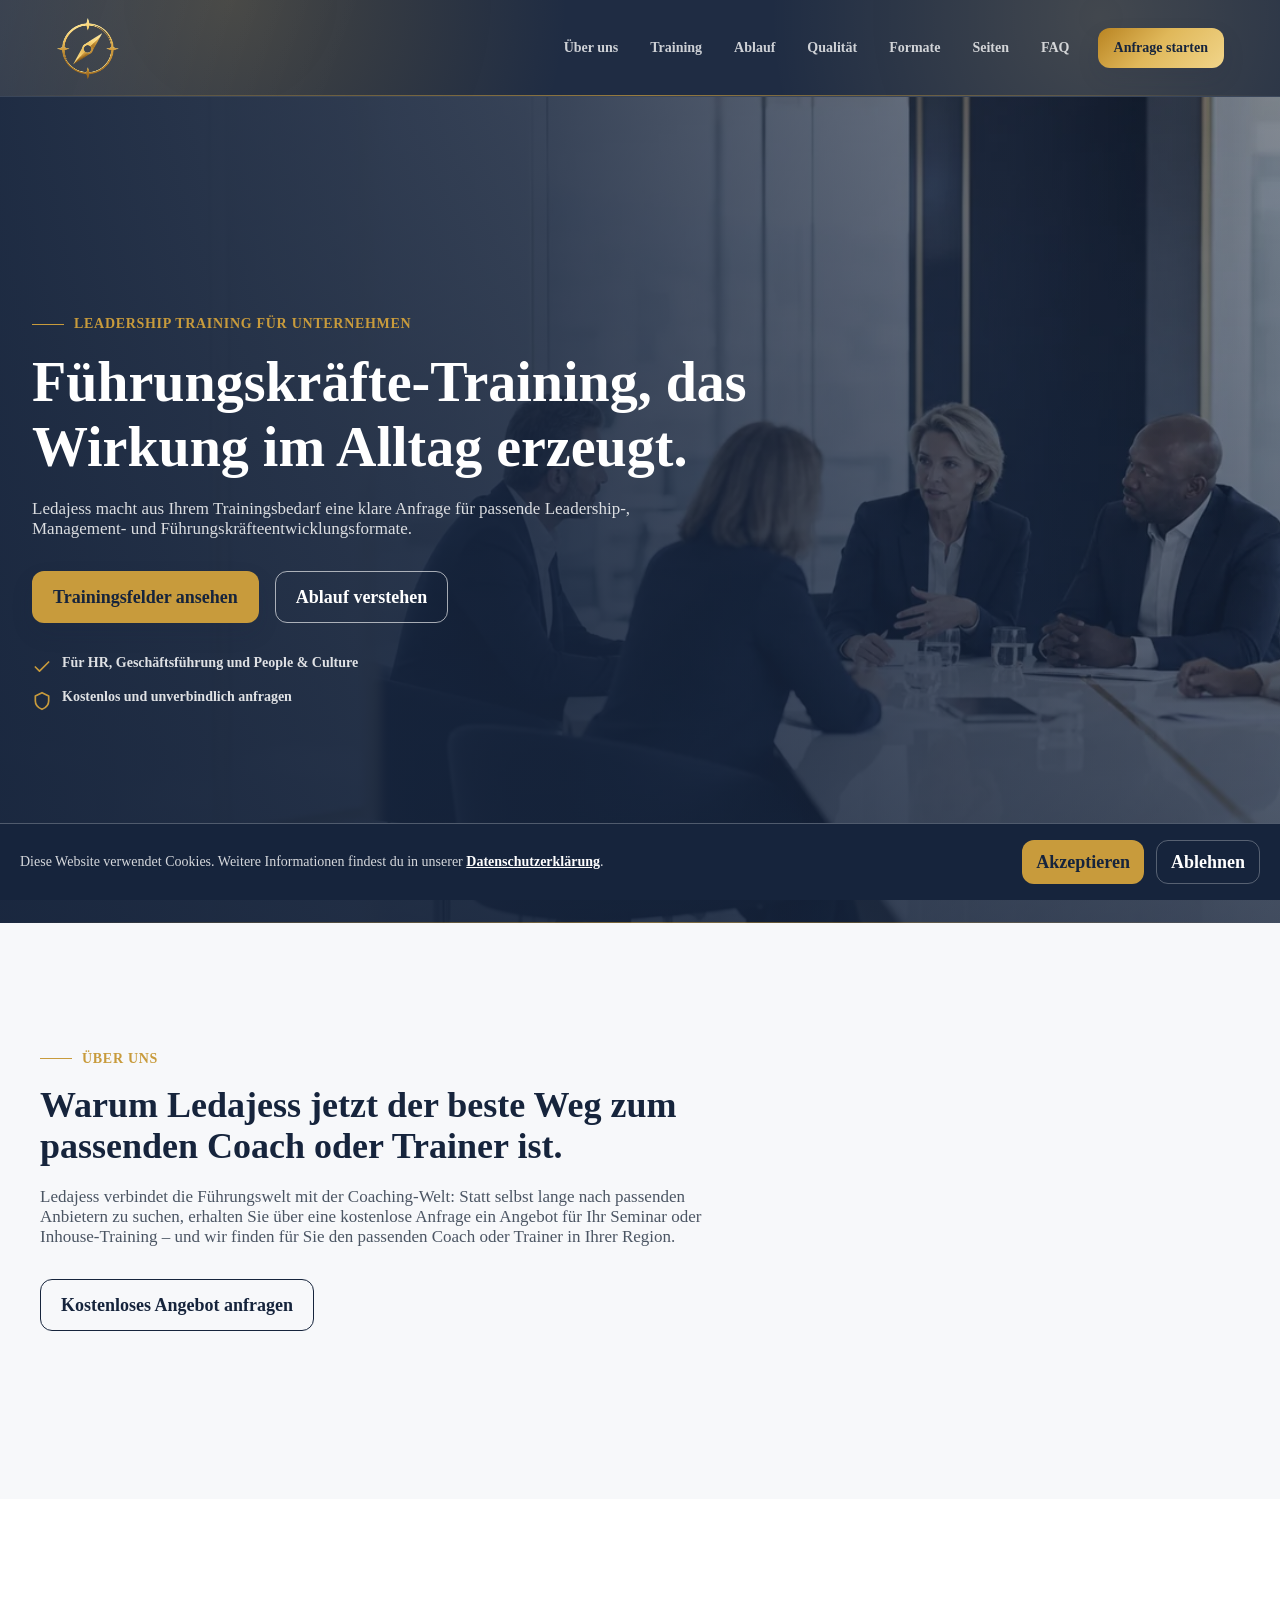
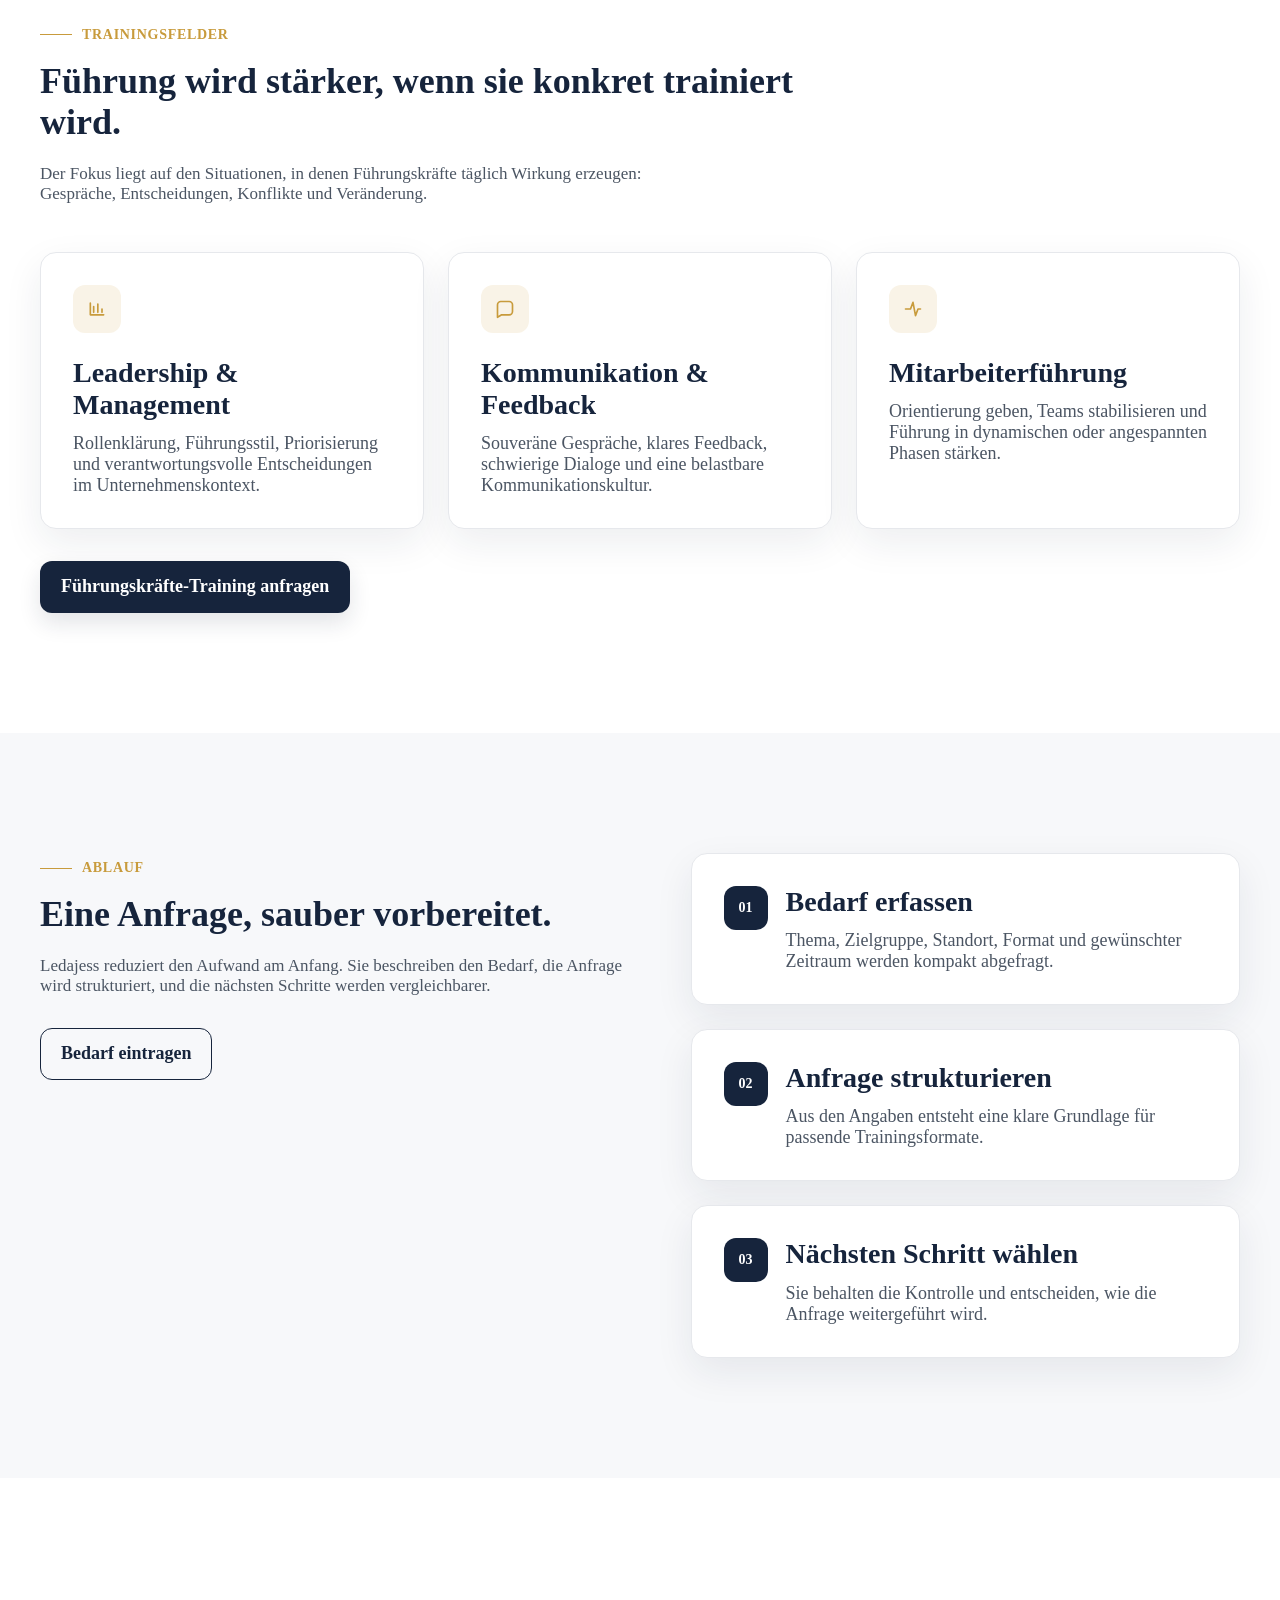
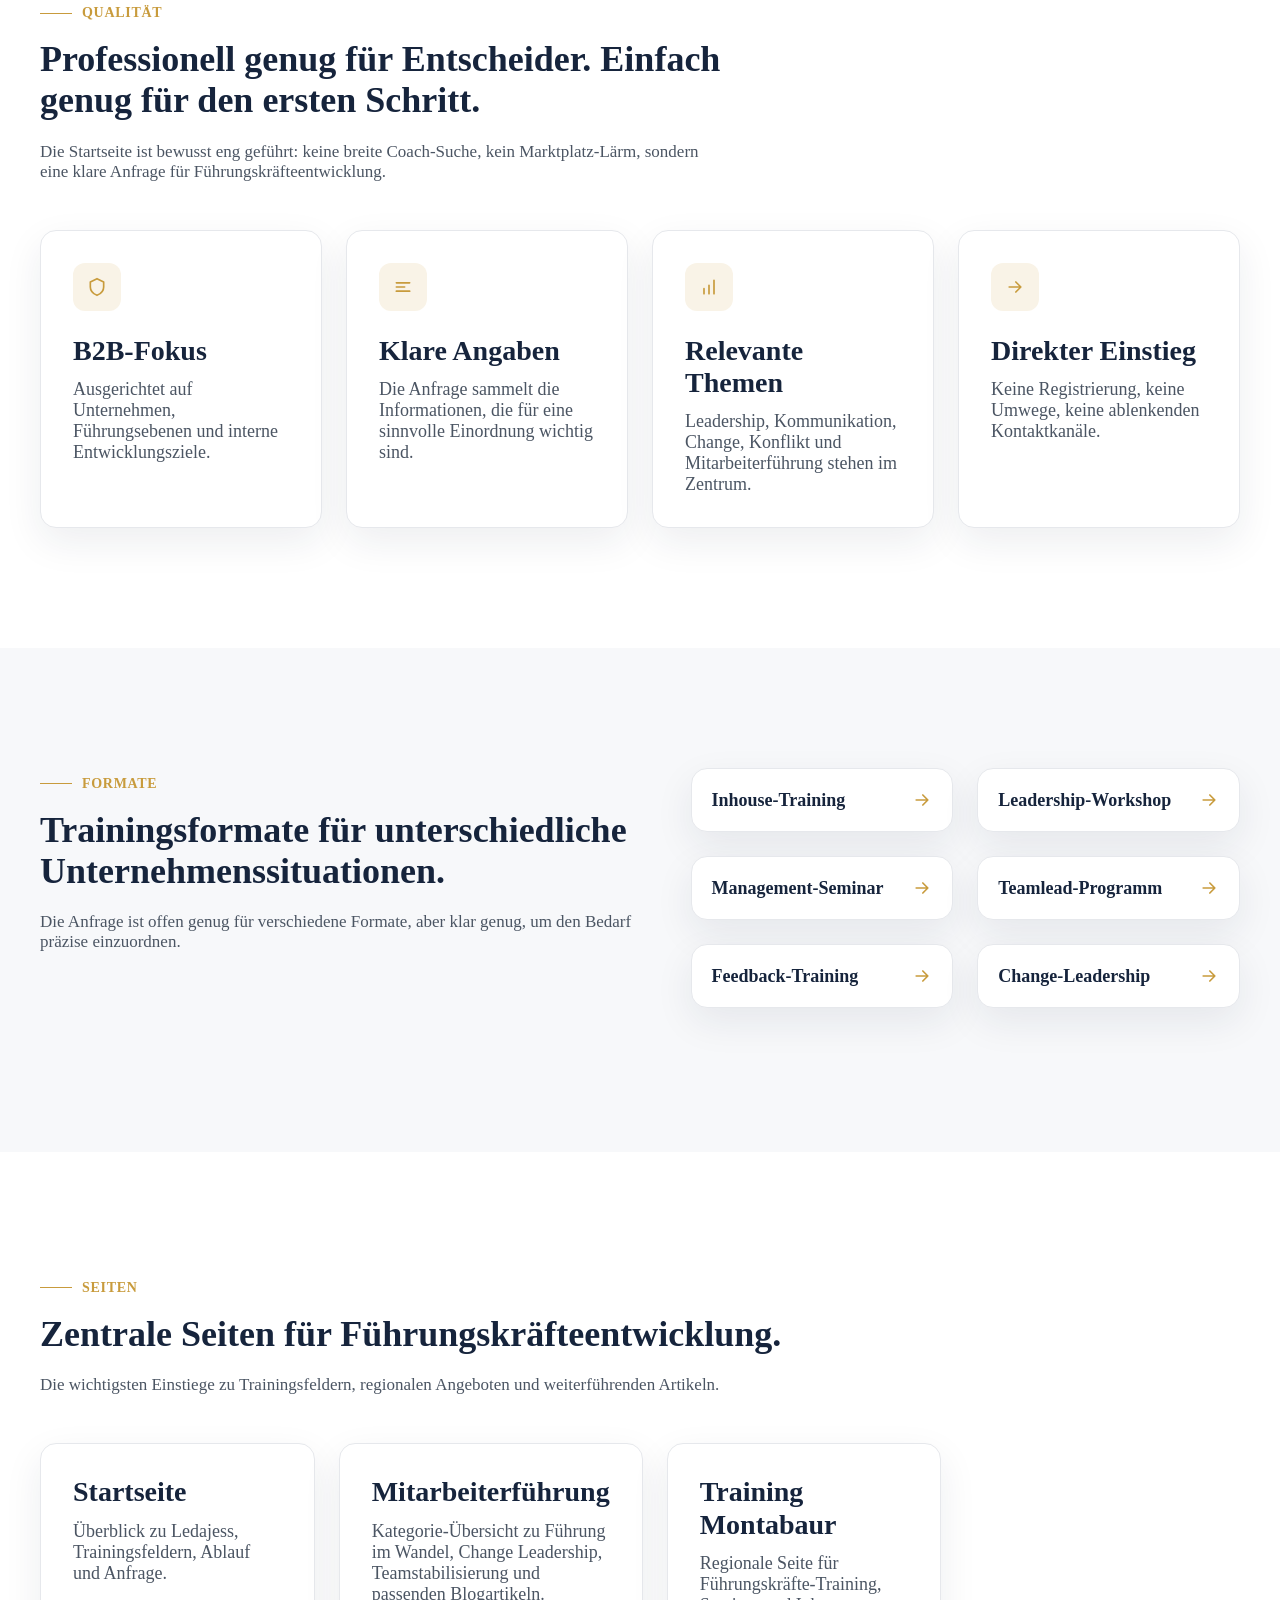
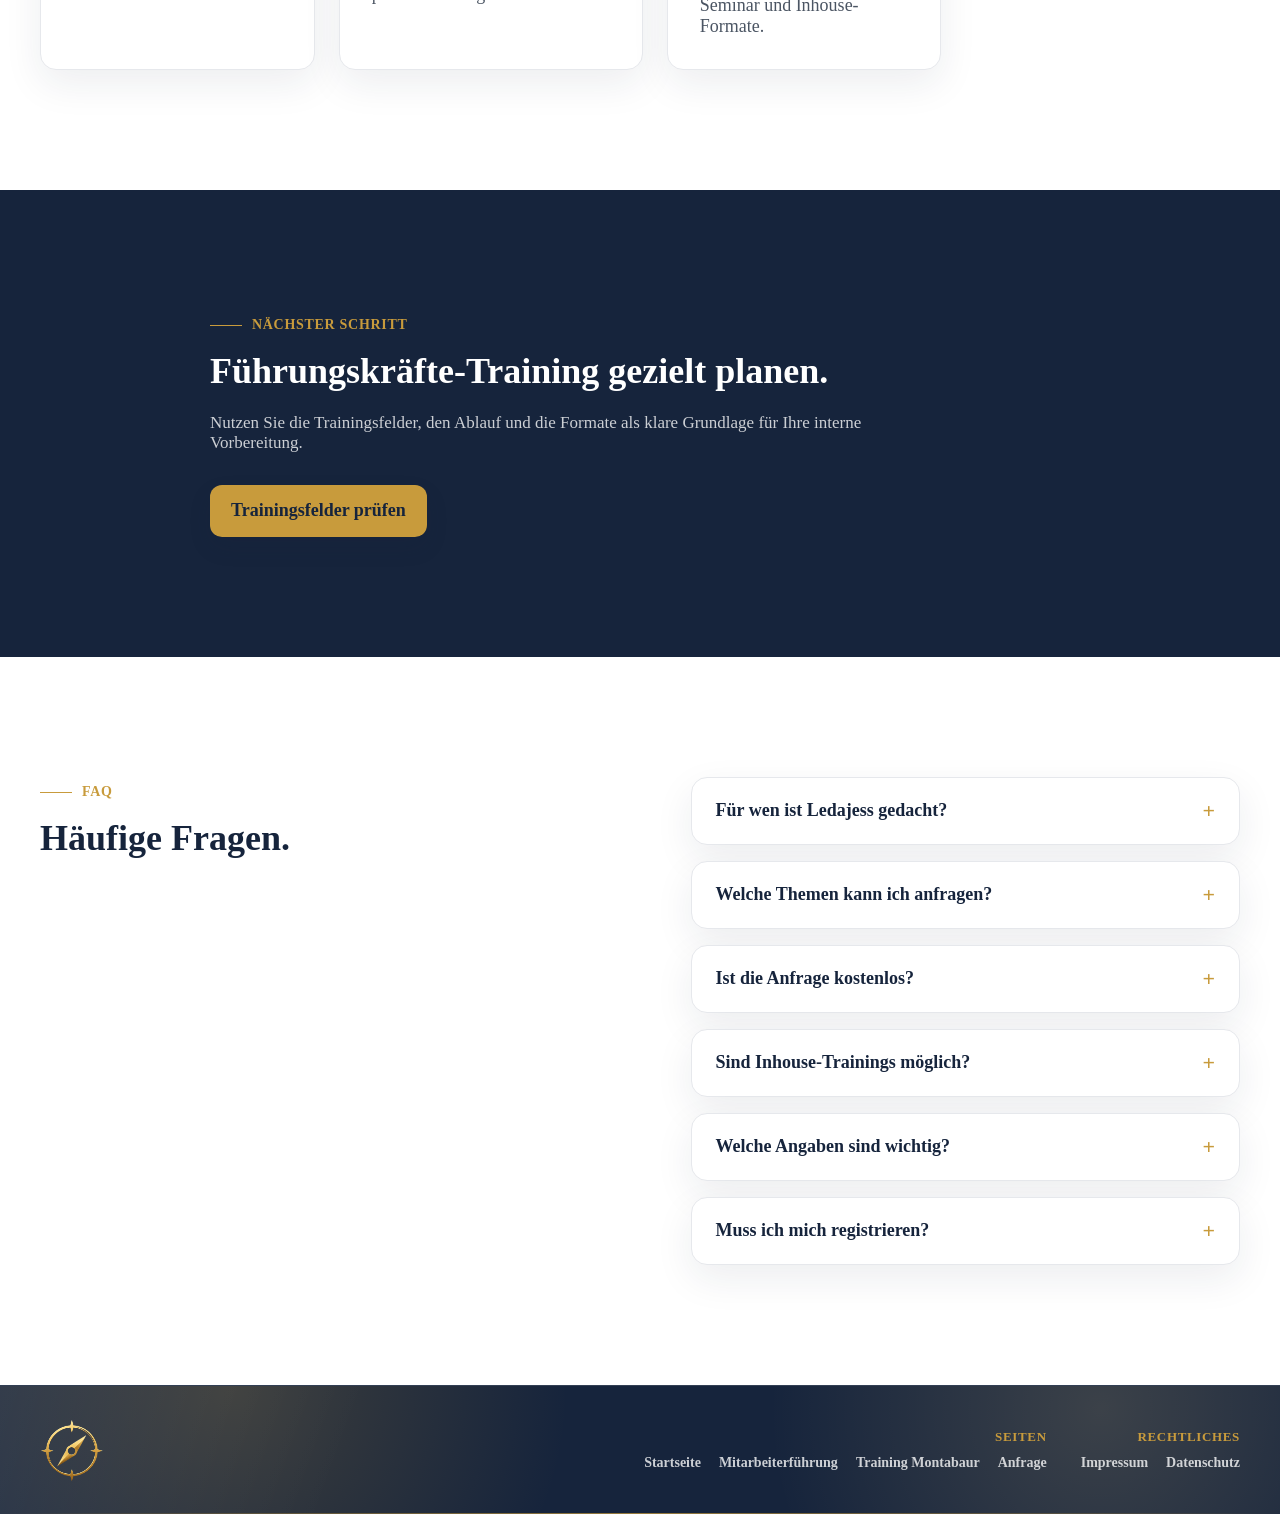
<file: index.html>
<!DOCTYPE html>
<html lang="de">
<head>
  <meta charset="UTF-8">
  <meta name="viewport" content="width=device-width, initial-scale=1.0">
  <title>Ledajess | Führungskräfte-Training für Unternehmen</title>
  <meta name="description" content="Ledajess unterstützt Unternehmen bei der Anfrage passender Führungskräfte-Trainings für Leadership, Kommunikation, Change und Mitarbeiterführung.">
  <meta name="robots" content="index, follow">
  <meta name="google-site-verification" content="sbU6QHQvKke9dRRfARuxrLYeu6GYmAJD_ws5FGTTsd8" />
  <link rel="canonical" href="https://ledajess.de/">
  <meta property="og:type" content="website">
  <meta property="og:locale" content="de_DE">
  <meta property="og:title" content="Ledajess | Führungskräfte-Training für Unternehmen">
  <meta property="og:description" content="Strukturierte Anfrage für Leadership-Trainings, Management-Seminare und Führungskräfteentwicklung.">
  <meta property="og:url" content="https://ledajess.de/">
  <meta property="og:image" content="https://ledajess.de/medien/leadership-training-hero.png">
  <meta name="theme-color" content="#16243C">
  <link rel="preconnect" href="https://fonts.googleapis.com">
  <link rel="preconnect" href="https://fonts.gstatic.com" crossorigin>
  <link href="https://fonts.googleapis.com/css2?family=Inter:wght@400;500;600;700;800&display=swap" rel="stylesheet">
  <link rel="preload" href="medien/leadership-training-hero.webp" as="image">
  <link rel="stylesheet" href="assets/css/style.css">
  <script type="application/ld+json">
    {
      "@context": "https://schema.org",
      "@type": "ProfessionalService",
      "name": "Ledajess",
      "url": "https://ledajess.de/",
      "logo": "https://ledajess.de/medien/ledajess%20logo.png",
      "image": "https://ledajess.de/medien/leadership-training-hero.png",
      "description": "Ledajess unterstützt Unternehmen bei der Anfrage passender Trainingsformate für Führungskräfteentwicklung, Leadership und Management.",
      "areaServed": {
        "@type": "Country",
        "name": "Deutschland"
      },
      "serviceType": "Führungskräfte-Training"
    }
  </script>
  <script type="application/ld+json">
    {
      "@context": "https://schema.org",
      "@type": "FAQPage",
      "mainEntity": [
        {
          "@type": "Question",
          "name": "Für wen ist Ledajess gedacht?",
          "acceptedAnswer": {
            "@type": "Answer",
            "text": "Ledajess richtet sich an Unternehmen, HR-Verantwortliche, People-&-Culture-Teams und Geschäftsführungen, die Führungskräfte-Training anfragen möchten."
          }
        },
        {
          "@type": "Question",
          "name": "Welche Führungsthemen können angefragt werden?",
          "acceptedAnswer": {
            "@type": "Answer",
            "text": "Unternehmen können Trainings zu Leadership, Mitarbeiterführung, Kommunikation, Feedback, Konfliktmanagement, Change Management und Entscheidungsstärke anfragen."
          }
        },
        {
          "@type": "Question",
          "name": "Ist die Anfrage kostenlos?",
          "acceptedAnswer": {
            "@type": "Answer",
            "text": "Ja, die Anfrage über Ledajess ist kostenlos und unverbindlich."
          }
        },
        {
          "@type": "Question",
          "name": "Welche Angaben werden für die Anfrage benötigt?",
          "acceptedAnswer": {
            "@type": "Answer",
            "text": "Hilfreich sind Angaben zu Unternehmen, Standort, Zielgruppe, Führungsthema, gewünschtem Format und Zeitraum."
          }
        }
      ]
    }
  </script>
</head>
<body>
  <a class="skip-link" href="#main">Zum Inhalt springen</a>

  <header class="site-header" aria-label="Hauptnavigation">
    <a href="/" class="logo-box" aria-label="Ledajess Startseite">
      <img src="medien/ledajess logo compass.png" width="56" height="56" alt="Ledajess Logo">
    </a>
    <button class="menu-toggle" type="button" aria-label="Menü öffnen" aria-controls="main-navigation" aria-expanded="false">
      <span></span>
      <span></span>
      <span></span>
    </button>
    <nav id="main-navigation" class="main-nav" aria-label="Seitenbereiche">
      <a href="#ueber-uns">Über uns</a>
      <a href="#training">Training</a>
      <a href="#ablauf">Ablauf</a>
      <a href="#qualitaet">Qualität</a>
      <a href="#formate">Formate</a>
      <a href="#seiten">Seiten</a>
      <a href="#faq">FAQ</a>
      <a class="nav-cta" href="#anfrage">Anfrage starten</a>
    </nav>
  </header>

  <main id="main">
    <section class="hero">
      <div class="section-inner hero-grid">
        <div class="hero-content reveal">
          <span class="eyebrow">Leadership Training für Unternehmen</span>
          <h1>Führungskräfte-Training, das Wirkung im Alltag erzeugt.</h1>
          <p>Ledajess macht aus Ihrem Trainingsbedarf eine klare Anfrage für passende Leadership-, Management- und Führungskräfteentwicklungsformate.</p>
          <div class="hero-actions">
            <a class="btn btn-secondary" href="#training">Trainingsfelder ansehen</a>
            <a class="btn btn-outline hero-outline" href="#ablauf">Ablauf verstehen</a>
          </div>
          <ul class="trust-list" aria-label="Vorteile">
            <li>
              <svg aria-hidden="true" viewBox="0 0 24 24"><path d="M20 6 9 17l-5-5"/></svg>
              Für HR, Geschäftsführung und People & Culture
            </li>
            <li>
              <svg aria-hidden="true" viewBox="0 0 24 24"><path d="M12 2 4 6v6c0 5 3.4 8.2 8 10 4.6-1.8 8-5 8-10V6l-8-4Z"/></svg>
              Kostenlos und unverbindlich anfragen
            </li>
          </ul>
        </div>
      </div>
    </section>

    <section id="ueber-uns" class="section-soft" aria-labelledby="ueber-uns-title">
      <div class="section-inner">
        <div class="section-heading reveal">
          <span class="eyebrow">Über uns</span>
          <h2 id="ueber-uns-title">Warum Ledajess jetzt der beste Weg zum passenden Coach oder Trainer ist.</h2>
          <p>Ledajess verbindet die Führungswelt mit der Coaching-Welt: Statt selbst lange nach passenden Anbietern zu suchen, erhalten Sie über eine kostenlose Anfrage ein Angebot für Ihr Seminar oder Inhouse-Training – und wir finden für Sie den passenden Coach oder Trainer in Ihrer Region.</p>
          <a class="btn btn-outline" href="#anfrage">Kostenloses Angebot anfragen</a>
        </div>
      </div>
    </section>

    <section id="training" class="section-white" aria-labelledby="training-title">
      <div class="section-inner">
        <div class="section-heading reveal">
          <span class="eyebrow">Trainingsfelder</span>
          <h2 id="training-title">Führung wird stärker, wenn sie konkret trainiert wird.</h2>
          <p>Der Fokus liegt auf den Situationen, in denen Führungskräfte täglich Wirkung erzeugen: Gespräche, Entscheidungen, Konflikte und Veränderung.</p>
        </div>
        <div class="card-grid card-grid-3">
          <article class="content-card reveal">
            <span class="icon-box">
              <svg aria-hidden="true" viewBox="0 0 24 24"><path d="M4 19V5m0 14h16M8 16V9m5 7V6m5 10v-4"/></svg>
            </span>
            <h3>Leadership & Management</h3>
            <p>Rollenklärung, Führungsstil, Priorisierung und verantwortungsvolle Entscheidungen im Unternehmenskontext.</p>
          </article>
          <article class="content-card reveal">
            <span class="icon-box">
              <svg aria-hidden="true" viewBox="0 0 24 24"><path d="M21 15a4 4 0 0 1-4 4H8l-5 3V7a4 4 0 0 1 4-4h10a4 4 0 0 1 4 4v8Z"/></svg>
            </span>
            <h3>Kommunikation & Feedback</h3>
            <p>Souveräne Gespräche, klares Feedback, schwierige Dialoge und eine belastbare Kommunikationskultur.</p>
          </article>
          <article class="content-card reveal">
            <span class="icon-box">
              <svg aria-hidden="true" viewBox="0 0 24 24"><path d="M3 12h6l3-8 3 16 3-8h3"/></svg>
            </span>
            <h3>Mitarbeiterführung</h3>
            <p>Orientierung geben, Teams stabilisieren und Führung in dynamischen oder angespannten Phasen stärken.</p>
          </article>
        </div>
        <div class="section-action reveal">
          <a class="btn btn-primary" href="#anfrage">Führungskräfte-Training anfragen</a>
        </div>
      </div>
    </section>

    <section id="ablauf" class="section-soft" aria-labelledby="ablauf-title">
      <div class="section-inner split-section">
        <div class="section-heading reveal">
          <span class="eyebrow">Ablauf</span>
          <h2 id="ablauf-title">Eine Anfrage, sauber vorbereitet.</h2>
          <p>Ledajess reduziert den Aufwand am Anfang. Sie beschreiben den Bedarf, die Anfrage wird strukturiert, und die nächsten Schritte werden vergleichbarer.</p>
          <a class="btn btn-outline" href="#anfrage">Bedarf eintragen</a>
        </div>
        <div class="process-list reveal">
          <article class="process-item">
            <span>01</span>
            <div>
              <h3>Bedarf erfassen</h3>
              <p>Thema, Zielgruppe, Standort, Format und gewünschter Zeitraum werden kompakt abgefragt.</p>
            </div>
          </article>
          <article class="process-item">
            <span>02</span>
            <div>
              <h3>Anfrage strukturieren</h3>
              <p>Aus den Angaben entsteht eine klare Grundlage für passende Trainingsformate.</p>
            </div>
          </article>
          <article class="process-item">
            <span>03</span>
            <div>
              <h3>Nächsten Schritt wählen</h3>
              <p>Sie behalten die Kontrolle und entscheiden, wie die Anfrage weitergeführt wird.</p>
            </div>
          </article>
        </div>
      </div>
    </section>

    <section id="qualitaet" class="section-white" aria-labelledby="qualitaet-title">
      <div class="section-inner">
        <div class="section-heading reveal">
          <span class="eyebrow">Qualität</span>
          <h2 id="qualitaet-title">Professionell genug für Entscheider. Einfach genug für den ersten Schritt.</h2>
          <p>Die Startseite ist bewusst eng geführt: keine breite Coach-Suche, kein Marktplatz-Lärm, sondern eine klare Anfrage für Führungskräfteentwicklung.</p>
        </div>
        <div class="card-grid card-grid-4">
          <article class="content-card reveal">
            <span class="icon-box">
              <svg aria-hidden="true" viewBox="0 0 24 24"><path d="M12 2 4 6v6c0 5 3.4 8.2 8 10 4.6-1.8 8-5 8-10V6l-8-4Z"/></svg>
            </span>
            <h3>B2B-Fokus</h3>
            <p>Ausgerichtet auf Unternehmen, Führungsebenen und interne Entwicklungsziele.</p>
          </article>
          <article class="content-card reveal">
            <span class="icon-box">
              <svg aria-hidden="true" viewBox="0 0 24 24"><path d="M4 7h16M4 12h10M4 17h16"/></svg>
            </span>
            <h3>Klare Angaben</h3>
            <p>Die Anfrage sammelt die Informationen, die für eine sinnvolle Einordnung wichtig sind.</p>
          </article>
          <article class="content-card reveal">
            <span class="icon-box">
              <svg aria-hidden="true" viewBox="0 0 24 24"><path d="M12 20V10M18 20V4M6 20v-6"/></svg>
            </span>
            <h3>Relevante Themen</h3>
            <p>Leadership, Kommunikation, Change, Konflikt und Mitarbeiterführung stehen im Zentrum.</p>
          </article>
          <article class="content-card reveal">
            <span class="icon-box">
              <svg aria-hidden="true" viewBox="0 0 24 24"><path d="M5 12h14M13 6l6 6-6 6"/></svg>
            </span>
            <h3>Direkter Einstieg</h3>
            <p>Keine Registrierung, keine Umwege, keine ablenkenden Kontaktkanäle.</p>
          </article>
        </div>
      </div>
    </section>

    <section id="formate" class="section-soft" aria-labelledby="formate-title">
      <div class="section-inner format-layout">
        <div class="section-heading reveal">
          <span class="eyebrow">Formate</span>
          <h2 id="formate-title">Trainingsformate für unterschiedliche Unternehmenssituationen.</h2>
          <p>Die Anfrage ist offen genug für verschiedene Formate, aber klar genug, um den Bedarf präzise einzuordnen.</p>
        </div>
        <div class="format-list reveal">
          <a href="#anfrage">Inhouse-Training</a>
          <a href="#anfrage">Leadership-Workshop</a>
          <a href="#anfrage">Management-Seminar</a>
          <a href="#anfrage">Teamlead-Programm</a>
          <a href="#anfrage">Feedback-Training</a>
          <a href="#anfrage">Change-Leadership</a>
        </div>
      </div>
    </section>

    <section id="seiten" class="section-white" aria-labelledby="seiten-title">
      <div class="section-inner">
        <div class="section-heading reveal">
          <span class="eyebrow">Seiten</span>
          <h2 id="seiten-title">Zentrale Seiten für Führungskräfteentwicklung.</h2>
          <p>Die wichtigsten Einstiege zu Trainingsfeldern, regionalen Angeboten und weiterführenden Artikeln.</p>
        </div>
        <div class="card-grid card-grid-4">
          <a class="content-card page-card reveal" href="/">
            <h3>Startseite</h3>
            <p>Überblick zu Ledajess, Trainingsfeldern, Ablauf und Anfrage.</p>
          </a>
          <a class="content-card page-card reveal" href="/blog/mitarbeiterfuehrung/">
            <h3>Mitarbeiterführung</h3>
            <p>Kategorie-Übersicht zu Führung im Wandel, Change Leadership, Teamstabilisierung und passenden Blogartikeln.</p>
          </a>
          <a class="content-card page-card reveal" href="/fuehrungskraefte-training-montabaur">
            <h3>Training Montabaur</h3>
            <p>Regionale Seite für Führungskräfte-Training, Seminar und Inhouse-Formate.</p>
          </a>
        </div>
      </div>
    </section>

    <section id="anfrage" class="cta-section" aria-labelledby="anfrage-title">
      <div class="section-inner cta-panel reveal">
        <div class="cta-copy reveal">
          <span class="eyebrow">Nächster Schritt</span>
          <h2 id="anfrage-title">Führungskräfte-Training gezielt planen.</h2>
          <p>Nutzen Sie die Trainingsfelder, den Ablauf und die Formate als klare Grundlage für Ihre interne Vorbereitung.</p>
          <a class="btn btn-secondary" href="#training">Trainingsfelder prüfen</a>
        </div>
      </div>
    </section>

    <section id="faq" class="section-white" aria-labelledby="faq-title">
      <div class="section-inner faq-layout">
        <div class="section-heading reveal">
          <span class="eyebrow">FAQ</span>
          <h2 id="faq-title">Häufige Fragen.</h2>
        </div>
        <div class="faq-list reveal">
          <details>
            <summary>Für wen ist Ledajess gedacht?</summary>
            <p>Für Unternehmen, HR-Verantwortliche, People-&-Culture-Teams und Geschäftsführungen, die Führungskräfte-Training anfragen möchten.</p>
          </details>
          <details>
            <summary>Welche Themen kann ich anfragen?</summary>
            <p>Leadership, Management, Kommunikation, Feedback, Konfliktmanagement, Change Leadership, Mitarbeiterführung und Teamführung.</p>
          </details>
          <details>
            <summary>Ist die Anfrage kostenlos?</summary>
            <p>Ja. Die Anfrage ist kostenlos und unverbindlich.</p>
          </details>
          <details>
            <summary>Sind Inhouse-Trainings möglich?</summary>
            <p>Ja. Sie können Inhouse-Trainings, Workshops, Seminare oder hybride Formate anfragen.</p>
          </details>
          <details>
            <summary>Welche Angaben sind wichtig?</summary>
            <p>Hilfreich sind Thema, Zielgruppe, Anzahl der Teilnehmenden, Standort, gewünschtes Format und grober Zeitraum.</p>
          </details>
          <details>
            <summary>Muss ich mich registrieren?</summary>
            <p>Nein. Für die erste Anfrage ist keine Registrierung nötig.</p>
          </details>
        </div>
      </div>
    </section>
  </main>

  <footer class="site-footer">
    <div class="footer-inner">
      <a href="/" class="logo-box footer-logo" aria-label="Ledajess Startseite">
        <img src="medien/ledajess logo compass.png" width="44" height="44" loading="lazy" alt="Ledajess Logo">
      </a>
      <div class="footer-links">
        <div class="footer-group">
          <span>Seiten</span>
          <nav aria-label="Seiten im Footer">
            <a href="/">Startseite</a>
            <a href="/blog/mitarbeiterfuehrung/">Mitarbeiterführung</a>
            <a href="/fuehrungskraefte-training-montabaur">Training Montabaur</a>
            <a href="#anfrage">Anfrage</a>
          </nav>
        </div>
        <div class="footer-group">
          <span>Rechtliches</span>
          <nav aria-label="Rechtliches im Footer">
            <a href="/impressum">Impressum</a>
            <a href="/datenschutz">Datenschutz</a>
          </nav>
        </div>
      </div>
    </div>
  </footer>

  <script src="assets/js/cookie-banner.js" defer></script>
  <script src="assets/js/main.js" defer></script>
</body>
</html>
</file>
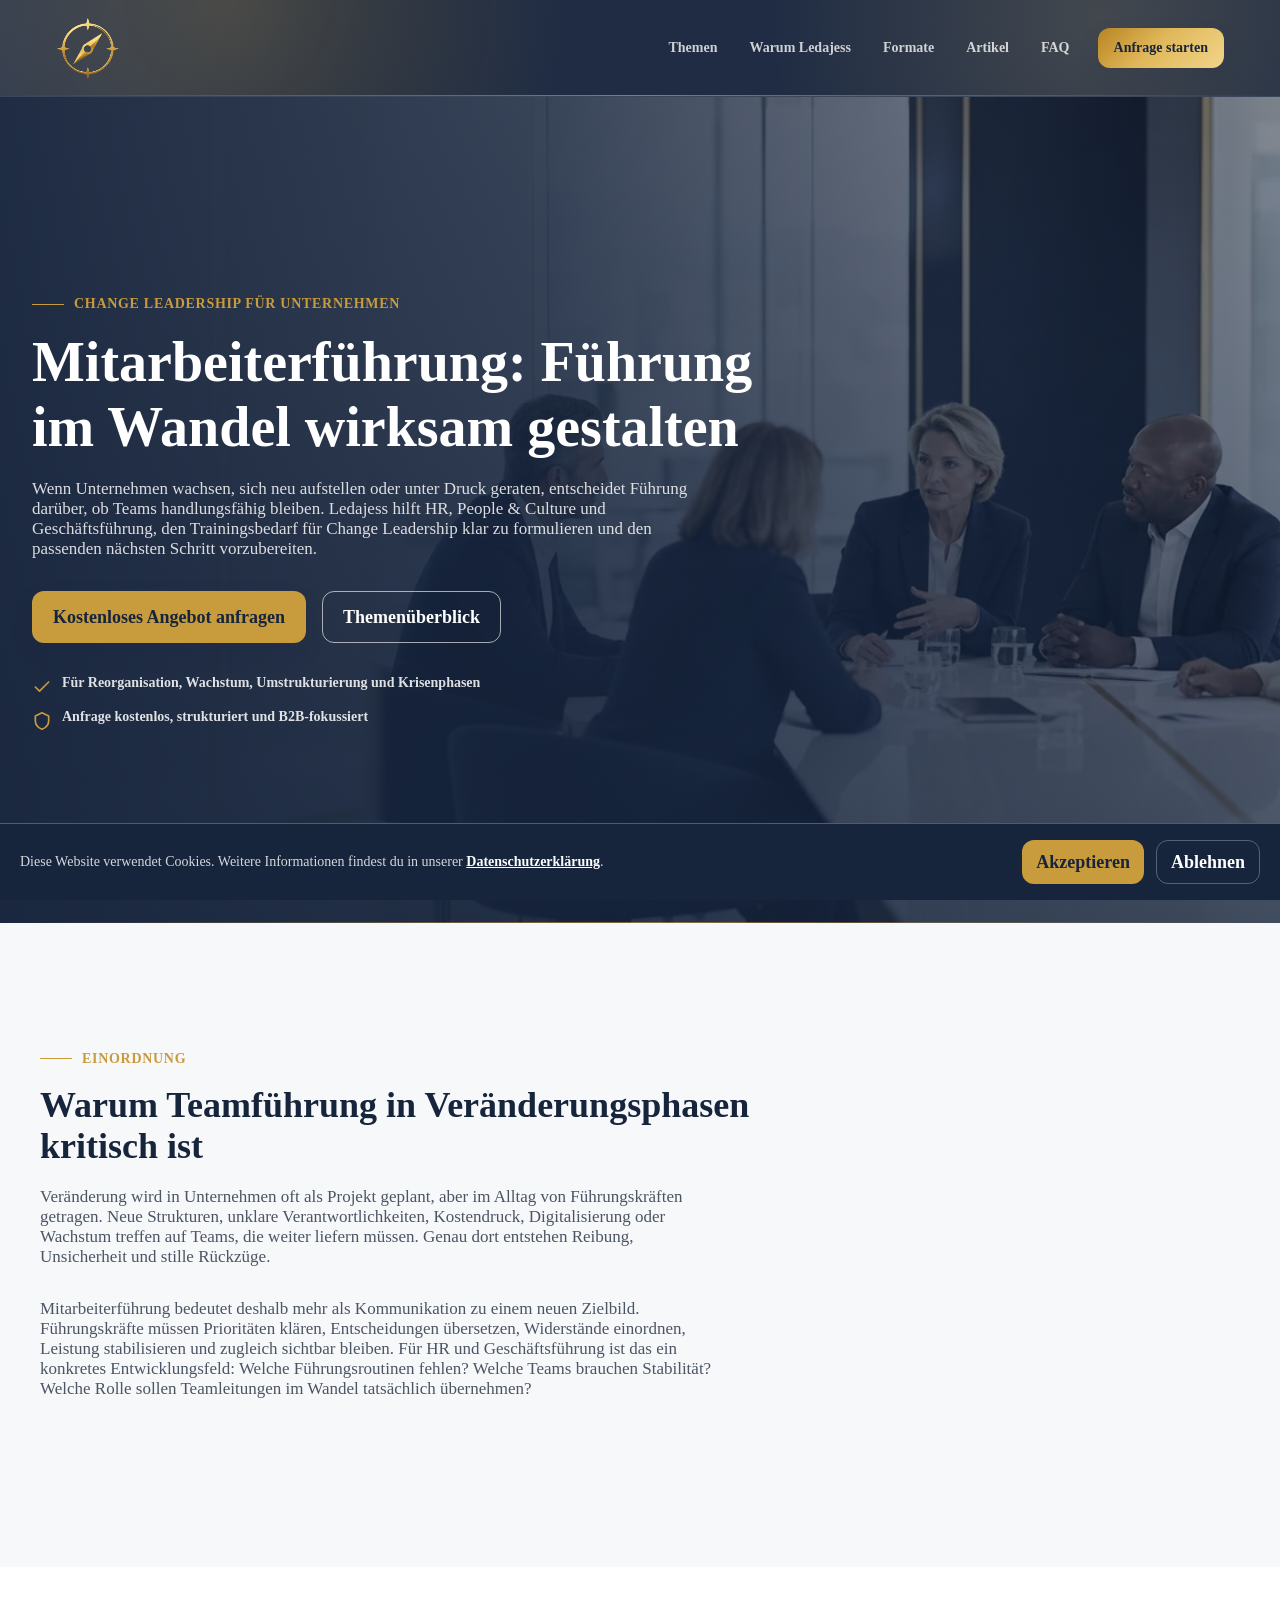
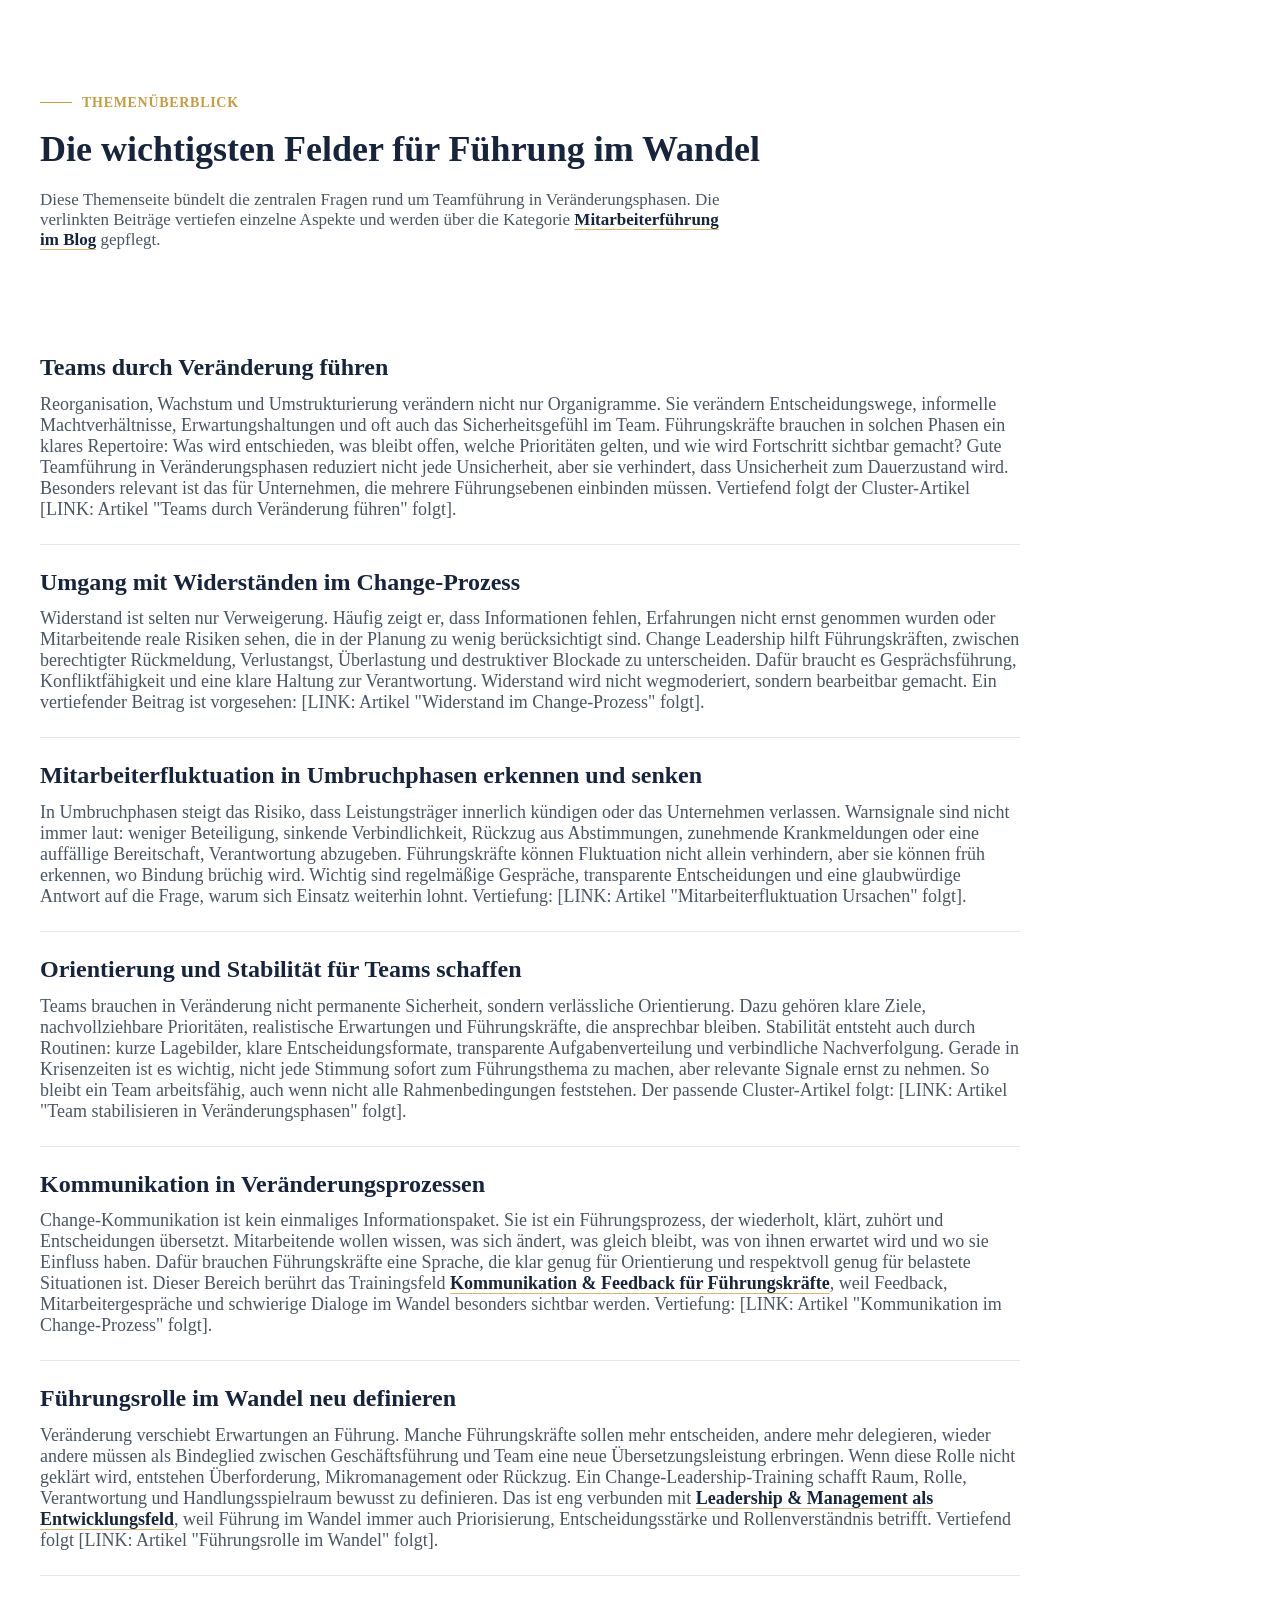
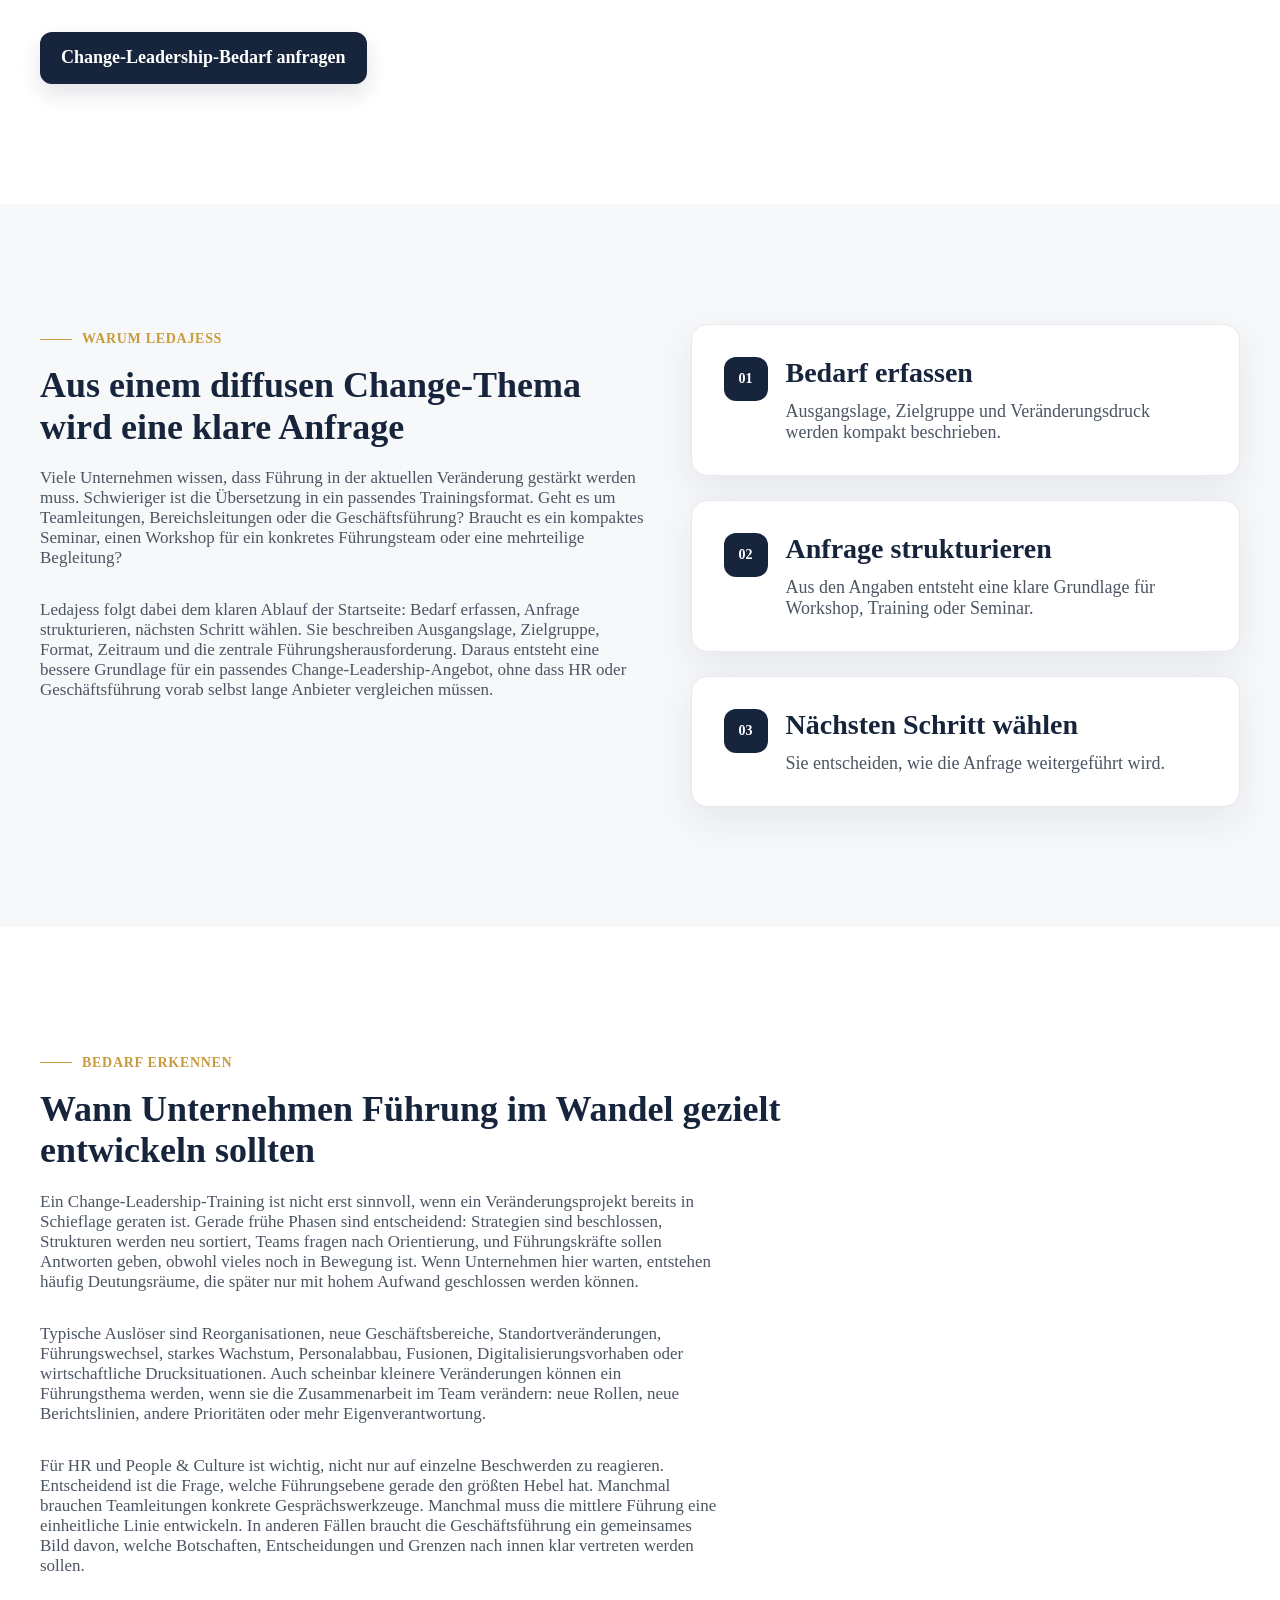
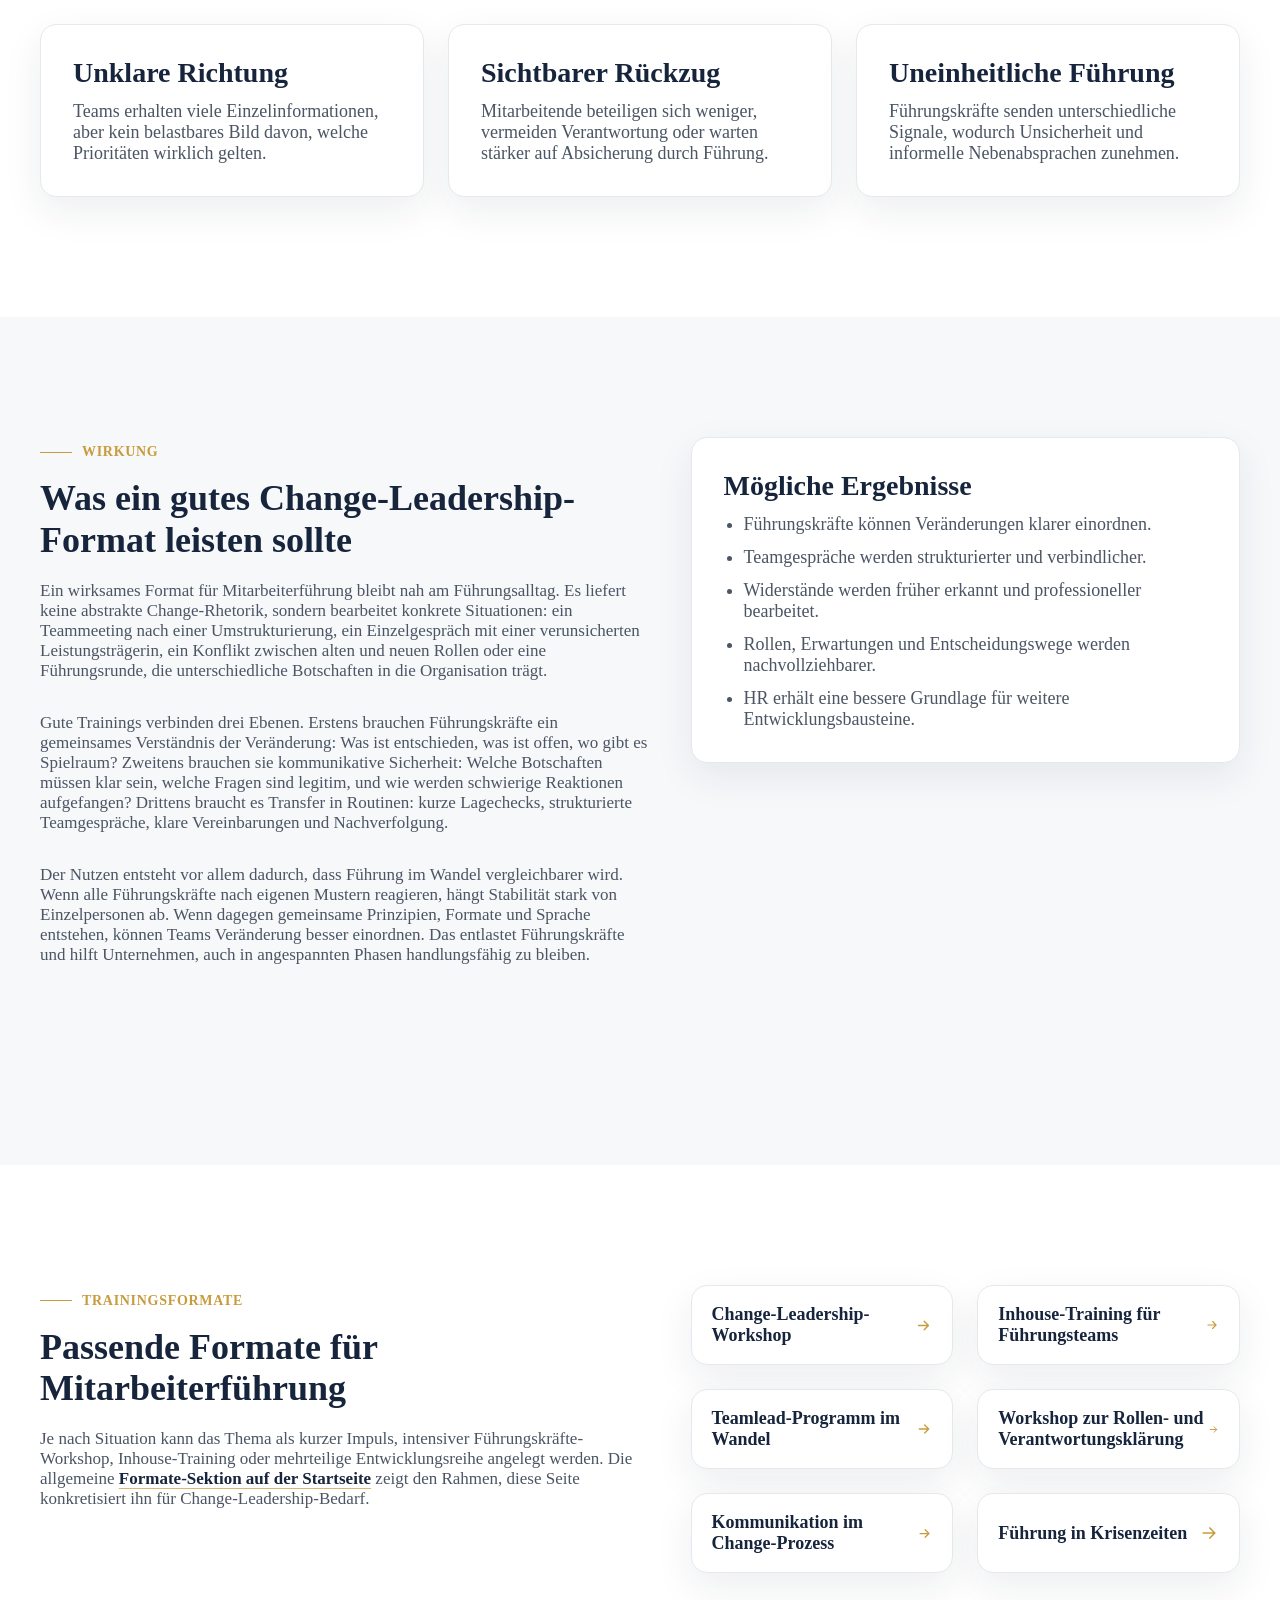
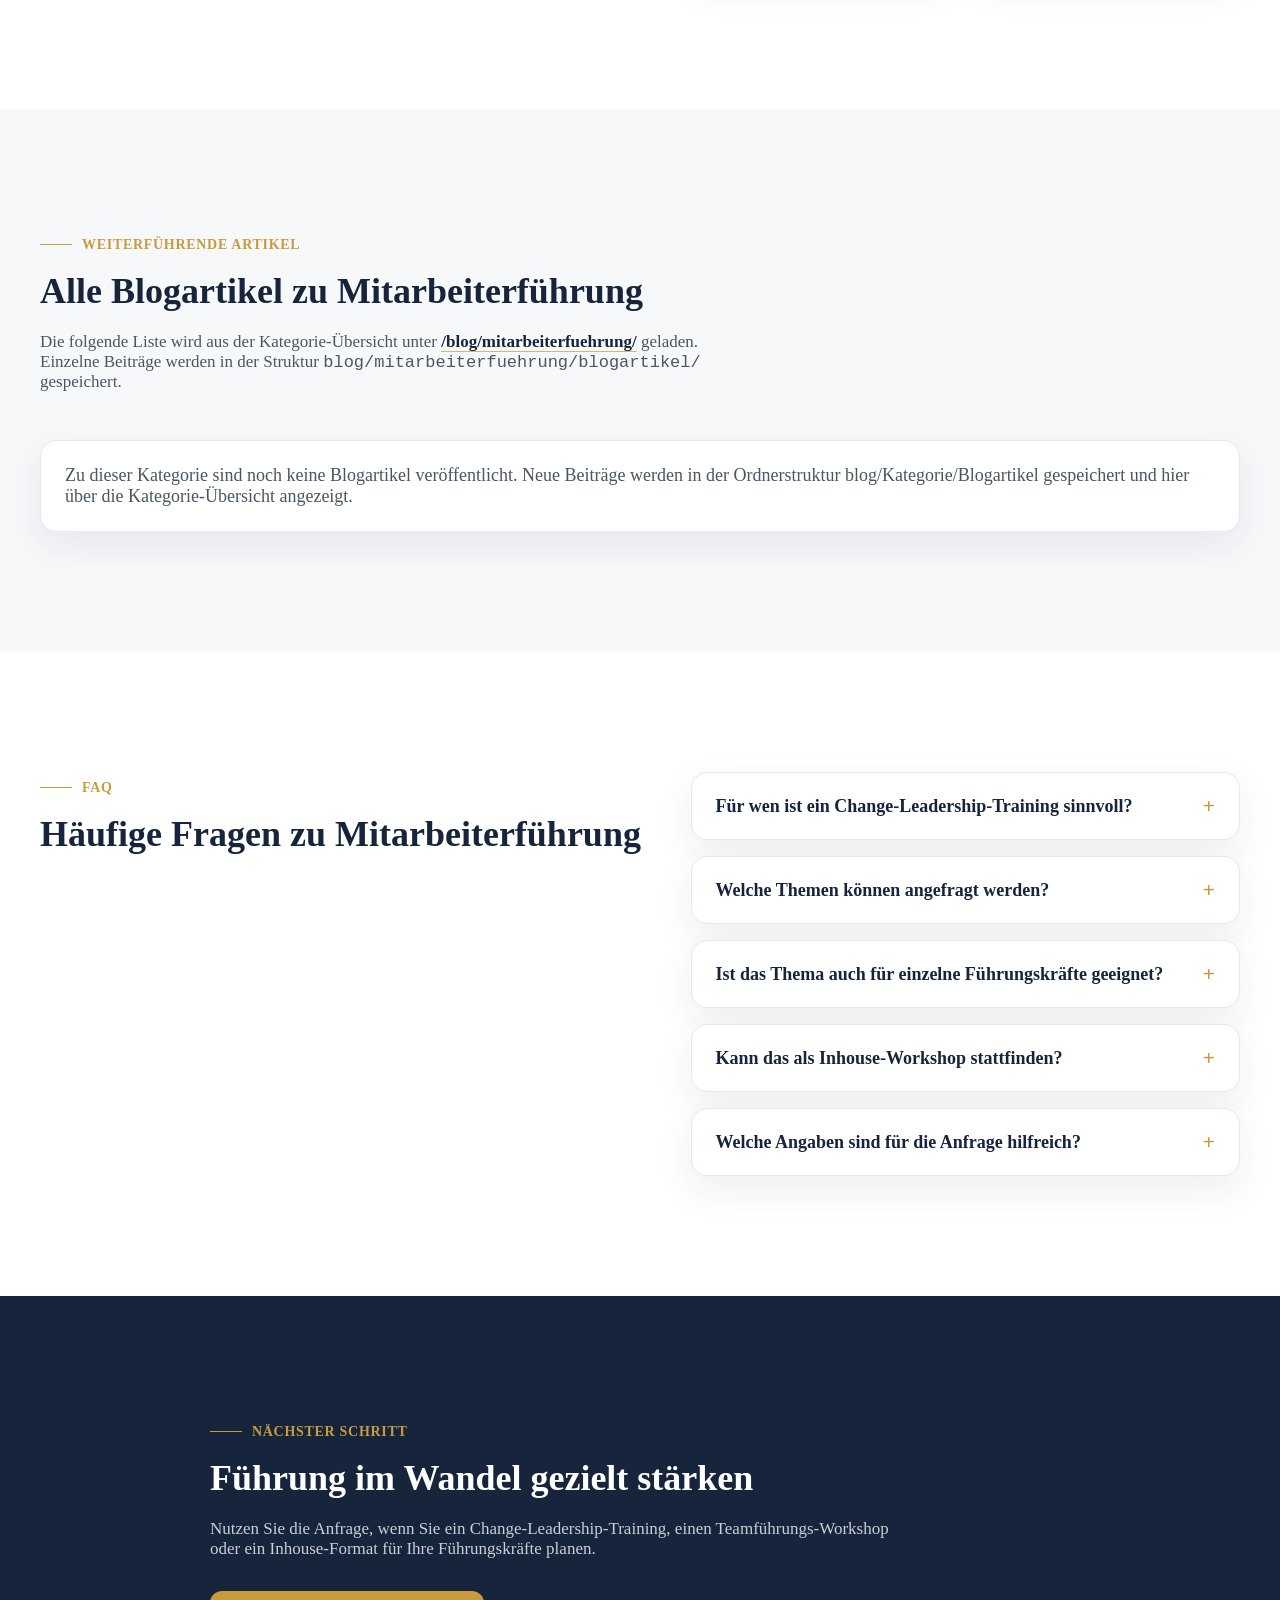
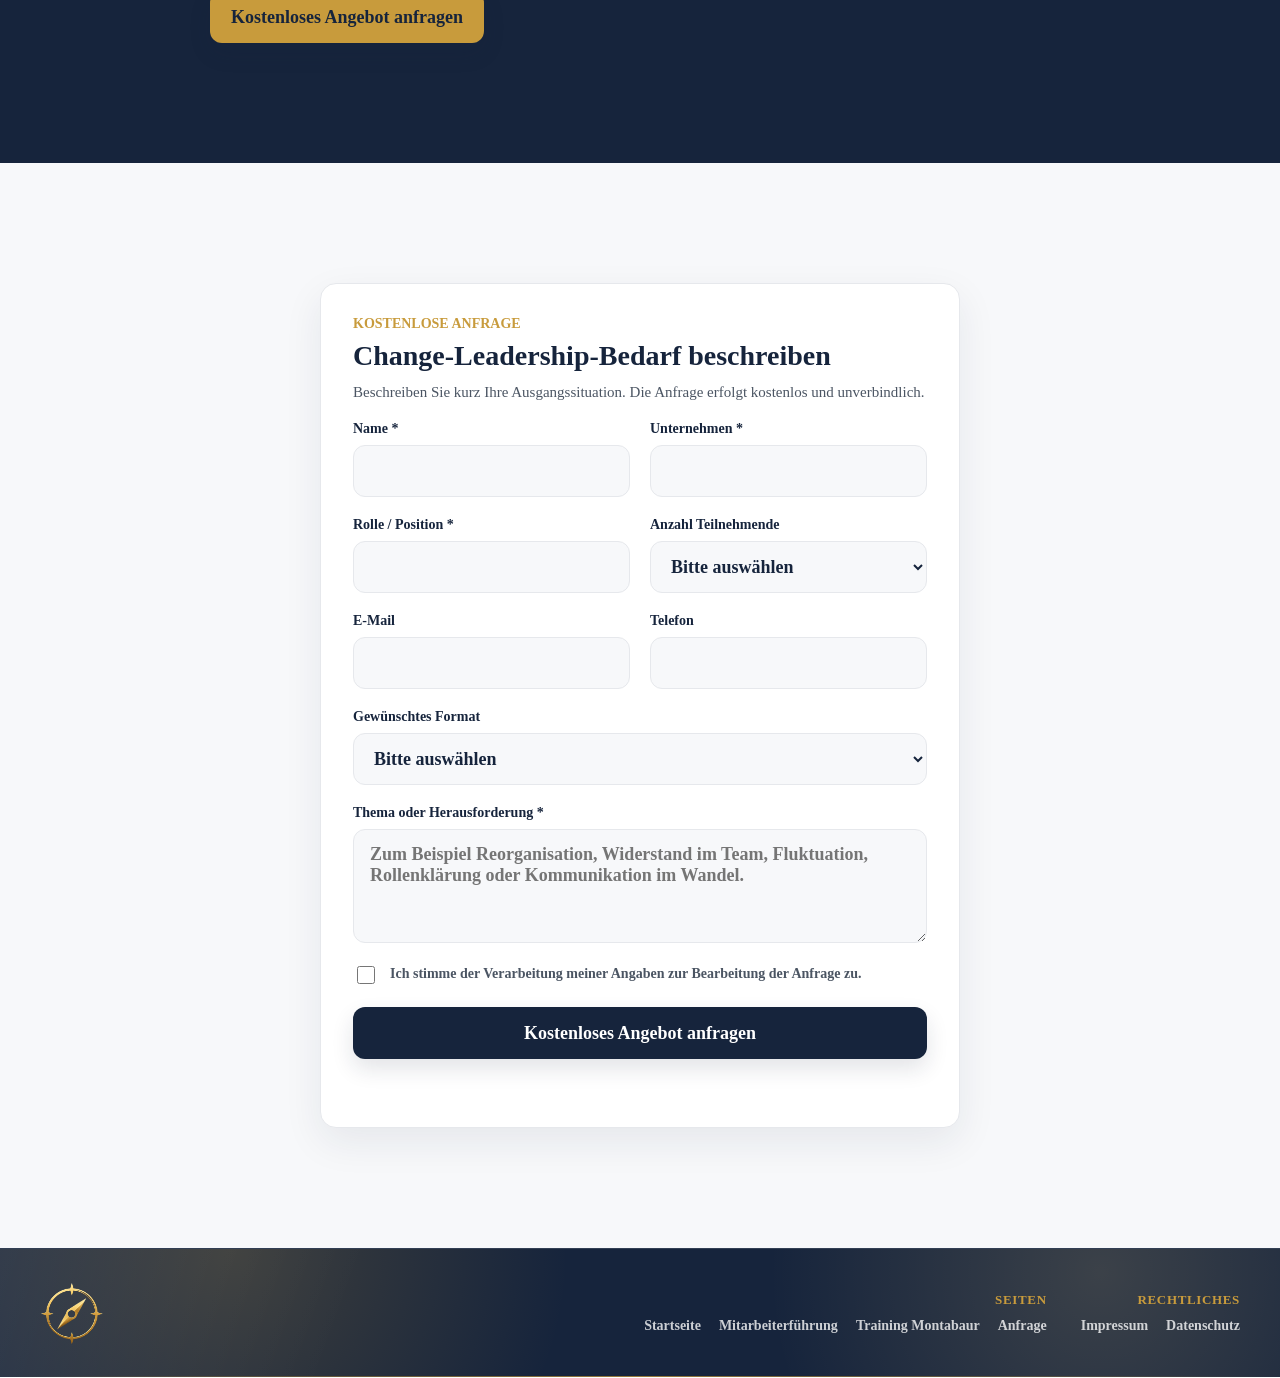
<file: blog/mitarbeiterfuehrung/index.html>
<!DOCTYPE html>
<html lang="de">
<head>
  <meta charset="UTF-8">
  <meta name="viewport" content="width=device-width, initial-scale=1.0">
  <title>Mitarbeiterführung | Führung im Wandel für Unternehmen</title>
  <meta name="description" content="Mitarbeiterführung: Ledajess unterstützt Unternehmen bei Führung im Wandel, stabilen Teams und passenden Trainings.">
  <meta name="robots" content="index, follow">
    <link rel="canonical" href="https://ledajess.de/blog/mitarbeiterfuehrung/">
  <meta property="og:type" content="website">
  <meta property="og:locale" content="de_DE">
  <meta property="og:title" content="Mitarbeiterführung">
  <meta property="og:description" content="Führung im Wandel, Change Leadership und Teamführung in Veränderungsphasen für Unternehmen.">
  <meta property="og:url" content="https://ledajess.de/blog/mitarbeiterfuehrung/">
  <meta property="og:image" content="https://ledajess.de/medien/leadership-training-hero.png">
  <meta name="theme-color" content="#16243C">
  <link rel="preconnect" href="https://fonts.googleapis.com">
  <link rel="preconnect" href="https://fonts.gstatic.com" crossorigin>
  <link href="https://fonts.googleapis.com/css2?family=Inter:wght@400;500;600;700;800&display=swap" rel="stylesheet">
  <link rel="preload" href="/medien/leadership-training-hero.webp" as="image">
  <link rel="stylesheet" href="/assets/css/style.css">
  <script type="application/ld+json">
    {
      "@context": "https://schema.org",
      "@graph": [
        {
          "@type": "Service",
          "@id": "https://ledajess.de/blog/mitarbeiterfuehrung/#service",
          "name": "Mitarbeiterführung",
          "serviceType": "Change Leadership Training, Teamführung in Veränderungsphasen",
          "provider": {
            "@type": "Organization",
            "name": "Ledajess",
            "url": "https://ledajess.de/"
          },
          "description": "Ledajess unterstützt Unternehmen dabei, Trainings- und Workshop-Anfragen zu Change Leadership, Teamführung und Führung im Wandel klar zu strukturieren."
        },
        {
          "@type": "FAQPage",
          "@id": "https://ledajess.de/blog/mitarbeiterfuehrung/#faq",
          "mainEntity": [
            {
              "@type": "Question",
              "name": "Für wen eignet sich ein Change-Leadership-Training?",
              "acceptedAnswer": {
                "@type": "Answer",
                "text": "Es eignet sich für Führungskräfte, HR-Verantwortliche, People-&-Culture-Teams und Geschäftsführungen, die Teams durch Reorganisation, Wachstum, Umstrukturierung oder Krisen führen."
              }
            },
            {
              "@type": "Question",
              "name": "Welche Themen gehören zu Mitarbeiterführung?",
              "acceptedAnswer": {
                "@type": "Answer",
                "text": "Typische Themen sind Orientierung, Kommunikation, Umgang mit Widerstand, Stabilisierung von Teams, Rollen im Wandel, Fluktuationsrisiken und Führung in Krisenzeiten."
              }
            },
            {
              "@type": "Question",
              "name": "Ist das als Inhouse-Training möglich?",
              "acceptedAnswer": {
                "@type": "Answer",
                "text": "Ja. Change-Leadership-Workshops und Teamführungs-Trainings können als Inhouse-Format, Seminar, Workshop oder mehrteilige Entwicklungsreihe angefragt werden."
              }
            }
          ]
        }
      ]
    }
  </script>
</head>
<body>
  <a class="skip-link" href="#main">Zum Inhalt springen</a>

  <header class="site-header" aria-label="Hauptnavigation">
    <a href="/" class="logo-box" aria-label="Ledajess Startseite">
      <img src="/medien/ledajess logo compass.png" width="56" height="56" alt="Ledajess Logo">
    </a>
    <button class="menu-toggle" type="button" aria-label="Menü öffnen" aria-controls="main-navigation" aria-expanded="false">
      <span></span>
      <span></span>
      <span></span>
    </button>
    <nav id="main-navigation" class="main-nav" aria-label="Seitenbereiche">
      <a href="#themen">Themen</a>
      <a href="#ledajess">Warum Ledajess</a>
      <a href="#formate">Formate</a>
      <a href="#artikel">Artikel</a>
      <a href="#faq">FAQ</a>
      <a class="nav-cta" href="#anfrage">Anfrage starten</a>
    </nav>
  </header>

  <main id="main">
    <section class="hero">
      <div class="section-inner hero-grid">
        <div class="hero-content reveal">
          <span class="eyebrow">Change Leadership für Unternehmen</span>
          <h1>Mitarbeiterführung: Führung im Wandel wirksam gestalten</h1>
          <p>Wenn Unternehmen wachsen, sich neu aufstellen oder unter Druck geraten, entscheidet Führung darüber, ob Teams handlungsfähig bleiben. Ledajess hilft HR, People & Culture und Geschäftsführung, den Trainingsbedarf für Change Leadership klar zu formulieren und den passenden nächsten Schritt vorzubereiten.</p>
          <div class="hero-actions">
            <a class="btn btn-secondary" href="#anfrage">Kostenloses Angebot anfragen</a>
            <a class="btn btn-outline hero-outline" href="#themen">Themenüberblick</a>
          </div>
          <ul class="trust-list" aria-label="Vorteile">
            <li>
              <svg aria-hidden="true" viewBox="0 0 24 24"><path d="M20 6 9 17l-5-5"/></svg>
              Für Reorganisation, Wachstum, Umstrukturierung und Krisenphasen
            </li>
            <li>
              <svg aria-hidden="true" viewBox="0 0 24 24"><path d="M12 2 4 6v6c0 5 3.4 8.2 8 10 4.6-1.8 8-5 8-10V6l-8-4Z"/></svg>
              Anfrage kostenlos, strukturiert und B2B-fokussiert
            </li>
          </ul>
        </div>
      </div>
    </section>

    <section class="section-soft" aria-labelledby="einordnung-title">
      <div class="section-inner">
        <div class="section-heading reveal">
          <span class="eyebrow">Einordnung</span>
          <h2 id="einordnung-title">Warum Teamführung in Veränderungsphasen kritisch ist</h2>
          <p>Veränderung wird in Unternehmen oft als Projekt geplant, aber im Alltag von Führungskräften getragen. Neue Strukturen, unklare Verantwortlichkeiten, Kostendruck, Digitalisierung oder Wachstum treffen auf Teams, die weiter liefern müssen. Genau dort entstehen Reibung, Unsicherheit und stille Rückzüge.</p>
          <p>Mitarbeiterführung bedeutet deshalb mehr als Kommunikation zu einem neuen Zielbild. Führungskräfte müssen Prioritäten klären, Entscheidungen übersetzen, Widerstände einordnen, Leistung stabilisieren und zugleich sichtbar bleiben. Für HR und Geschäftsführung ist das ein konkretes Entwicklungsfeld: Welche Führungsroutinen fehlen? Welche Teams brauchen Stabilität? Welche Rolle sollen Teamleitungen im Wandel tatsächlich übernehmen?</p>
        </div>
      </div>
    </section>

    <section id="themen" class="section-white" aria-labelledby="themen-title">
      <div class="section-inner topic-layout">
        <div class="section-heading reveal">
          <span class="eyebrow">Themenüberblick</span>
          <h2 id="themen-title">Die wichtigsten Felder für Führung im Wandel</h2>
          <p>Diese Themenseite bündelt die zentralen Fragen rund um Teamführung in Veränderungsphasen. Die verlinkten Beiträge vertiefen einzelne Aspekte und werden über die Kategorie <a href="/blog/mitarbeiterfuehrung/">Mitarbeiterführung im Blog</a> gepflegt.</p>
        </div>

        <article class="topic-section reveal">
          <h3>Teams durch Veränderung führen</h3>
          <p>Reorganisation, Wachstum und Umstrukturierung verändern nicht nur Organigramme. Sie verändern Entscheidungswege, informelle Machtverhältnisse, Erwartungshaltungen und oft auch das Sicherheitsgefühl im Team. Führungskräfte brauchen in solchen Phasen ein klares Repertoire: Was wird entschieden, was bleibt offen, welche Prioritäten gelten, und wie wird Fortschritt sichtbar gemacht? Gute Teamführung in Veränderungsphasen reduziert nicht jede Unsicherheit, aber sie verhindert, dass Unsicherheit zum Dauerzustand wird. Besonders relevant ist das für Unternehmen, die mehrere Führungsebenen einbinden müssen. Vertiefend folgt der Cluster-Artikel [LINK: Artikel "Teams durch Veränderung führen" folgt].</p>
        </article>

        <article class="topic-section reveal">
          <h3>Umgang mit Widerständen im Change-Prozess</h3>
          <p>Widerstand ist selten nur Verweigerung. Häufig zeigt er, dass Informationen fehlen, Erfahrungen nicht ernst genommen wurden oder Mitarbeitende reale Risiken sehen, die in der Planung zu wenig berücksichtigt sind. Change Leadership hilft Führungskräften, zwischen berechtigter Rückmeldung, Verlustangst, Überlastung und destruktiver Blockade zu unterscheiden. Dafür braucht es Gesprächsführung, Konfliktfähigkeit und eine klare Haltung zur Verantwortung. Widerstand wird nicht wegmoderiert, sondern bearbeitbar gemacht. Ein vertiefender Beitrag ist vorgesehen: [LINK: Artikel "Widerstand im Change-Prozess" folgt].</p>
        </article>

        <article class="topic-section reveal">
          <h3>Mitarbeiterfluktuation in Umbruchphasen erkennen und senken</h3>
          <p>In Umbruchphasen steigt das Risiko, dass Leistungsträger innerlich kündigen oder das Unternehmen verlassen. Warnsignale sind nicht immer laut: weniger Beteiligung, sinkende Verbindlichkeit, Rückzug aus Abstimmungen, zunehmende Krankmeldungen oder eine auffällige Bereitschaft, Verantwortung abzugeben. Führungskräfte können Fluktuation nicht allein verhindern, aber sie können früh erkennen, wo Bindung brüchig wird. Wichtig sind regelmäßige Gespräche, transparente Entscheidungen und eine glaubwürdige Antwort auf die Frage, warum sich Einsatz weiterhin lohnt. Vertiefung: [LINK: Artikel "Mitarbeiterfluktuation Ursachen" folgt].</p>
        </article>

        <article class="topic-section reveal">
          <h3>Orientierung und Stabilität für Teams schaffen</h3>
          <p>Teams brauchen in Veränderung nicht permanente Sicherheit, sondern verlässliche Orientierung. Dazu gehören klare Ziele, nachvollziehbare Prioritäten, realistische Erwartungen und Führungskräfte, die ansprechbar bleiben. Stabilität entsteht auch durch Routinen: kurze Lagebilder, klare Entscheidungsformate, transparente Aufgabenverteilung und verbindliche Nachverfolgung. Gerade in Krisenzeiten ist es wichtig, nicht jede Stimmung sofort zum Führungsthema zu machen, aber relevante Signale ernst zu nehmen. So bleibt ein Team arbeitsfähig, auch wenn nicht alle Rahmenbedingungen feststehen. Der passende Cluster-Artikel folgt: [LINK: Artikel "Team stabilisieren in Veränderungsphasen" folgt].</p>
        </article>

        <article class="topic-section reveal">
          <h3>Kommunikation in Veränderungsprozessen</h3>
          <p>Change-Kommunikation ist kein einmaliges Informationspaket. Sie ist ein Führungsprozess, der wiederholt, klärt, zuhört und Entscheidungen übersetzt. Mitarbeitende wollen wissen, was sich ändert, was gleich bleibt, was von ihnen erwartet wird und wo sie Einfluss haben. Dafür brauchen Führungskräfte eine Sprache, die klar genug für Orientierung und respektvoll genug für belastete Situationen ist. Dieser Bereich berührt das Trainingsfeld <a href="/kommunikation-feedback/">Kommunikation & Feedback für Führungskräfte</a>, weil Feedback, Mitarbeitergespräche und schwierige Dialoge im Wandel besonders sichtbar werden. Vertiefung: [LINK: Artikel "Kommunikation im Change-Prozess" folgt].</p>
        </article>

        <article class="topic-section reveal">
          <h3>Führungsrolle im Wandel neu definieren</h3>
          <p>Veränderung verschiebt Erwartungen an Führung. Manche Führungskräfte sollen mehr entscheiden, andere mehr delegieren, wieder andere müssen als Bindeglied zwischen Geschäftsführung und Team eine neue Übersetzungsleistung erbringen. Wenn diese Rolle nicht geklärt wird, entstehen Überforderung, Mikromanagement oder Rückzug. Ein Change-Leadership-Training schafft Raum, Rolle, Verantwortung und Handlungsspielraum bewusst zu definieren. Das ist eng verbunden mit <a href="/leadership-management/">Leadership & Management als Entwicklungsfeld</a>, weil Führung im Wandel immer auch Priorisierung, Entscheidungsstärke und Rollenverständnis betrifft. Vertiefend folgt [LINK: Artikel "Führungsrolle im Wandel" folgt].</p>
        </article>

        <div class="section-action reveal">
          <a class="btn btn-primary" href="#anfrage">Change-Leadership-Bedarf anfragen</a>
        </div>
      </div>
    </section>

    <section id="ledajess" class="section-soft" aria-labelledby="ledajess-title">
      <div class="section-inner split-section">
        <div class="section-heading reveal">
          <span class="eyebrow">Warum Ledajess</span>
          <h2 id="ledajess-title">Aus einem diffusen Change-Thema wird eine klare Anfrage</h2>
          <p>Viele Unternehmen wissen, dass Führung in der aktuellen Veränderung gestärkt werden muss. Schwieriger ist die Übersetzung in ein passendes Trainingsformat. Geht es um Teamleitungen, Bereichsleitungen oder die Geschäftsführung? Braucht es ein kompaktes Seminar, einen Workshop für ein konkretes Führungsteam oder eine mehrteilige Begleitung?</p>
          <p>Ledajess folgt dabei dem klaren Ablauf der Startseite: Bedarf erfassen, Anfrage strukturieren, nächsten Schritt wählen. Sie beschreiben Ausgangslage, Zielgruppe, Format, Zeitraum und die zentrale Führungsherausforderung. Daraus entsteht eine bessere Grundlage für ein passendes Change-Leadership-Angebot, ohne dass HR oder Geschäftsführung vorab selbst lange Anbieter vergleichen müssen.</p>
        </div>
        <div class="process-list reveal">
          <article class="process-item">
            <span>01</span>
            <div>
              <h3>Bedarf erfassen</h3>
              <p>Ausgangslage, Zielgruppe und Veränderungsdruck werden kompakt beschrieben.</p>
            </div>
          </article>
          <article class="process-item">
            <span>02</span>
            <div>
              <h3>Anfrage strukturieren</h3>
              <p>Aus den Angaben entsteht eine klare Grundlage für Workshop, Training oder Seminar.</p>
            </div>
          </article>
          <article class="process-item">
            <span>03</span>
            <div>
              <h3>Nächsten Schritt wählen</h3>
              <p>Sie entscheiden, wie die Anfrage weitergeführt wird.</p>
            </div>
          </article>
        </div>
      </div>
    </section>

    <section class="section-white" aria-labelledby="bedarf-title">
      <div class="section-inner">
        <div class="section-heading reveal">
          <span class="eyebrow">Bedarf erkennen</span>
          <h2 id="bedarf-title">Wann Unternehmen Führung im Wandel gezielt entwickeln sollten</h2>
          <p>Ein Change-Leadership-Training ist nicht erst sinnvoll, wenn ein Veränderungsprojekt bereits in Schieflage geraten ist. Gerade frühe Phasen sind entscheidend: Strategien sind beschlossen, Strukturen werden neu sortiert, Teams fragen nach Orientierung, und Führungskräfte sollen Antworten geben, obwohl vieles noch in Bewegung ist. Wenn Unternehmen hier warten, entstehen häufig Deutungsräume, die später nur mit hohem Aufwand geschlossen werden können.</p>
          <p>Typische Auslöser sind Reorganisationen, neue Geschäftsbereiche, Standortveränderungen, Führungswechsel, starkes Wachstum, Personalabbau, Fusionen, Digitalisierungsvorhaben oder wirtschaftliche Drucksituationen. Auch scheinbar kleinere Veränderungen können ein Führungsthema werden, wenn sie die Zusammenarbeit im Team verändern: neue Rollen, neue Berichtslinien, andere Prioritäten oder mehr Eigenverantwortung.</p>
          <p>Für HR und People & Culture ist wichtig, nicht nur auf einzelne Beschwerden zu reagieren. Entscheidend ist die Frage, welche Führungsebene gerade den größten Hebel hat. Manchmal brauchen Teamleitungen konkrete Gesprächswerkzeuge. Manchmal muss die mittlere Führung eine einheitliche Linie entwickeln. In anderen Fällen braucht die Geschäftsführung ein gemeinsames Bild davon, welche Botschaften, Entscheidungen und Grenzen nach innen klar vertreten werden sollen.</p>
        </div>
        <div class="card-grid card-grid-3">
          <article class="content-card reveal">
            <h3>Unklare Richtung</h3>
            <p>Teams erhalten viele Einzelinformationen, aber kein belastbares Bild davon, welche Prioritäten wirklich gelten.</p>
          </article>
          <article class="content-card reveal">
            <h3>Sichtbarer Rückzug</h3>
            <p>Mitarbeitende beteiligen sich weniger, vermeiden Verantwortung oder warten stärker auf Absicherung durch Führung.</p>
          </article>
          <article class="content-card reveal">
            <h3>Uneinheitliche Führung</h3>
            <p>Führungskräfte senden unterschiedliche Signale, wodurch Unsicherheit und informelle Nebenabsprachen zunehmen.</p>
          </article>
        </div>
      </div>
    </section>

    <section class="section-soft" aria-labelledby="wirkung-title">
      <div class="section-inner split-section">
        <div class="section-heading reveal">
          <span class="eyebrow">Wirkung</span>
          <h2 id="wirkung-title">Was ein gutes Change-Leadership-Format leisten sollte</h2>
          <p>Ein wirksames Format für Mitarbeiterführung bleibt nah am Führungsalltag. Es liefert keine abstrakte Change-Rhetorik, sondern bearbeitet konkrete Situationen: ein Teammeeting nach einer Umstrukturierung, ein Einzelgespräch mit einer verunsicherten Leistungsträgerin, ein Konflikt zwischen alten und neuen Rollen oder eine Führungsrunde, die unterschiedliche Botschaften in die Organisation trägt.</p>
          <p>Gute Trainings verbinden drei Ebenen. Erstens brauchen Führungskräfte ein gemeinsames Verständnis der Veränderung: Was ist entschieden, was ist offen, wo gibt es Spielraum? Zweitens brauchen sie kommunikative Sicherheit: Welche Botschaften müssen klar sein, welche Fragen sind legitim, und wie werden schwierige Reaktionen aufgefangen? Drittens braucht es Transfer in Routinen: kurze Lagechecks, strukturierte Teamgespräche, klare Vereinbarungen und Nachverfolgung.</p>
          <p>Der Nutzen entsteht vor allem dadurch, dass Führung im Wandel vergleichbarer wird. Wenn alle Führungskräfte nach eigenen Mustern reagieren, hängt Stabilität stark von Einzelpersonen ab. Wenn dagegen gemeinsame Prinzipien, Formate und Sprache entstehen, können Teams Veränderung besser einordnen. Das entlastet Führungskräfte und hilft Unternehmen, auch in angespannten Phasen handlungsfähig zu bleiben.</p>
        </div>
        <div class="solution-panel reveal">
          <h3>Mögliche Ergebnisse</h3>
          <ul>
            <li>Führungskräfte können Veränderungen klarer einordnen.</li>
            <li>Teamgespräche werden strukturierter und verbindlicher.</li>
            <li>Widerstände werden früher erkannt und professioneller bearbeitet.</li>
            <li>Rollen, Erwartungen und Entscheidungswege werden nachvollziehbarer.</li>
            <li>HR erhält eine bessere Grundlage für weitere Entwicklungsbausteine.</li>
          </ul>
        </div>
      </div>
    </section>

    <section id="formate" class="section-white" aria-labelledby="formate-title">
      <div class="section-inner format-layout">
        <div class="section-heading reveal">
          <span class="eyebrow">Trainingsformate</span>
          <h2 id="formate-title">Passende Formate für Mitarbeiterführung</h2>
          <p>Je nach Situation kann das Thema als kurzer Impuls, intensiver Führungskräfte-Workshop, Inhouse-Training oder mehrteilige Entwicklungsreihe angelegt werden. Die allgemeine <a href="/#formate">Formate-Sektion auf der Startseite</a> zeigt den Rahmen, diese Seite konkretisiert ihn für Change-Leadership-Bedarf.</p>
        </div>
        <div class="format-list reveal">
          <a href="#anfrage">Change-Leadership-Workshop</a>
          <a href="#anfrage">Inhouse-Training für Führungsteams</a>
          <a href="#anfrage">Teamlead-Programm im Wandel</a>
          <a href="#anfrage">Workshop zur Rollen- und Verantwortungsklärung</a>
          <a href="#anfrage">Kommunikation im Change-Prozess</a>
          <a href="#anfrage">Führung in Krisenzeiten</a>
        </div>
      </div>
    </section>

    <section id="artikel" class="section-soft" aria-labelledby="artikel-title">
      <div class="section-inner">
        <div class="section-heading reveal">
          <span class="eyebrow">Weiterführende Artikel</span>
          <h2 id="artikel-title">Alle Blogartikel zu Mitarbeiterführung</h2>
          <p>Die folgende Liste wird aus der Kategorie-Übersicht unter <a href="/blog/mitarbeiterfuehrung/">/blog/mitarbeiterfuehrung/</a> geladen. Einzelne Beiträge werden in der Struktur <code>blog/mitarbeiterfuehrung/blogartikel/</code> gespeichert.</p>
        </div>
        <div class="article-list reveal" data-category-articles="mitarbeiterfuehrung"></div>
      </div>
    </section>

    <section id="faq" class="section-white" aria-labelledby="faq-title">
      <div class="section-inner faq-layout">
        <div class="section-heading reveal">
          <span class="eyebrow">FAQ</span>
          <h2 id="faq-title">Häufige Fragen zu Mitarbeiterführung</h2>
        </div>
        <div class="faq-list reveal">
          <details>
            <summary>Für wen ist ein Change-Leadership-Training sinnvoll?</summary>
            <p>Für Führungskräfte, HR, People & Culture und Geschäftsführungen, die Teams durch Reorganisation, Wachstum, Umstrukturierung oder Krisenphasen führen müssen.</p>
          </details>
          <details>
            <summary>Welche Themen können angefragt werden?</summary>
            <p>Möglich sind Teamführung in Veränderungsphasen, Umgang mit Widerstand, Kommunikation im Change, Rollenklärung, Teamstabilisierung, Fluktuationsrisiken und Führung in Krisenzeiten.</p>
          </details>
          <details>
            <summary>Ist das Thema auch für einzelne Führungskräfte geeignet?</summary>
            <p>Ja. Einzelne Führungskräfte können gezielt an konkreten Change-Situationen arbeiten, etwa an schwierigen Teamgesprächen, Priorisierung oder der eigenen Rolle im Wandel.</p>
          </details>
          <details>
            <summary>Kann das als Inhouse-Workshop stattfinden?</summary>
            <p>Ja. Gerade bei sensiblen Veränderungsthemen ist ein Inhouse-Format oft sinnvoll, weil reale Situationen, interne Begriffe und konkrete Führungsebenen berücksichtigt werden können.</p>
          </details>
          <details>
            <summary>Welche Angaben sind für die Anfrage hilfreich?</summary>
            <p>Hilfreich sind Zielgruppe, Anzahl der Teilnehmenden, Art der Veränderung, aktueller Druck, gewünschtes Format, Standort und grober Zeitraum.</p>
          </details>
        </div>
      </div>
    </section>

    <section class="cta-section" aria-labelledby="cta-title">
      <div class="section-inner cta-panel reveal">
        <div class="cta-copy">
          <span class="eyebrow">Nächster Schritt</span>
          <h2 id="cta-title">Führung im Wandel gezielt stärken</h2>
          <p>Nutzen Sie die Anfrage, wenn Sie ein Change-Leadership-Training, einen Teamführungs-Workshop oder ein Inhouse-Format für Ihre Führungskräfte planen.</p>
          <a class="btn btn-secondary" href="#anfrage">Kostenloses Angebot anfragen</a>
        </div>
      </div>
    </section>

    <section id="anfrage" class="section-soft" aria-labelledby="form-title">
      <div class="section-inner form-section-inner">
        <form class="request-card reveal" aria-labelledby="form-title">
          <div class="form-head">
            <span>Kostenlose Anfrage</span>
            <h2 id="form-title">Change-Leadership-Bedarf beschreiben</h2>
          </div>
          <p class="form-intro">Beschreiben Sie kurz Ihre Ausgangssituation. Die Anfrage erfolgt kostenlos und unverbindlich.</p>
          <div class="form-row">
            <label>
              <span>Name *</span>
              <input name="name" autocomplete="name" required>
            </label>
            <label>
              <span>Unternehmen *</span>
              <input name="company" autocomplete="organization" required>
            </label>
          </div>
          <div class="form-row">
            <label>
              <span>Rolle / Position *</span>
              <input name="role" required>
            </label>
            <label>
              <span>Anzahl Teilnehmende</span>
              <select name="participants">
                <option value="">Bitte auswählen</option>
                <option>1 Person</option>
                <option>2-5 Personen</option>
                <option>6-12 Personen</option>
                <option>13-25 Personen</option>
                <option>Mehr als 25 Personen</option>
              </select>
            </label>
          </div>
          <div class="form-row">
            <label>
              <span>E-Mail</span>
              <input type="email" name="email" autocomplete="email">
            </label>
            <label>
              <span>Telefon</span>
              <input type="tel" name="phone" autocomplete="tel">
            </label>
          </div>
          <label>
            <span>Gewünschtes Format</span>
            <select name="format">
              <option value="">Bitte auswählen</option>
              <option>Change-Leadership-Workshop</option>
              <option>Inhouse-Training</option>
              <option>Teamführungs-Training</option>
              <option>Führung in Krisenzeiten</option>
              <option>Kommunikation im Change-Prozess</option>
              <option>Noch offen</option>
            </select>
          </label>
          <label>
            <span>Thema oder Herausforderung *</span>
            <textarea name="message" rows="4" placeholder="Zum Beispiel Reorganisation, Widerstand im Team, Fluktuation, Rollenklärung oder Kommunikation im Wandel." required></textarea>
          </label>
          <label class="checkbox-label">
            <input type="checkbox" required>
            <span>Ich stimme der Verarbeitung meiner Angaben zur Bearbeitung der Anfrage zu.</span>
          </label>
          <button class="btn btn-primary" type="submit">Kostenloses Angebot anfragen</button>
          <p class="form-message" role="status" aria-live="polite"></p>
        </form>
      </div>
    </section>
  </main>

  <footer class="site-footer">
    <div class="footer-inner">
      <a href="/" class="logo-box footer-logo" aria-label="Ledajess Startseite">
        <img src="/medien/ledajess logo compass.png" width="44" height="44" loading="lazy" alt="Ledajess Logo">
      </a>
      <div class="footer-links">
        <div class="footer-group">
          <span>Seiten</span>
          <nav aria-label="Seiten im Footer">
            <a href="/">Startseite</a>
            <a href="/blog/mitarbeiterfuehrung/">Mitarbeiterführung</a>
            <a href="/fuehrungskraefte-training-montabaur">Training Montabaur</a>
            <a href="#anfrage">Anfrage</a>
          </nav>
        </div>
        <div class="footer-group">
          <span>Rechtliches</span>
          <nav aria-label="Rechtliches im Footer">
            <a href="/impressum">Impressum</a>
            <a href="/datenschutz">Datenschutz</a>
          </nav>
        </div>
      </div>
    </div>
  </footer>

  <script src="/assets/js/cookie-banner.js" defer></script>
  <script src="/assets/js/main.js" defer></script>
</body>
</html>
</file>
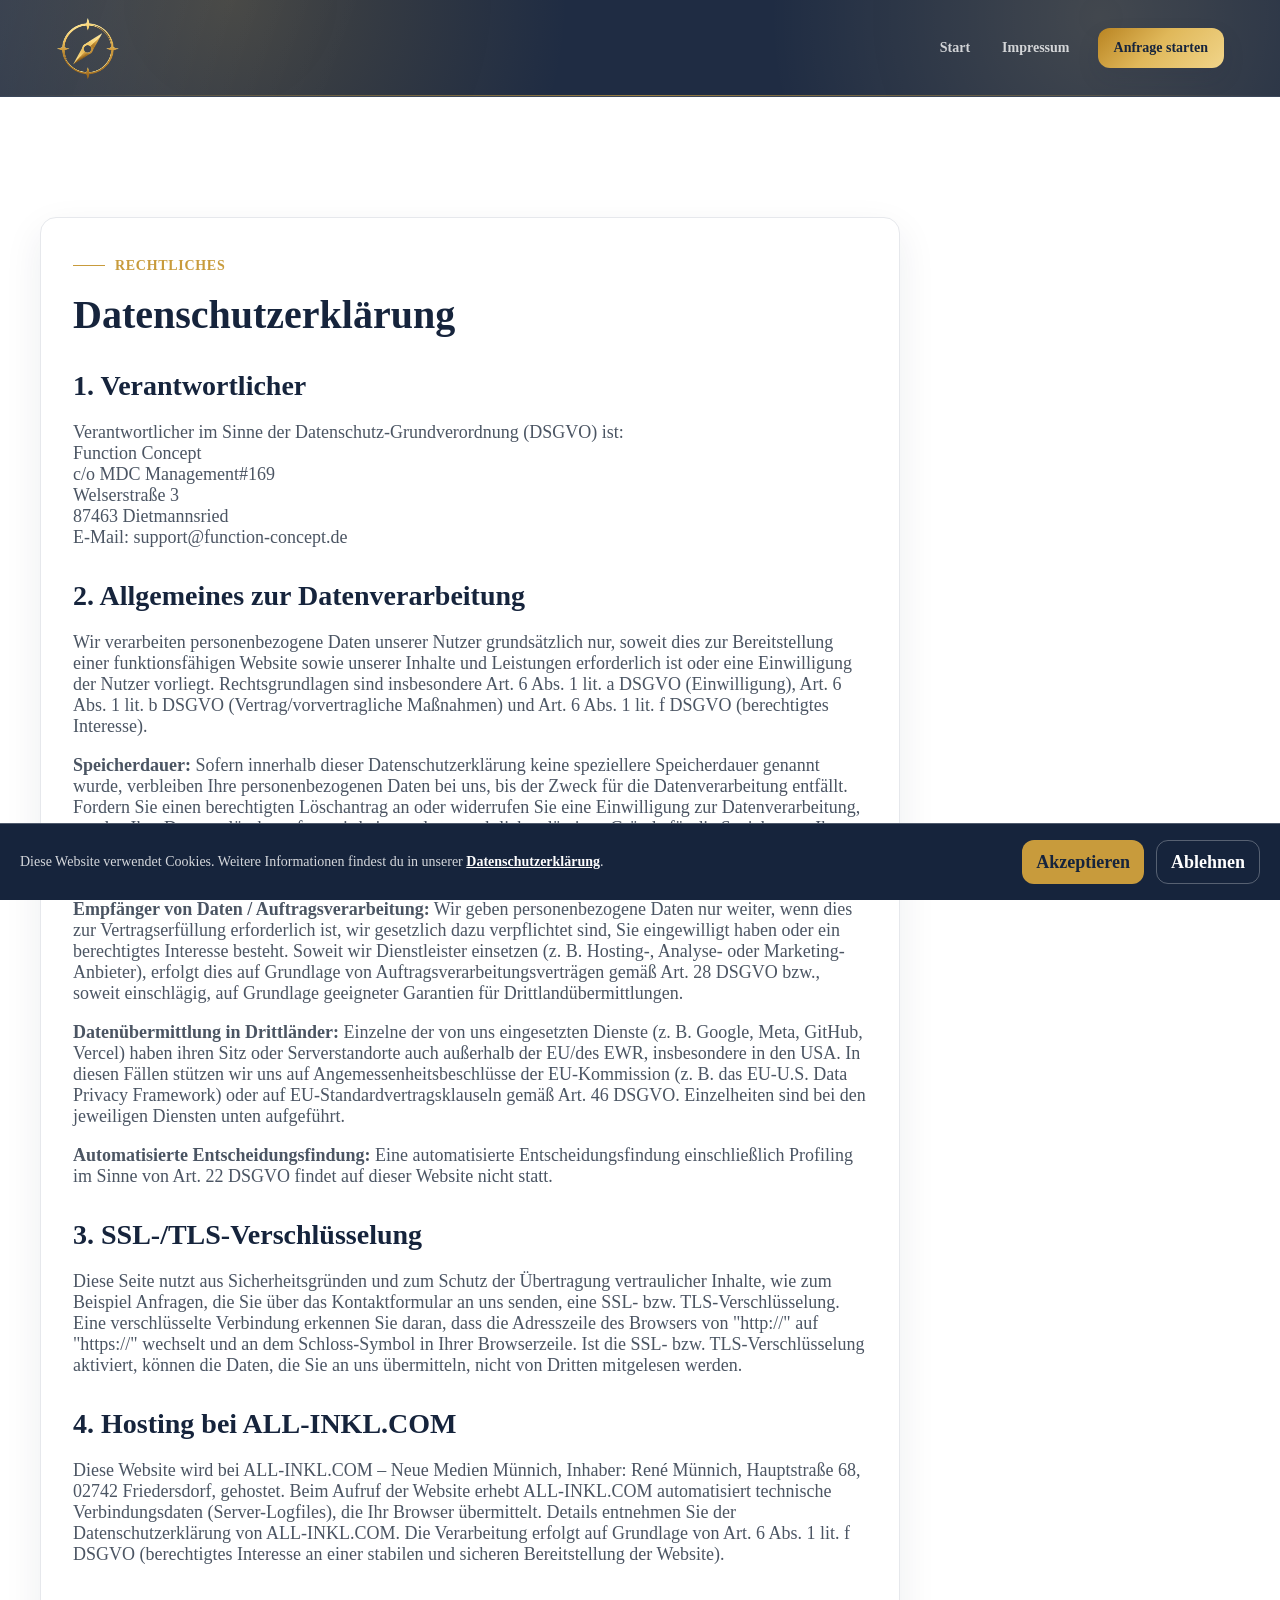
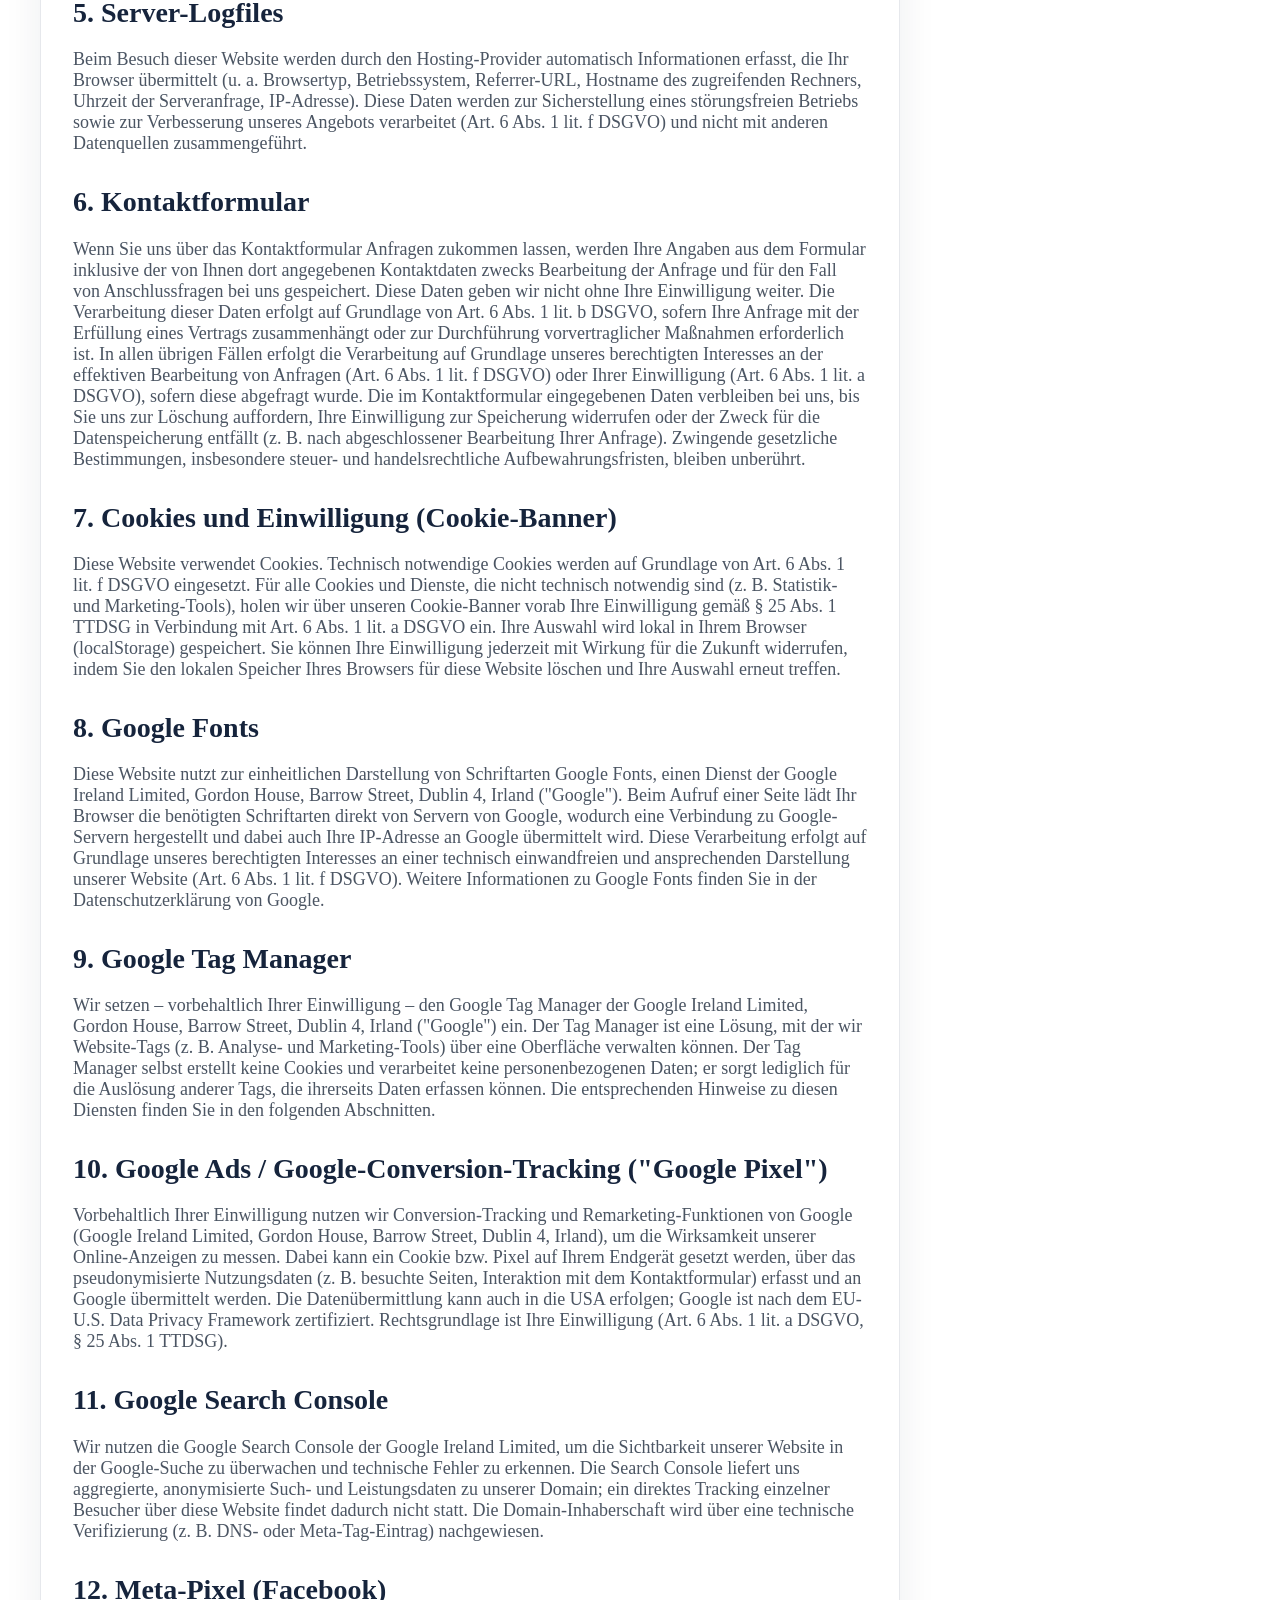
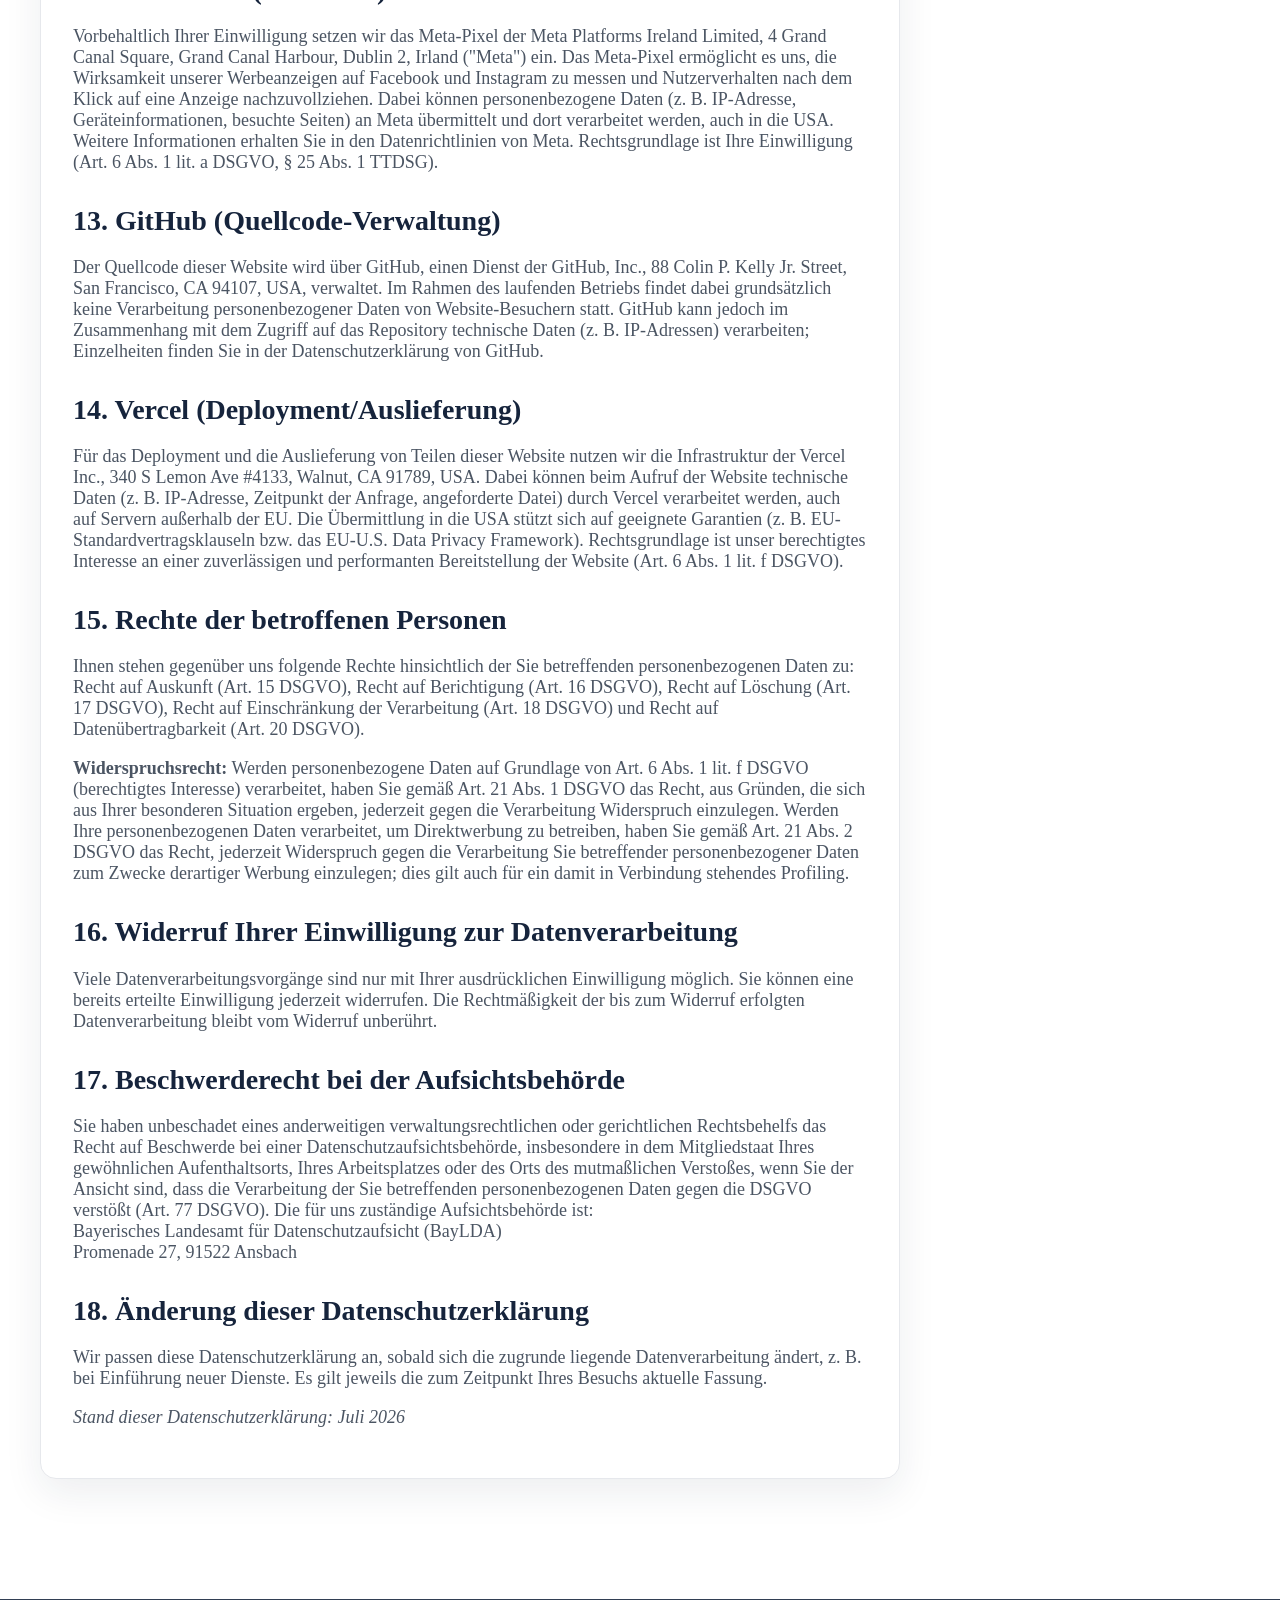
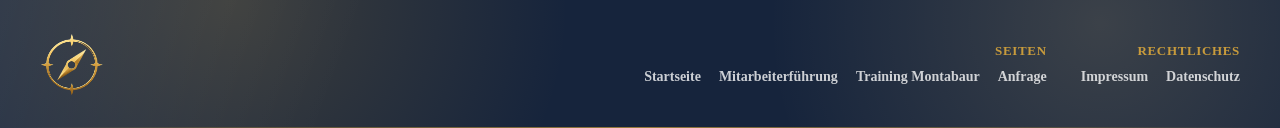
<file: datenschutz.html>
<!DOCTYPE html>
<html lang="de">
<head>
  <meta charset="UTF-8">
  <meta name="viewport" content="width=device-width, initial-scale=1.0">
  <title>Datenschutz | Ledajess</title>
  <meta name="description" content="Datenschutzerklärung von Ledajess.">
  <meta name="robots" content="noindex, nofollow">
  <link rel="stylesheet" href="assets/css/style.css">
</head>
<body>
  <header class="site-header" aria-label="Hauptnavigation">
    <a href="/" class="logo-box" aria-label="Ledajess Startseite">
      <img src="medien/ledajess logo compass.png" width="56" height="56" alt="Ledajess Logo">
    </a>
    <button class="menu-toggle" type="button" aria-label="Menü öffnen" aria-controls="main-navigation" aria-expanded="false">
      <span></span>
      <span></span>
      <span></span>
    </button>
    <nav id="main-navigation" class="main-nav" aria-label="Seitenbereiche">
      <a href="/">Start</a>
      <a href="/impressum">Impressum</a>      <a class="nav-cta" href="index.html#anfrage">Anfrage starten</a>
    </nav>
  </header>

  <main class="legal-page">
    <section class="section-white">
      <div class="section-inner">
        <article class="legal-card">
          <span class="eyebrow">Rechtliches</span>
          <h1>Datenschutzerklärung</h1>

          <h2>1. Verantwortlicher</h2>
          <p>
            Verantwortlicher im Sinne der Datenschutz-Grundverordnung (DSGVO) ist:<br>
            Function Concept<br>
            c/o MDC Management#169<br>
            Welserstraße 3<br>
            87463 Dietmannsried<br>
            E-Mail: support@function-concept.de
          </p>

          <h2>2. Allgemeines zur Datenverarbeitung</h2>
          <p>
            Wir verarbeiten personenbezogene Daten unserer Nutzer grundsätzlich nur, soweit dies zur Bereitstellung
            einer funktionsfähigen Website sowie unserer Inhalte und Leistungen erforderlich ist oder eine
            Einwilligung der Nutzer vorliegt. Rechtsgrundlagen sind insbesondere Art. 6 Abs. 1 lit. a DSGVO
            (Einwilligung), Art. 6 Abs. 1 lit. b DSGVO (Vertrag/vorvertragliche Maßnahmen) und Art. 6 Abs. 1 lit. f
            DSGVO (berechtigtes Interesse).
          </p>
          <p>
            <strong>Speicherdauer:</strong> Sofern innerhalb dieser Datenschutzerklärung keine speziellere
            Speicherdauer genannt wurde, verbleiben Ihre personenbezogenen Daten bei uns, bis der Zweck für die
            Datenverarbeitung entfällt. Fordern Sie einen berechtigten Löschantrag an oder widerrufen Sie eine
            Einwilligung zur Datenverarbeitung, werden Ihre Daten gelöscht, sofern wir keine anderen rechtlich
            zulässigen Gründe für die Speicherung Ihrer personenbezogenen Daten haben (z. B. steuer- oder
            handelsrechtliche Aufbewahrungsfristen); im letztgenannten Fall erfolgt die Löschung nach Fortfall
            dieser Gründe.
          </p>
          <p>
            <strong>Empfänger von Daten / Auftragsverarbeitung:</strong> Wir geben personenbezogene Daten nur weiter,
            wenn dies zur Vertragserfüllung erforderlich ist, wir gesetzlich dazu verpflichtet sind, Sie eingewilligt
            haben oder ein berechtigtes Interesse besteht. Soweit wir Dienstleister einsetzen (z. B. Hosting-,
            Analyse- oder Marketing-Anbieter), erfolgt dies auf Grundlage von Auftragsverarbeitungsverträgen gemäß
            Art. 28 DSGVO bzw., soweit einschlägig, auf Grundlage geeigneter Garantien für Drittlandübermittlungen.
          </p>
          <p>
            <strong>Datenübermittlung in Drittländer:</strong> Einzelne der von uns eingesetzten Dienste (z. B.
            Google, Meta, GitHub, Vercel) haben ihren Sitz oder Serverstandorte auch außerhalb der EU/des EWR,
            insbesondere in den USA. In diesen Fällen stützen wir uns auf Angemessenheitsbeschlüsse der EU-Kommission
            (z. B. das EU-U.S. Data Privacy Framework) oder auf EU-Standardvertragsklauseln gemäß Art. 46 DSGVO.
            Einzelheiten sind bei den jeweiligen Diensten unten aufgeführt.
          </p>
          <p>
            <strong>Automatisierte Entscheidungsfindung:</strong> Eine automatisierte Entscheidungsfindung
            einschließlich Profiling im Sinne von Art. 22 DSGVO findet auf dieser Website nicht statt.
          </p>

          <h2>3. SSL-/TLS-Verschlüsselung</h2>
          <p>
            Diese Seite nutzt aus Sicherheitsgründen und zum Schutz der Übertragung vertraulicher Inhalte, wie zum
            Beispiel Anfragen, die Sie über das Kontaktformular an uns senden, eine SSL- bzw. TLS-Verschlüsselung.
            Eine verschlüsselte Verbindung erkennen Sie daran, dass die Adresszeile des Browsers von "http://" auf
            "https://" wechselt und an dem Schloss-Symbol in Ihrer Browserzeile. Ist die SSL- bzw.
            TLS-Verschlüsselung aktiviert, können die Daten, die Sie an uns übermitteln, nicht von Dritten mitgelesen
            werden.
          </p>

          <h2>4. Hosting bei ALL-INKL.COM</h2>
          <p>
            Diese Website wird bei ALL-INKL.COM – Neue Medien Münnich, Inhaber: René Münnich, Hauptstraße 68,
            02742 Friedersdorf, gehostet. Beim Aufruf der Website erhebt ALL-INKL.COM automatisiert technische
            Verbindungsdaten (Server-Logfiles), die Ihr Browser übermittelt. Details entnehmen Sie der
            Datenschutzerklärung von ALL-INKL.COM. Die Verarbeitung erfolgt auf Grundlage von Art. 6 Abs. 1 lit. f
            DSGVO (berechtigtes Interesse an einer stabilen und sicheren Bereitstellung der Website).
          </p>

          <h2>5. Server-Logfiles</h2>
          <p>
            Beim Besuch dieser Website werden durch den Hosting-Provider automatisch Informationen erfasst, die Ihr
            Browser übermittelt (u. a. Browsertyp, Betriebssystem, Referrer-URL, Hostname des zugreifenden Rechners,
            Uhrzeit der Serveranfrage, IP-Adresse). Diese Daten werden zur Sicherstellung eines störungsfreien
            Betriebs sowie zur Verbesserung unseres Angebots verarbeitet (Art. 6 Abs. 1 lit. f DSGVO) und nicht mit
            anderen Datenquellen zusammengeführt.
          </p>

          <h2>6. Kontaktformular</h2>
          <p>
            Wenn Sie uns über das Kontaktformular Anfragen zukommen lassen, werden Ihre Angaben aus dem Formular
            inklusive der von Ihnen dort angegebenen Kontaktdaten zwecks Bearbeitung der Anfrage und für den Fall von
            Anschlussfragen bei uns gespeichert. Diese Daten geben wir nicht ohne Ihre Einwilligung weiter. Die
            Verarbeitung dieser Daten erfolgt auf Grundlage von Art. 6 Abs. 1 lit. b DSGVO, sofern Ihre Anfrage mit
            der Erfüllung eines Vertrags zusammenhängt oder zur Durchführung vorvertraglicher Maßnahmen erforderlich
            ist. In allen übrigen Fällen erfolgt die Verarbeitung auf Grundlage unseres berechtigten Interesses an der
            effektiven Bearbeitung von Anfragen (Art. 6 Abs. 1 lit. f DSGVO) oder Ihrer Einwilligung (Art. 6 Abs. 1
            lit. a DSGVO), sofern diese abgefragt wurde. Die im Kontaktformular eingegebenen Daten verbleiben bei uns,
            bis Sie uns zur Löschung auffordern, Ihre Einwilligung zur Speicherung widerrufen oder der Zweck für die
            Datenspeicherung entfällt (z. B. nach abgeschlossener Bearbeitung Ihrer Anfrage). Zwingende gesetzliche
            Bestimmungen, insbesondere steuer- und handelsrechtliche Aufbewahrungsfristen, bleiben unberührt.
          </p>

          <h2>7. Cookies und Einwilligung (Cookie-Banner)</h2>
          <p>
            Diese Website verwendet Cookies. Technisch notwendige Cookies werden auf Grundlage von Art. 6 Abs. 1
            lit. f DSGVO eingesetzt. Für alle Cookies und Dienste, die nicht technisch notwendig sind (z. B.
            Statistik- und Marketing-Tools), holen wir über unseren Cookie-Banner vorab Ihre Einwilligung gemäß
            § 25 Abs. 1 TTDSG in Verbindung mit Art. 6 Abs. 1 lit. a DSGVO ein. Ihre Auswahl wird lokal in Ihrem
            Browser (localStorage) gespeichert. Sie können Ihre Einwilligung jederzeit mit Wirkung für die Zukunft
            widerrufen, indem Sie den lokalen Speicher Ihres Browsers für diese Website löschen und Ihre Auswahl
            erneut treffen.
          </p>

          <h2>8. Google Fonts</h2>
          <p>
            Diese Website nutzt zur einheitlichen Darstellung von Schriftarten Google Fonts, einen Dienst der Google
            Ireland Limited, Gordon House, Barrow Street, Dublin 4, Irland ("Google"). Beim Aufruf einer Seite lädt
            Ihr Browser die benötigten Schriftarten direkt von Servern von Google, wodurch eine Verbindung zu
            Google-Servern hergestellt und dabei auch Ihre IP-Adresse an Google übermittelt wird. Diese Verarbeitung
            erfolgt auf Grundlage unseres berechtigten Interesses an einer technisch einwandfreien und ansprechenden
            Darstellung unserer Website (Art. 6 Abs. 1 lit. f DSGVO). Weitere Informationen zu Google Fonts finden Sie
            in der Datenschutzerklärung von Google.
          </p>

          <h2>9. Google Tag Manager</h2>
          <p>
            Wir setzen – vorbehaltlich Ihrer Einwilligung – den Google Tag Manager der Google Ireland Limited,
            Gordon House, Barrow Street, Dublin 4, Irland ("Google") ein. Der Tag Manager ist eine Lösung, mit der
            wir Website-Tags (z. B. Analyse- und Marketing-Tools) über eine Oberfläche verwalten können. Der Tag
            Manager selbst erstellt keine Cookies und verarbeitet keine personenbezogenen Daten; er sorgt lediglich
            für die Auslösung anderer Tags, die ihrerseits Daten erfassen können. Die entsprechenden Hinweise zu
            diesen Diensten finden Sie in den folgenden Abschnitten.
          </p>

          <h2>10. Google Ads / Google-Conversion-Tracking ("Google Pixel")</h2>
          <p>
            Vorbehaltlich Ihrer Einwilligung nutzen wir Conversion-Tracking und Remarketing-Funktionen von Google
            (Google Ireland Limited, Gordon House, Barrow Street, Dublin 4, Irland), um die Wirksamkeit unserer
            Online-Anzeigen zu messen. Dabei kann ein Cookie bzw. Pixel auf Ihrem Endgerät gesetzt werden, über das
            pseudonymisierte Nutzungsdaten (z. B. besuchte Seiten, Interaktion mit dem Kontaktformular) erfasst und an
            Google übermittelt werden. Die Datenübermittlung kann auch in die USA erfolgen; Google ist nach dem
            EU-U.S. Data Privacy Framework zertifiziert. Rechtsgrundlage ist Ihre Einwilligung (Art. 6 Abs. 1 lit. a
            DSGVO, § 25 Abs. 1 TTDSG).
          </p>

          <h2>11. Google Search Console</h2>
          <p>
            Wir nutzen die Google Search Console der Google Ireland Limited, um die Sichtbarkeit unserer Website in
            der Google-Suche zu überwachen und technische Fehler zu erkennen. Die Search Console liefert uns
            aggregierte, anonymisierte Such- und Leistungsdaten zu unserer Domain; ein direktes Tracking einzelner
            Besucher über diese Website findet dadurch nicht statt. Die Domain-Inhaberschaft wird über eine
            technische Verifizierung (z. B. DNS- oder Meta-Tag-Eintrag) nachgewiesen.
          </p>

          <h2>12. Meta-Pixel (Facebook)</h2>
          <p>
            Vorbehaltlich Ihrer Einwilligung setzen wir das Meta-Pixel der Meta Platforms Ireland Limited, 4 Grand
            Canal Square, Grand Canal Harbour, Dublin 2, Irland ("Meta") ein. Das Meta-Pixel ermöglicht es uns, die
            Wirksamkeit unserer Werbeanzeigen auf Facebook und Instagram zu messen und Nutzerverhalten nach dem
            Klick auf eine Anzeige nachzuvollziehen. Dabei können personenbezogene Daten (z. B. IP-Adresse,
            Geräteinformationen, besuchte Seiten) an Meta übermittelt und dort verarbeitet werden, auch in die USA.
            Weitere Informationen erhalten Sie in den Datenrichtlinien von Meta. Rechtsgrundlage ist Ihre
            Einwilligung (Art. 6 Abs. 1 lit. a DSGVO, § 25 Abs. 1 TTDSG).
          </p>

          <h2>13. GitHub (Quellcode-Verwaltung)</h2>
          <p>
            Der Quellcode dieser Website wird über GitHub, einen Dienst der GitHub, Inc., 88 Colin P. Kelly Jr.
            Street, San Francisco, CA 94107, USA, verwaltet. Im Rahmen des laufenden Betriebs findet dabei
            grundsätzlich keine Verarbeitung personenbezogener Daten von Website-Besuchern statt. GitHub kann jedoch
            im Zusammenhang mit dem Zugriff auf das Repository technische Daten (z. B. IP-Adressen) verarbeiten;
            Einzelheiten finden Sie in der Datenschutzerklärung von GitHub.
          </p>

          <h2>14. Vercel (Deployment/Auslieferung)</h2>
          <p>
            Für das Deployment und die Auslieferung von Teilen dieser Website nutzen wir die Infrastruktur der
            Vercel Inc., 340 S Lemon Ave #4133, Walnut, CA 91789, USA. Dabei können beim Aufruf der Website
            technische Daten (z. B. IP-Adresse, Zeitpunkt der Anfrage, angeforderte Datei) durch Vercel verarbeitet
            werden, auch auf Servern außerhalb der EU. Die Übermittlung in die USA stützt sich auf geeignete
            Garantien (z. B. EU-Standardvertragsklauseln bzw. das EU-U.S. Data Privacy Framework). Rechtsgrundlage
            ist unser berechtigtes Interesse an einer zuverlässigen und performanten Bereitstellung der Website
            (Art. 6 Abs. 1 lit. f DSGVO).
          </p>

          <h2>15. Rechte der betroffenen Personen</h2>
          <p>
            Ihnen stehen gegenüber uns folgende Rechte hinsichtlich der Sie betreffenden personenbezogenen Daten zu:
            Recht auf Auskunft (Art. 15 DSGVO), Recht auf Berichtigung (Art. 16 DSGVO), Recht auf Löschung
            (Art. 17 DSGVO), Recht auf Einschränkung der Verarbeitung (Art. 18 DSGVO) und Recht auf
            Datenübertragbarkeit (Art. 20 DSGVO).
          </p>
          <p>
            <strong>Widerspruchsrecht:</strong> Werden personenbezogene Daten auf Grundlage von Art. 6 Abs. 1 lit. f
            DSGVO (berechtigtes Interesse) verarbeitet, haben Sie gemäß Art. 21 Abs. 1 DSGVO das Recht, aus Gründen,
            die sich aus Ihrer besonderen Situation ergeben, jederzeit gegen die Verarbeitung Widerspruch einzulegen.
            Werden Ihre personenbezogenen Daten verarbeitet, um Direktwerbung zu betreiben, haben Sie gemäß Art. 21
            Abs. 2 DSGVO das Recht, jederzeit Widerspruch gegen die Verarbeitung Sie betreffender personenbezogener
            Daten zum Zwecke derartiger Werbung einzulegen; dies gilt auch für ein damit in Verbindung stehendes
            Profiling.
          </p>

          <h2>16. Widerruf Ihrer Einwilligung zur Datenverarbeitung</h2>
          <p>
            Viele Datenverarbeitungsvorgänge sind nur mit Ihrer ausdrücklichen Einwilligung möglich. Sie können eine
            bereits erteilte Einwilligung jederzeit widerrufen. Die Rechtmäßigkeit der bis zum Widerruf erfolgten
            Datenverarbeitung bleibt vom Widerruf unberührt.
          </p>

          <h2>17. Beschwerderecht bei der Aufsichtsbehörde</h2>
          <p>
            Sie haben unbeschadet eines anderweitigen verwaltungsrechtlichen oder gerichtlichen Rechtsbehelfs das
            Recht auf Beschwerde bei einer Datenschutzaufsichtsbehörde, insbesondere in dem Mitgliedstaat Ihres
            gewöhnlichen Aufenthaltsorts, Ihres Arbeitsplatzes oder des Orts des mutmaßlichen Verstoßes, wenn Sie der
            Ansicht sind, dass die Verarbeitung der Sie betreffenden personenbezogenen Daten gegen die DSGVO verstößt
            (Art. 77 DSGVO). Die für uns zuständige Aufsichtsbehörde ist:<br>
            Bayerisches Landesamt für Datenschutzaufsicht (BayLDA)<br>
            Promenade 27, 91522 Ansbach
          </p>

          <h2>18. Änderung dieser Datenschutzerklärung</h2>
          <p>
            Wir passen diese Datenschutzerklärung an, sobald sich die zugrunde liegende Datenverarbeitung ändert,
            z. B. bei Einführung neuer Dienste. Es gilt jeweils die zum Zeitpunkt Ihres Besuchs aktuelle Fassung.
          </p>

          <p><em>Stand dieser Datenschutzerklärung: Juli 2026</em></p>
        </article>
      </div>
    </section>
  </main>

  <footer class="site-footer">
    <div class="footer-inner">
      <a href="/" class="logo-box footer-logo" aria-label="Ledajess Startseite">
        <img src="medien/ledajess logo compass.png" width="44" height="44" loading="lazy" alt="Ledajess Logo">
      </a>
      <div class="footer-links">
        <div class="footer-group">
          <span>Seiten</span>
          <nav aria-label="Seiten im Footer">
            <a href="/">Startseite</a>
            <a href="/blog/mitarbeiterfuehrung/">Mitarbeiterführung</a>
            <a href="/fuehrungskraefte-training-montabaur">Training Montabaur</a>
            <a href="/#anfrage">Anfrage</a>
          </nav>
        </div>
        <div class="footer-group">
          <span>Rechtliches</span>
          <nav aria-label="Rechtliches im Footer">
            <a href="/impressum">Impressum</a>
            <a href="/datenschutz">Datenschutz</a>
          </nav>
        </div>
      </div>
    </div>
  </footer>

  <script src="assets/js/cookie-banner.js" defer></script>
  <script src="assets/js/main.js" defer></script>
</body>
</html>
</file>
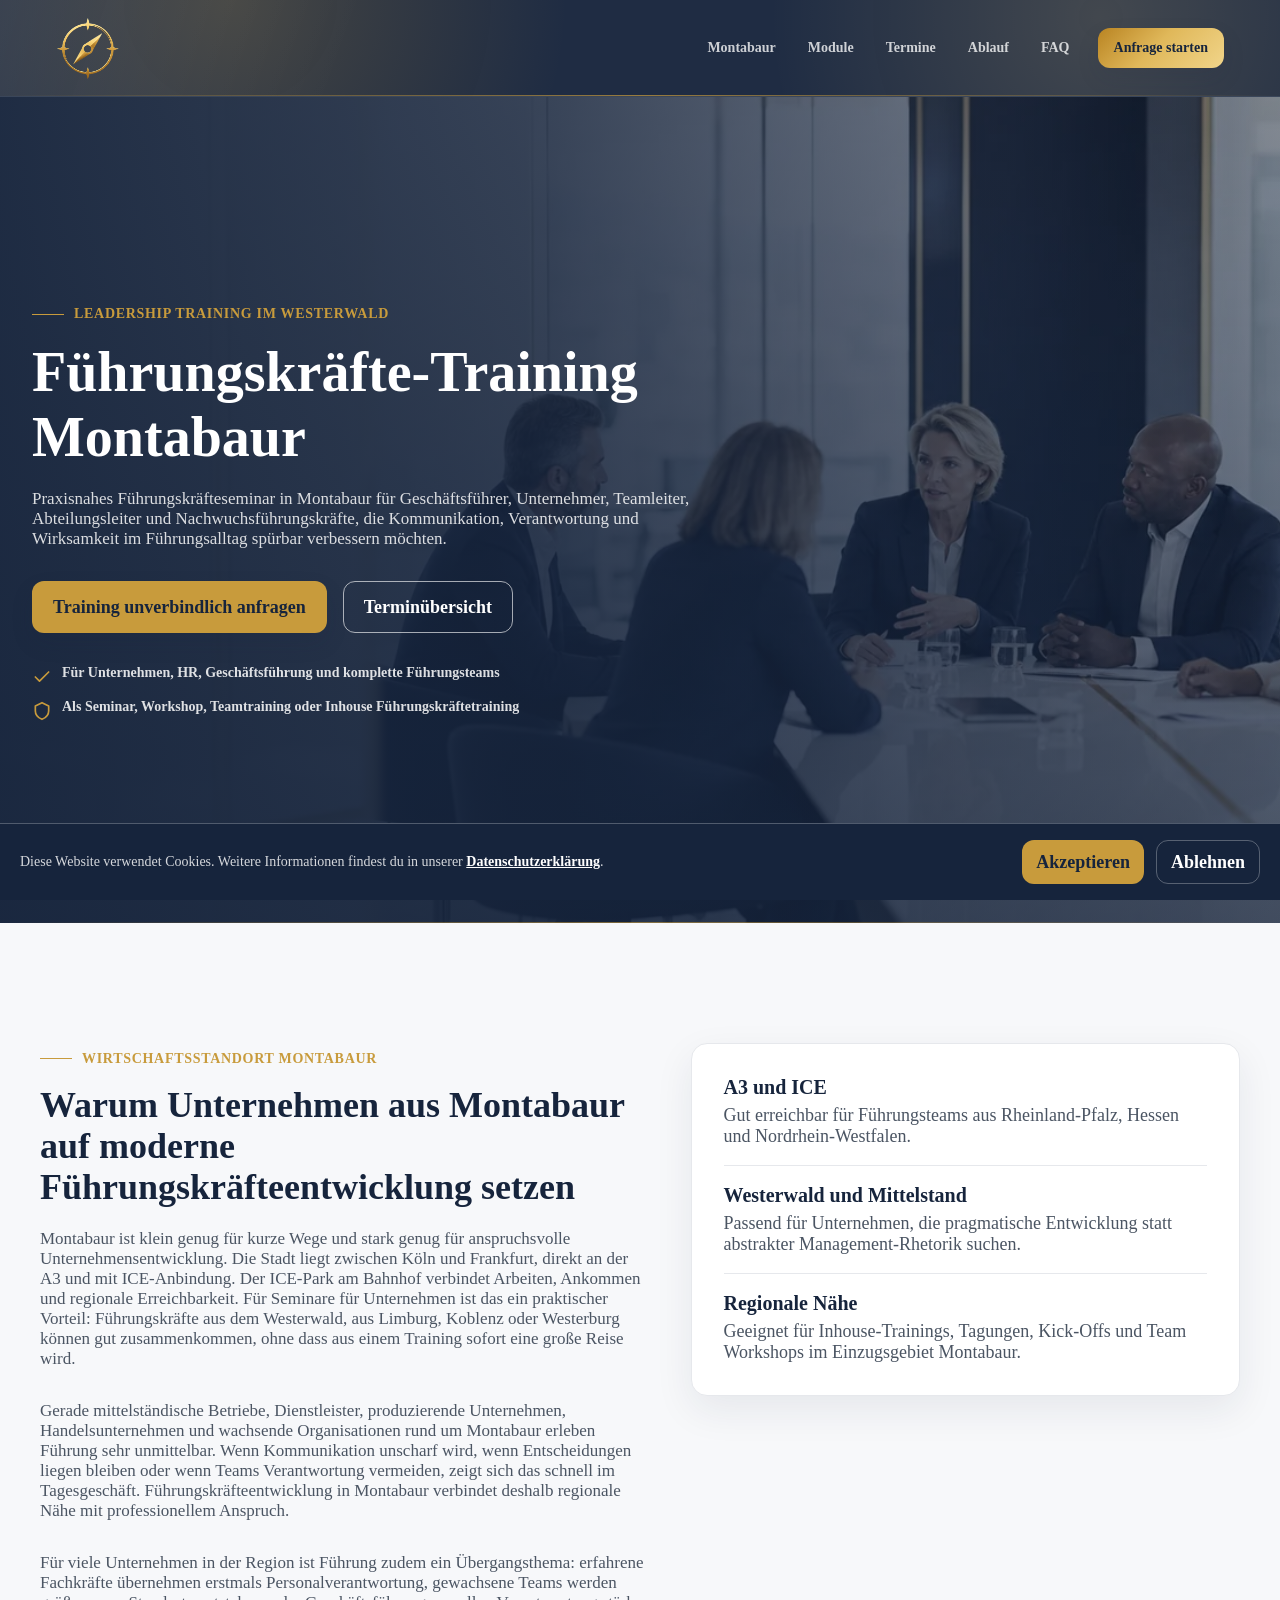
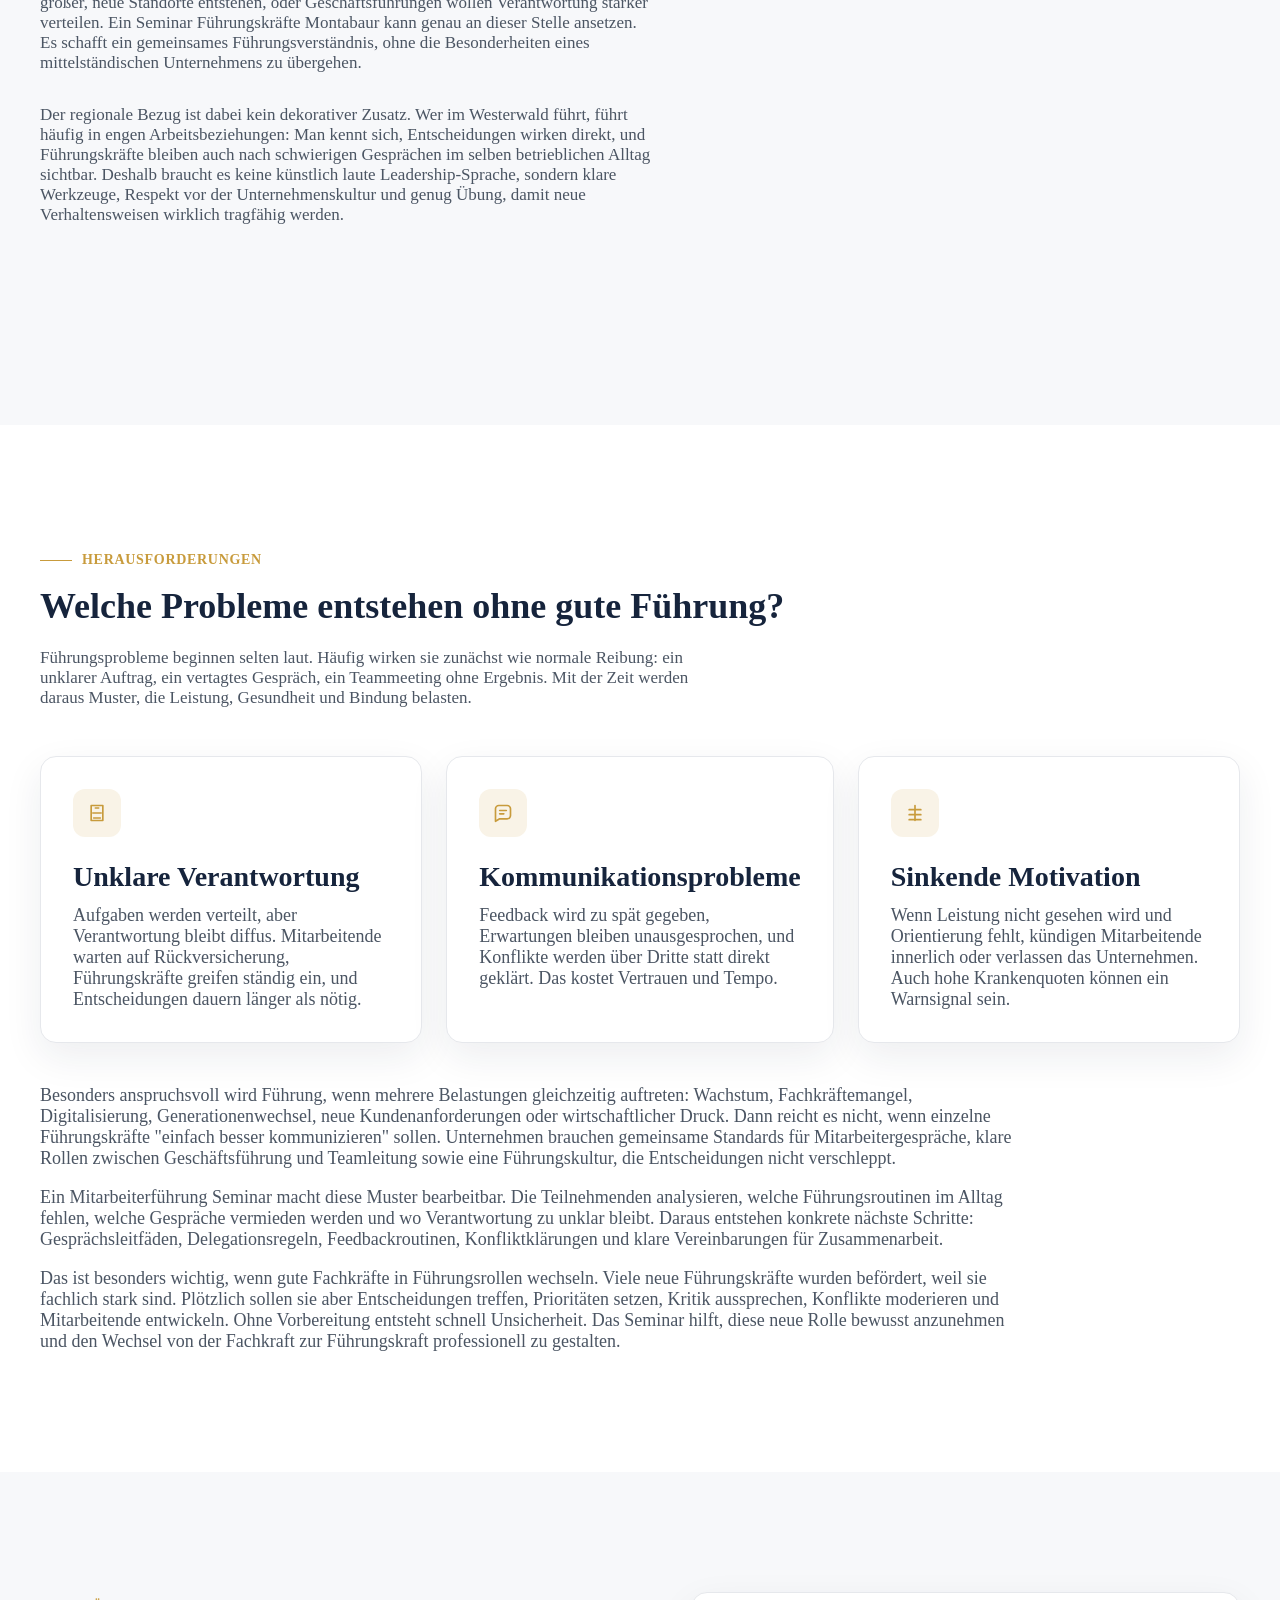
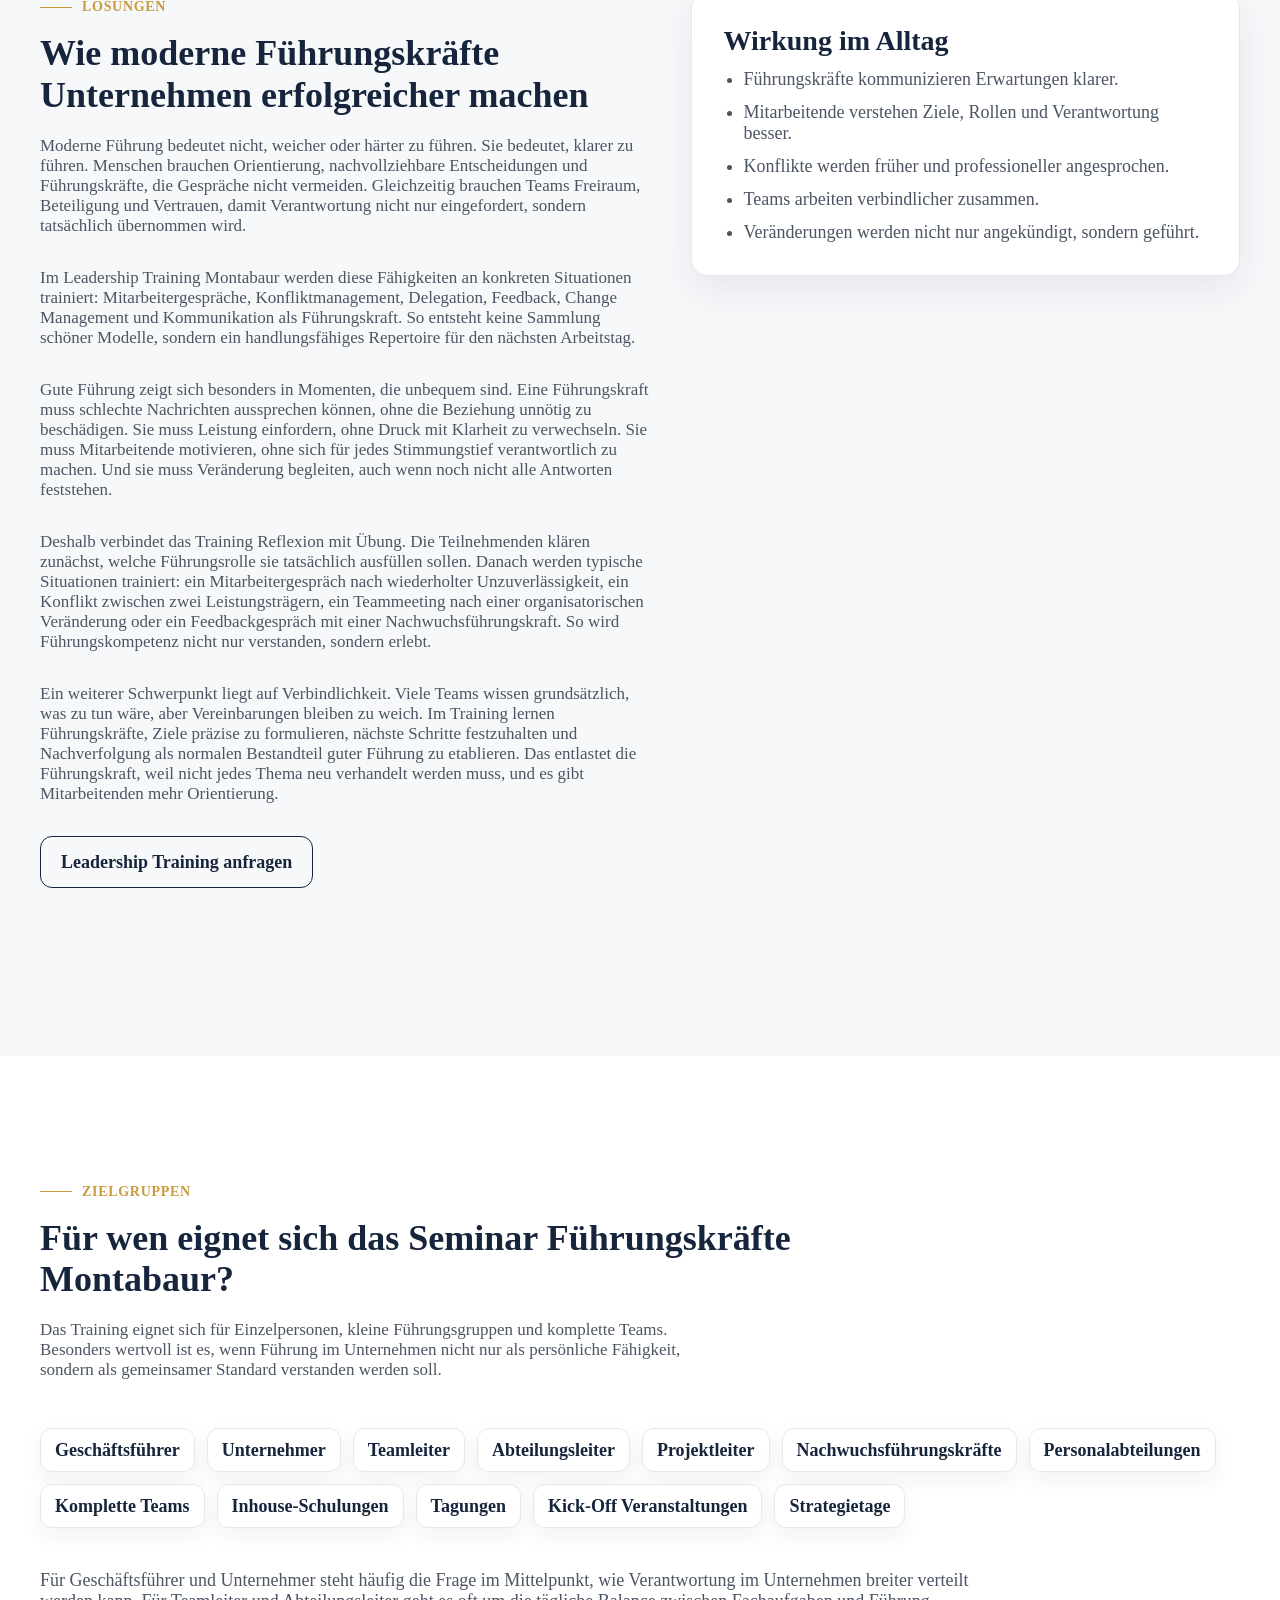
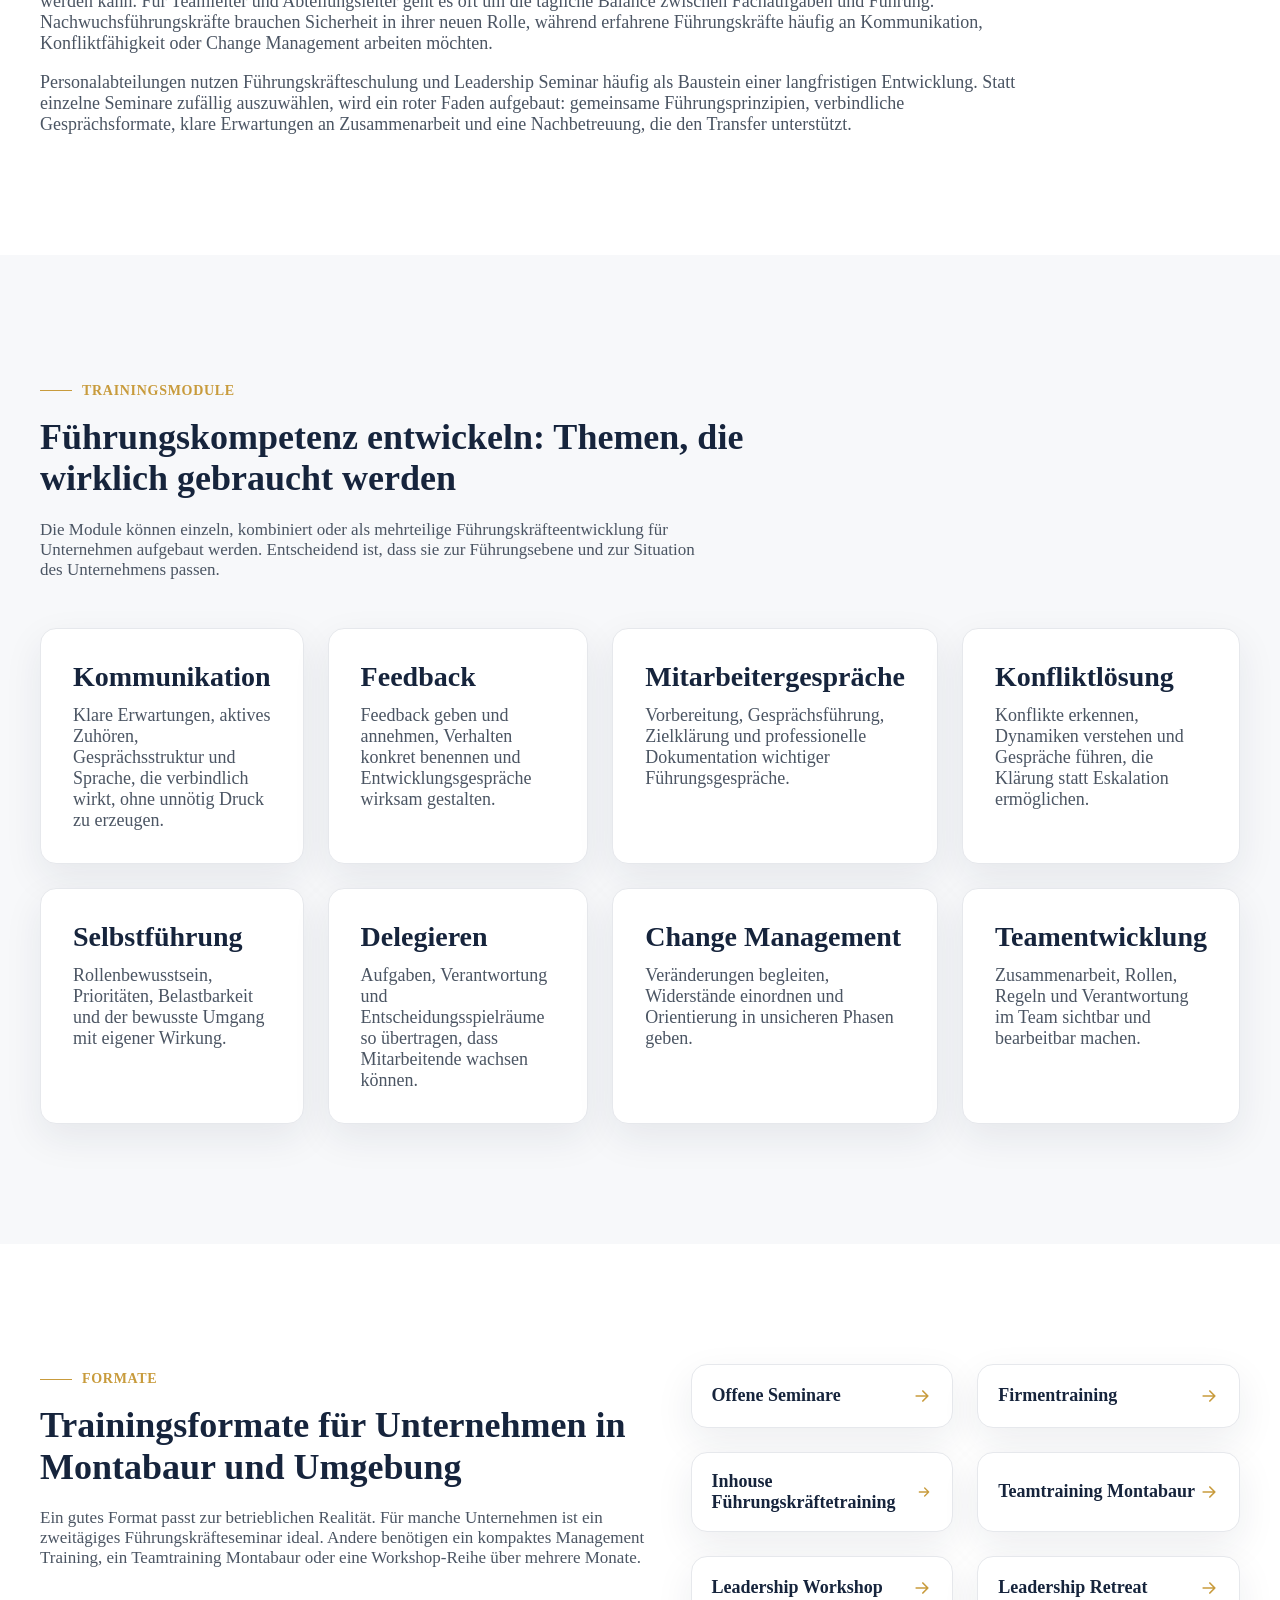
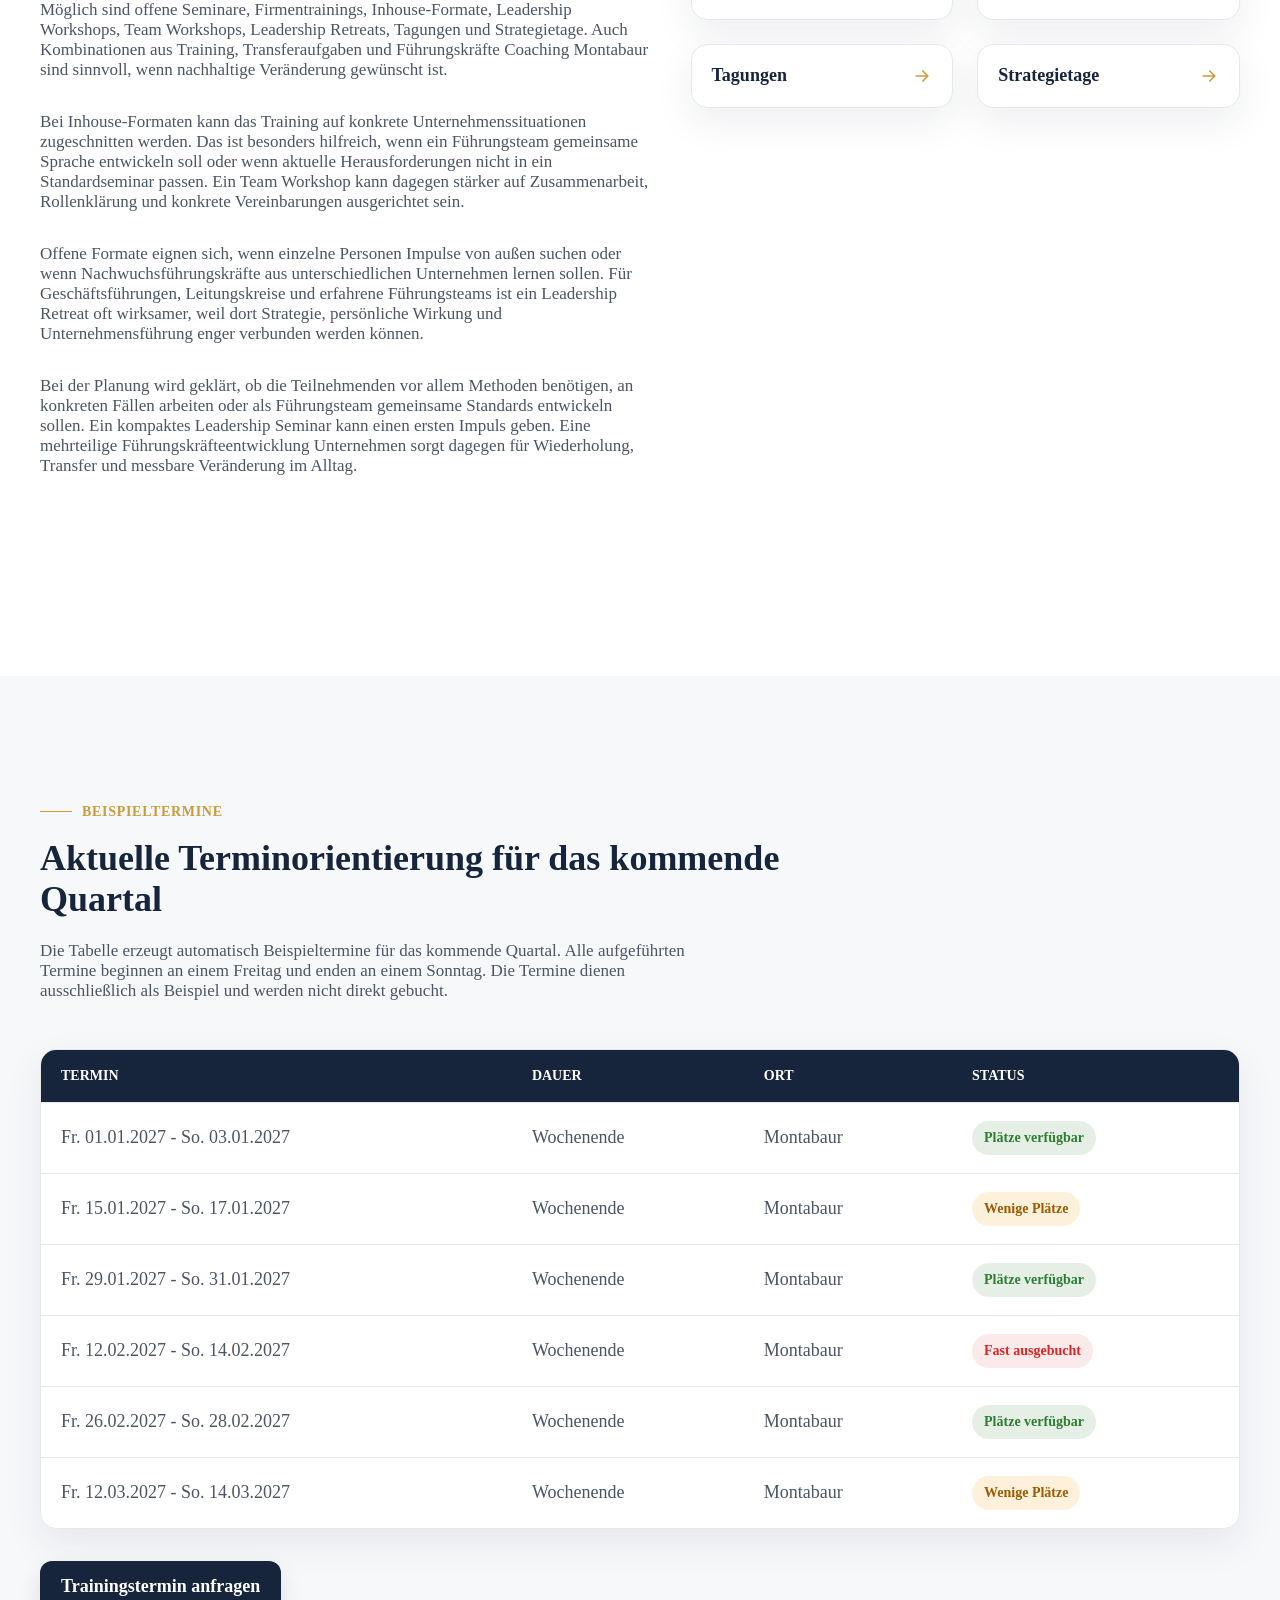
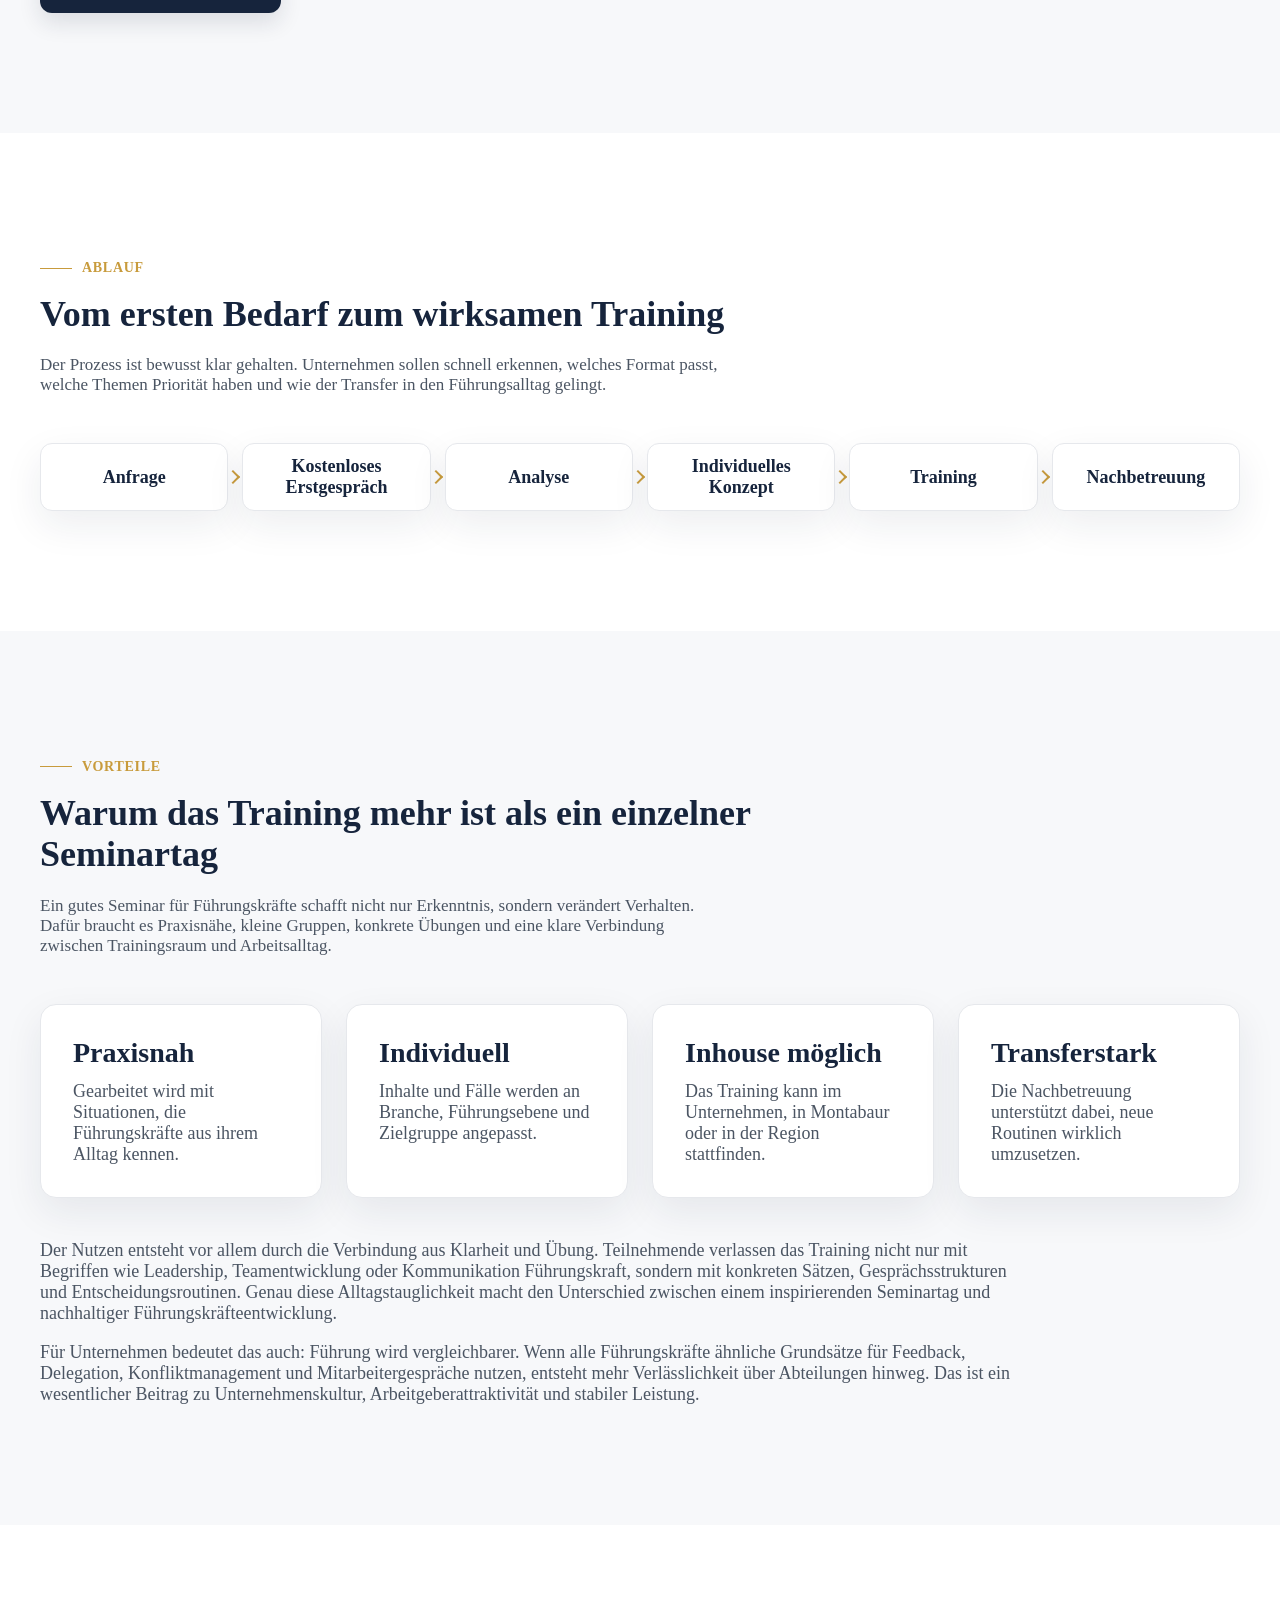
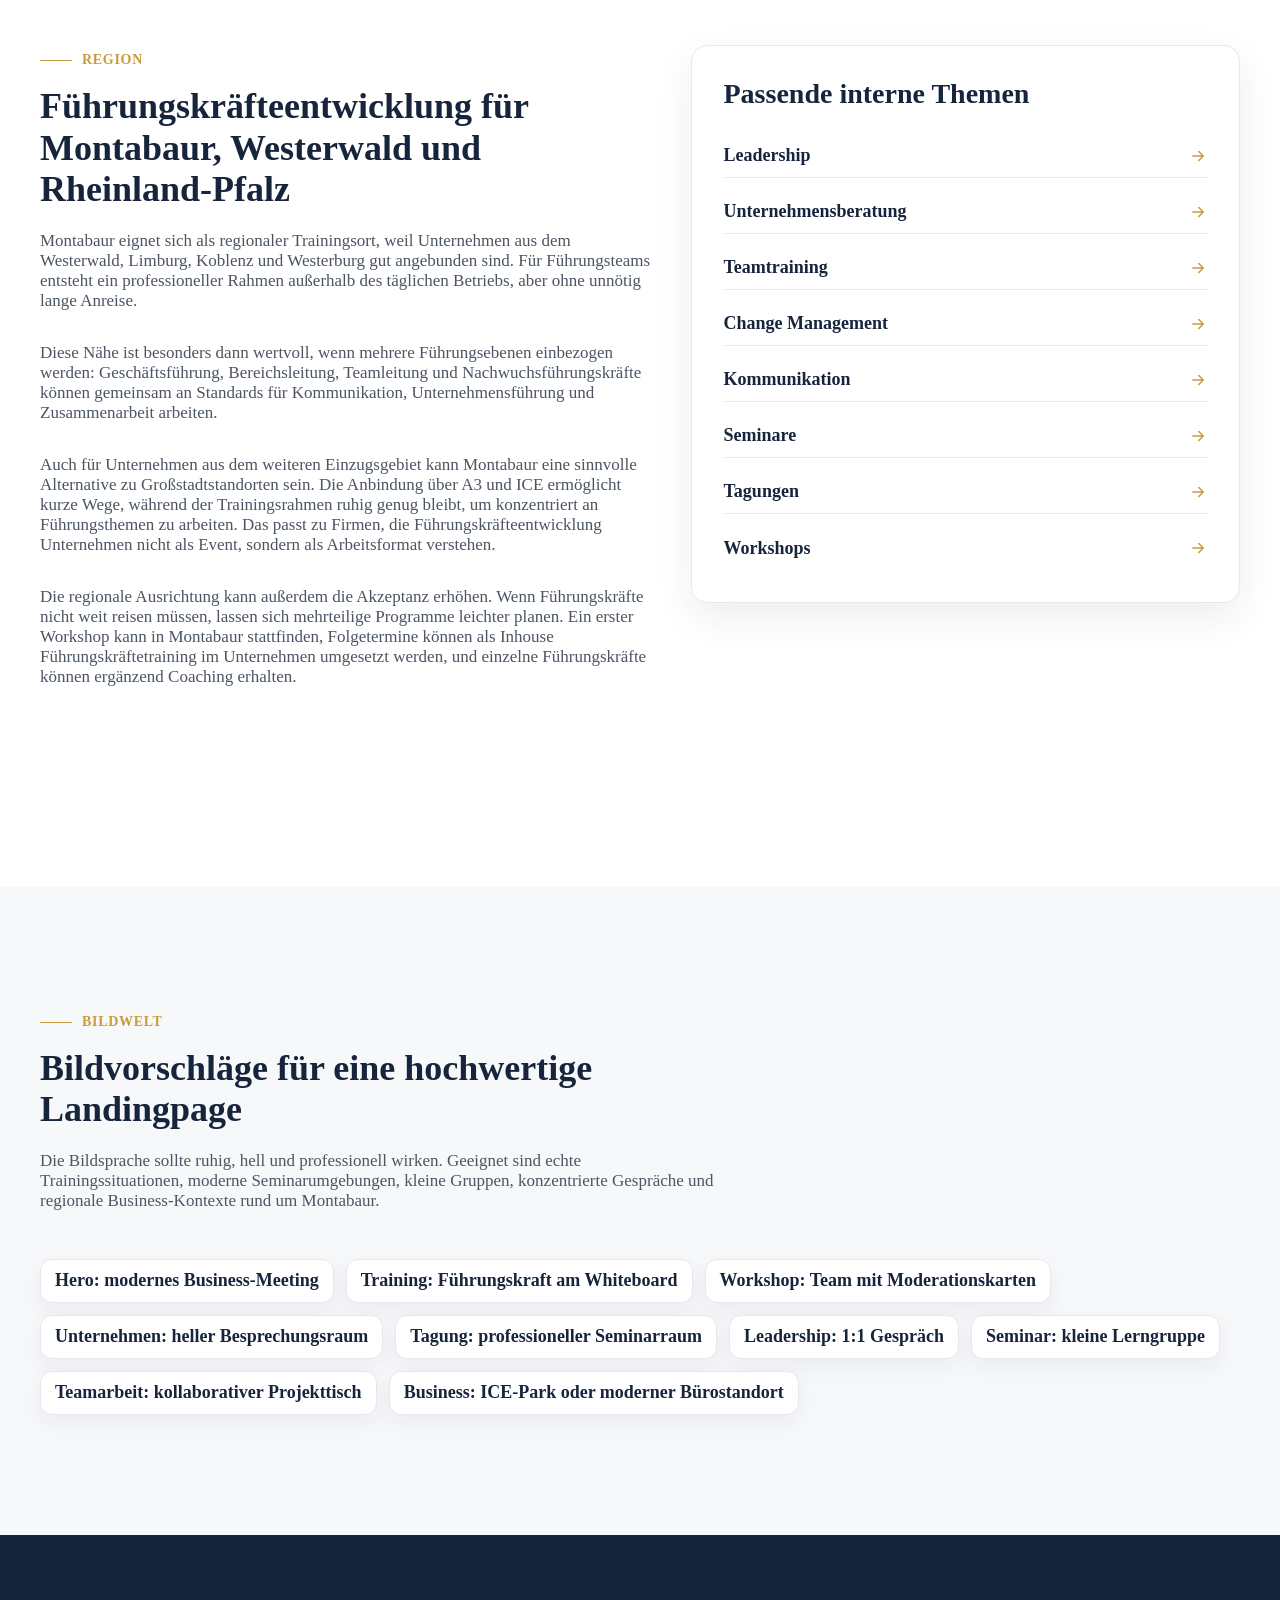
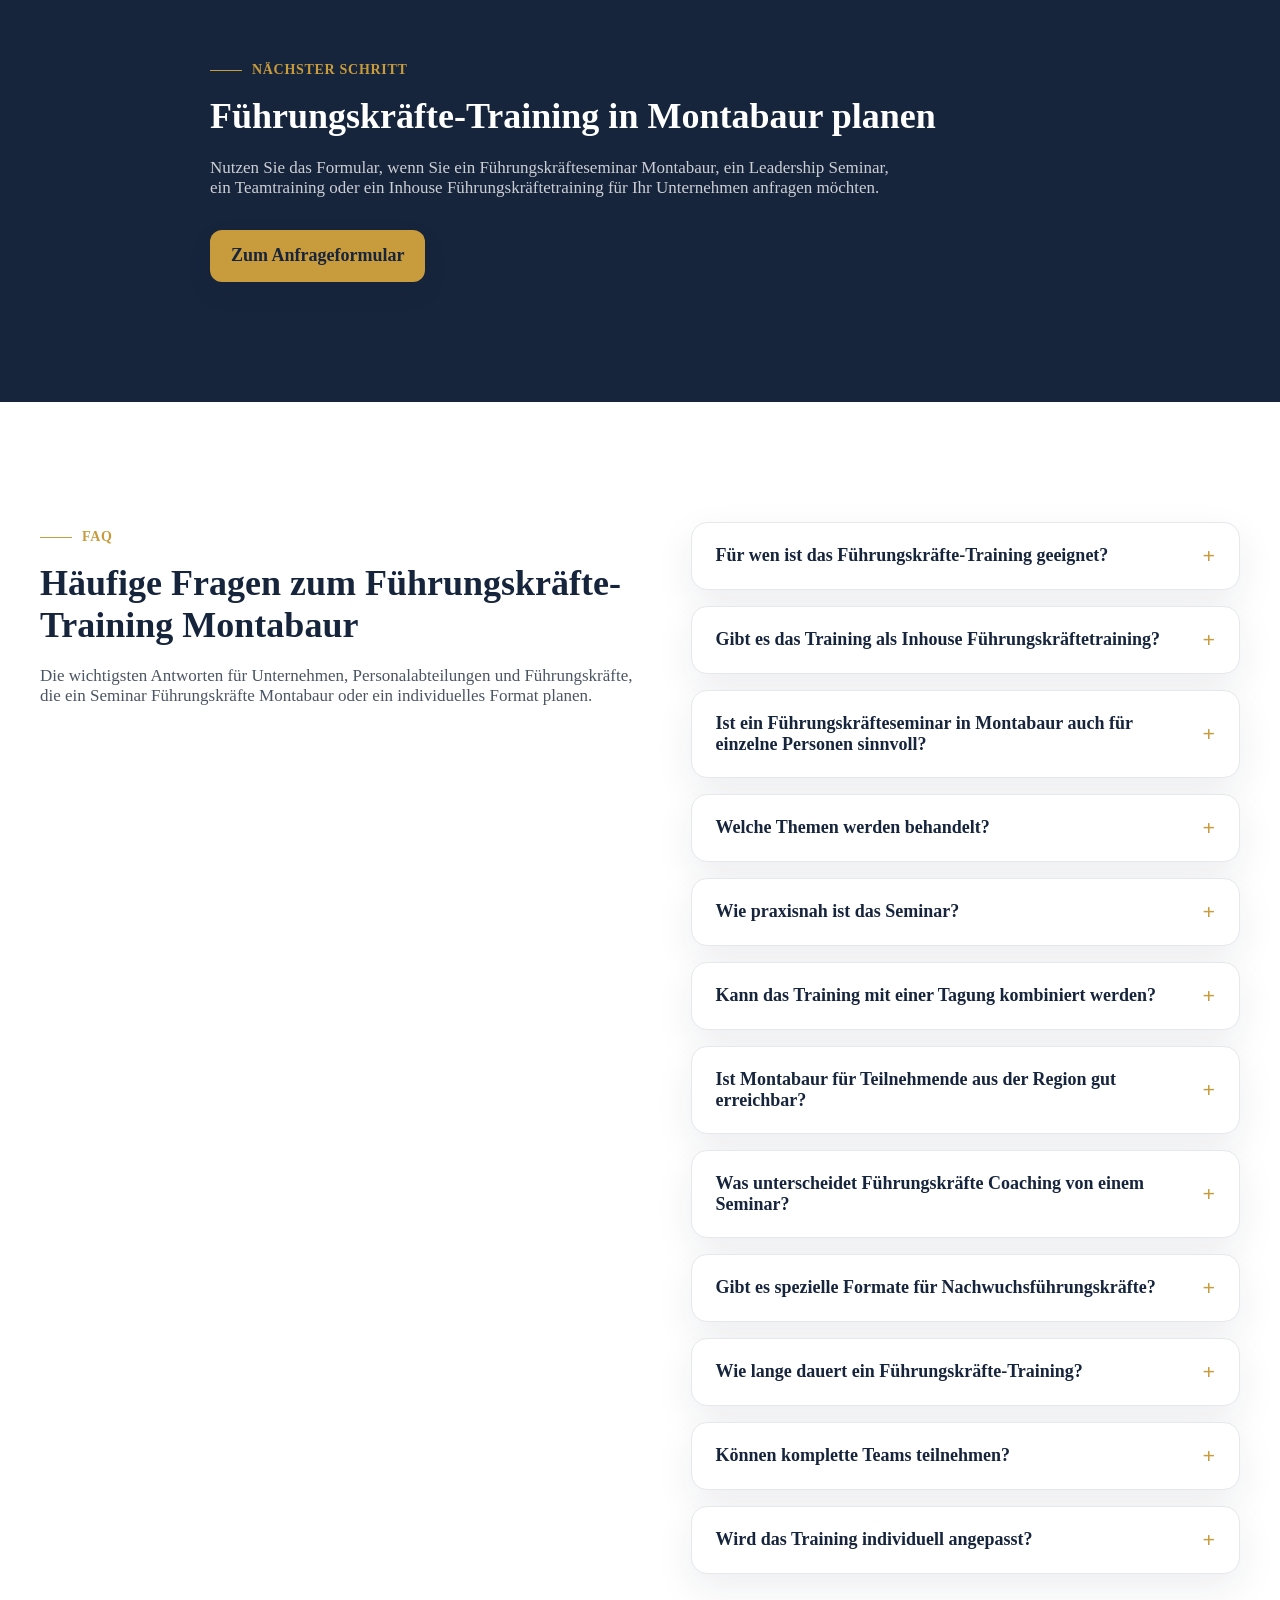
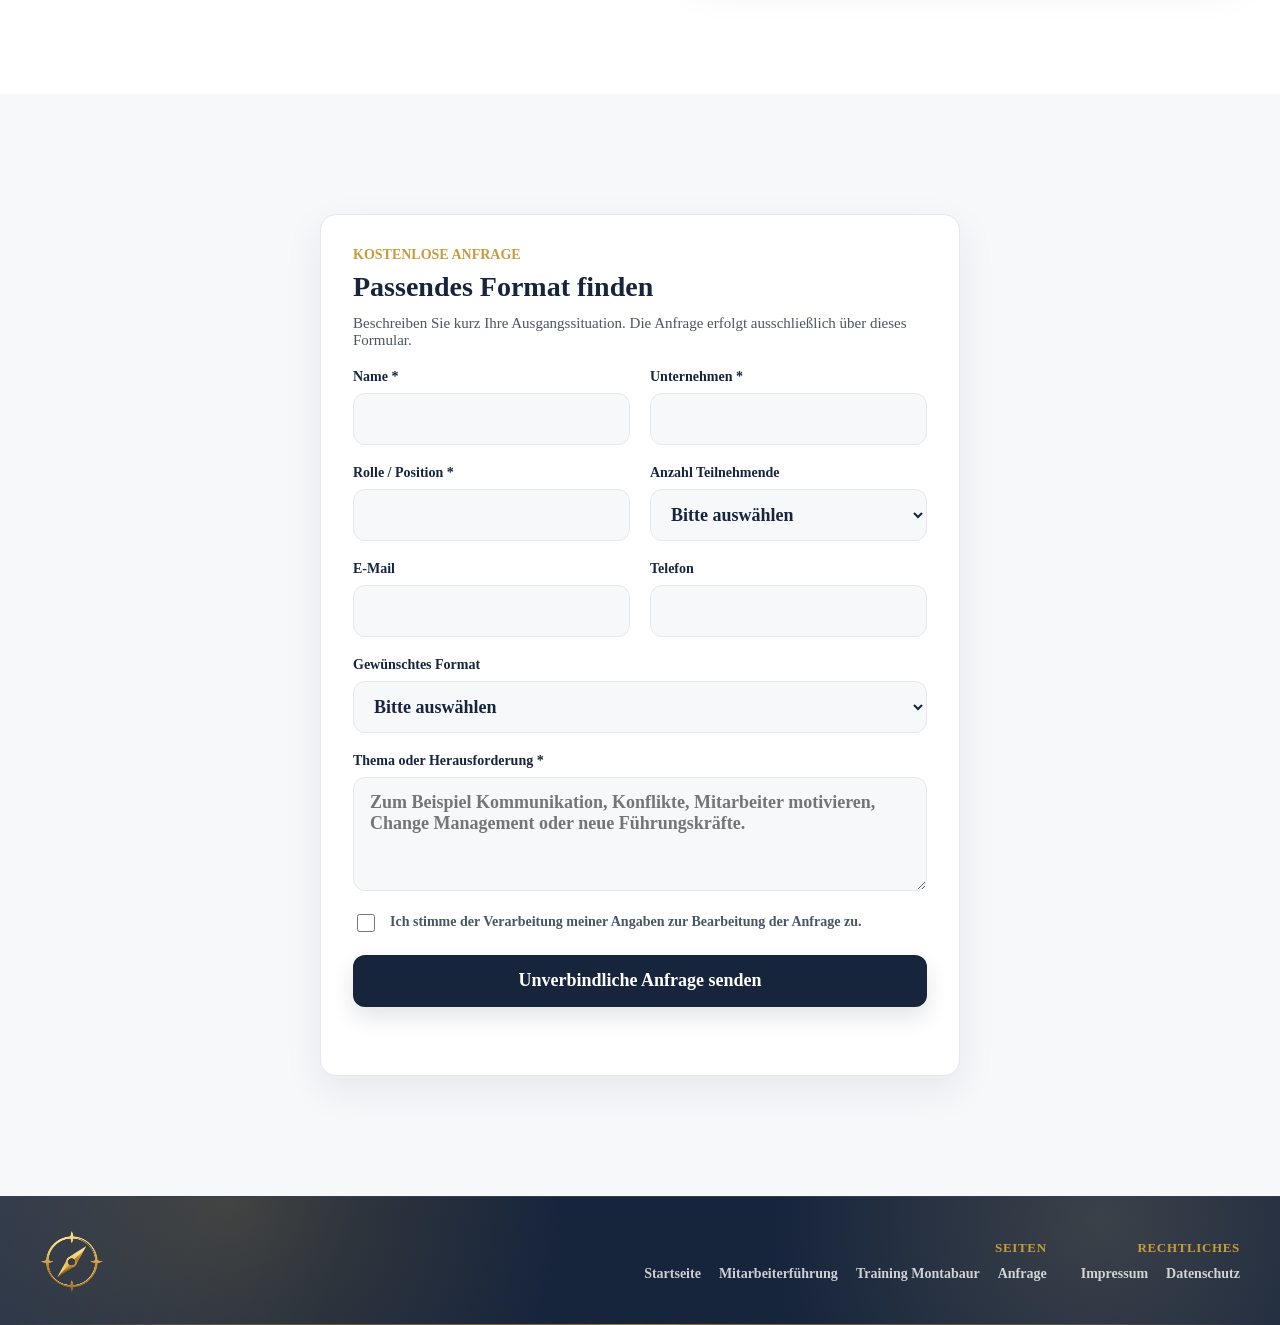
<file: fuehrungskraefte-training-montabaur.html>
<!DOCTYPE html>
<html lang="de">
<head>
  <meta charset="UTF-8">
  <meta name="viewport" content="width=device-width, initial-scale=1.0">
  <title>Führungskräfte-Training Montabaur | Leadership Seminar für Unternehmen</title>
  <meta name="description" content="Praxisnahes Führungskräfte-Training in Montabaur für Geschäftsführer, Teamleiter und Unternehmen. Kommunikation, Konfliktmanagement, Change und Teamführung als Seminar, Workshop oder Inhouse-Training.">
  <meta name="robots" content="index, follow">
  <link rel="canonical" href="https://ledajess.de/fuehrungskraefte-training-montabaur">
  <meta property="og:type" content="website">
  <meta property="og:locale" content="de_DE">
  <meta property="og:title" content="Führungskräfte-Training Montabaur">
  <meta property="og:description" content="Leadership Training, Führungskräfteentwicklung und Inhouse Führungskräftetraining in Montabaur für Unternehmen aus dem Westerwald.">
  <meta property="og:url" content="https://ledajess.de/fuehrungskraefte-training-montabaur">
  <meta property="og:image" content="https://ledajess.de/medien/leadership-training-hero.png">
  <meta name="theme-color" content="#16243C">
  <link rel="preconnect" href="https://fonts.googleapis.com">
  <link rel="preconnect" href="https://fonts.gstatic.com" crossorigin>
  <link href="https://fonts.googleapis.com/css2?family=Inter:wght@400;500;600;700;800&display=swap" rel="stylesheet">
  <link rel="preload" href="medien/leadership-training-hero.webp" as="image">
  <link rel="stylesheet" href="assets/css/style.css">
  <script type="application/ld+json">
    {
      "@context": "https://schema.org",
      "@graph": [
        {
          "@type": "Service",
          "@id": "https://ledajess.de/fuehrungskraefte-training-montabaur#service",
          "name": "Führungskräfte-Training Montabaur",
          "serviceType": "Führungskräfteentwicklung, Leadership Training, Management Training",
          "provider": {
            "@type": "Organization",
            "name": "Ledajess",
            "url": "https://ledajess.de/",
            "logo": "https://ledajess.de/medien/ledajess%20logo.png"
          },
          "areaServed": [
            { "@type": "City", "name": "Montabaur" },
            { "@type": "AdministrativeArea", "name": "Westerwald" },
            { "@type": "AdministrativeArea", "name": "Rheinland-Pfalz" },
            { "@type": "City", "name": "Limburg" },
            { "@type": "City", "name": "Koblenz" },
            { "@type": "City", "name": "Westerburg" }
          ],
          "description": "Praxisnahes Führungskräfte-Training in Montabaur für Geschäftsführer, Unternehmer, Teamleiter, Nachwuchsführungskräfte, Personalabteilungen und komplette Führungsteams."
        },
        {
          "@type": "Event",
          "@id": "https://ledajess.de/fuehrungskraefte-training-montabaur#event-q4-2026",
          "name": "Führungskräfte-Training Montabaur",
          "description": "Beispieltermin für ein Wochenende zu Leadership, Kommunikation, Konfliktmanagement und Mitarbeiterführung in Montabaur.",
          "eventAttendanceMode": "https://schema.org/OfflineEventAttendanceMode",
          "eventStatus": "https://schema.org/EventScheduled",
          "startDate": "2026-10-02T09:00:00+02:00",
          "endDate": "2026-10-04T16:00:00+02:00",
          "location": {
            "@type": "Place",
            "name": "Montabaur",
            "address": {
              "@type": "PostalAddress",
              "addressLocality": "Montabaur",
              "addressRegion": "Rheinland-Pfalz",
              "addressCountry": "DE"
            }
          },
          "organizer": {
            "@type": "Organization",
            "name": "Ledajess",
            "url": "https://ledajess.de/"
          },
          "offers": {
            "@type": "Offer",
            "url": "https://ledajess.de/fuehrungskraefte-training-montabaur#anfrage",
            "availability": "https://schema.org/InStock"
          }
        },
        {
          "@type": "FAQPage",
          "@id": "https://ledajess.de/fuehrungskraefte-training-montabaur#faq",
          "mainEntity": [
            {
              "@type": "Question",
              "name": "Für wen ist das Führungskräfte-Training in Montabaur geeignet?",
              "acceptedAnswer": {
                "@type": "Answer",
                "text": "Das Training eignet sich für Geschäftsführer, Unternehmer, Teamleiter, Abteilungsleiter, Projektleiter, Nachwuchsführungskräfte, Personalabteilungen und komplette Führungsteams."
              }
            },
            {
              "@type": "Question",
              "name": "Gibt es das Training als Inhouse Führungskräftetraining?",
              "acceptedAnswer": {
                "@type": "Answer",
                "text": "Ja. Das Führungskräfte-Training kann als Inhouse-Schulung direkt im Unternehmen oder an einem passenden Seminarort in Montabaur und Umgebung durchgeführt werden."
              }
            },
            {
              "@type": "Question",
              "name": "Welche Themen werden im Seminar behandelt?",
              "acceptedAnswer": {
                "@type": "Answer",
                "text": "Mögliche Themen sind Kommunikation, Feedback, Mitarbeitergespräche, Konfliktmanagement, Delegation, Selbstführung, Mitarbeitermotivation, Teamentwicklung, Leadership und Change Management."
              }
            }
          ]
        }
      ]
    }
  </script>
</head>
<body>
  <a class="skip-link" href="#main">Zum Inhalt springen</a>

  <header class="site-header" aria-label="Hauptnavigation">
    <a href="/" class="logo-box" aria-label="Ledajess Startseite">
      <img src="medien/ledajess logo compass.png" width="56" height="56" alt="Ledajess Logo">
    </a>
    <button class="menu-toggle" type="button" aria-label="Menü öffnen" aria-controls="main-navigation" aria-expanded="false">
      <span></span>
      <span></span>
      <span></span>
    </button>
    <nav id="main-navigation" class="main-nav" aria-label="Seitenbereiche">
      <a href="#vertrauen">Montabaur</a>
      <a href="#module">Module</a>
      <a href="#termine">Termine</a>
      <a href="#ablauf">Ablauf</a>
      <a href="#faq">FAQ</a>
      <a class="nav-cta" href="#anfrage">Anfrage starten</a>
    </nav>
  </header>

  <main id="main">
    <section class="hero city-hero">
      <div class="section-inner">
        <div class="hero-content reveal">
          <span class="eyebrow">Leadership Training im Westerwald</span>
          <h1>Führungskräfte-Training Montabaur</h1>
          <p>Praxisnahes Führungskräfteseminar in Montabaur für Geschäftsführer, Unternehmer, Teamleiter, Abteilungsleiter und Nachwuchsführungskräfte, die Kommunikation, Verantwortung und Wirksamkeit im Führungsalltag spürbar verbessern möchten.</p>
          <div class="hero-actions">
            <a class="btn btn-secondary" href="#anfrage">Training unverbindlich anfragen</a>
            <a class="btn btn-outline hero-outline" href="#termine">Terminübersicht</a>
          </div>
          <ul class="trust-list" aria-label="Vorteile">
            <li>
              <svg aria-hidden="true" viewBox="0 0 24 24"><path d="M20 6 9 17l-5-5"/></svg>
              Für Unternehmen, HR, Geschäftsführung und komplette Führungsteams
            </li>
            <li>
              <svg aria-hidden="true" viewBox="0 0 24 24"><path d="M12 2 4 6v6c0 5 3.4 8.2 8 10 4.6-1.8 8-5 8-10V6l-8-4Z"/></svg>
              Als Seminar, Workshop, Teamtraining oder Inhouse Führungskräftetraining
            </li>
          </ul>
        </div>
      </div>
    </section>

    <section id="vertrauen" class="section-soft" aria-labelledby="vertrauen-title">
      <div class="section-inner split-section">
        <div class="section-heading reveal">
          <span class="eyebrow">Wirtschaftsstandort Montabaur</span>
          <h2 id="vertrauen-title">Warum Unternehmen aus Montabaur auf moderne Führungskräfteentwicklung setzen</h2>
          <p>Montabaur ist klein genug für kurze Wege und stark genug für anspruchsvolle Unternehmensentwicklung. Die Stadt liegt zwischen Köln und Frankfurt, direkt an der A3 und mit ICE-Anbindung. Der ICE-Park am Bahnhof verbindet Arbeiten, Ankommen und regionale Erreichbarkeit. Für Seminare für Unternehmen ist das ein praktischer Vorteil: Führungskräfte aus dem Westerwald, aus Limburg, Koblenz oder Westerburg können gut zusammenkommen, ohne dass aus einem Training sofort eine große Reise wird.</p>
          <p>Gerade mittelständische Betriebe, Dienstleister, produzierende Unternehmen, Handelsunternehmen und wachsende Organisationen rund um Montabaur erleben Führung sehr unmittelbar. Wenn Kommunikation unscharf wird, wenn Entscheidungen liegen bleiben oder wenn Teams Verantwortung vermeiden, zeigt sich das schnell im Tagesgeschäft. Führungskräfteentwicklung in Montabaur verbindet deshalb regionale Nähe mit professionellem Anspruch.</p>
          <p>Für viele Unternehmen in der Region ist Führung zudem ein Übergangsthema: erfahrene Fachkräfte übernehmen erstmals Personalverantwortung, gewachsene Teams werden größer, neue Standorte entstehen, oder Geschäftsführungen wollen Verantwortung stärker verteilen. Ein Seminar Führungskräfte Montabaur kann genau an dieser Stelle ansetzen. Es schafft ein gemeinsames Führungsverständnis, ohne die Besonderheiten eines mittelständischen Unternehmens zu übergehen.</p>
          <p>Der regionale Bezug ist dabei kein dekorativer Zusatz. Wer im Westerwald führt, führt häufig in engen Arbeitsbeziehungen: Man kennt sich, Entscheidungen wirken direkt, und Führungskräfte bleiben auch nach schwierigen Gesprächen im selben betrieblichen Alltag sichtbar. Deshalb braucht es keine künstlich laute Leadership-Sprache, sondern klare Werkzeuge, Respekt vor der Unternehmenskultur und genug Übung, damit neue Verhaltensweisen wirklich tragfähig werden.</p>
        </div>
        <div class="local-proof reveal">
          <article>
            <strong>A3 und ICE</strong>
            <span>Gut erreichbar für Führungsteams aus Rheinland-Pfalz, Hessen und Nordrhein-Westfalen.</span>
          </article>
          <article>
            <strong>Westerwald und Mittelstand</strong>
            <span>Passend für Unternehmen, die pragmatische Entwicklung statt abstrakter Management-Rhetorik suchen.</span>
          </article>
          <article>
            <strong>Regionale Nähe</strong>
            <span>Geeignet für Inhouse-Trainings, Tagungen, Kick-Offs und Team Workshops im Einzugsgebiet Montabaur.</span>
          </article>
        </div>
      </div>
    </section>

    <section class="section-white" aria-labelledby="probleme-title">
      <div class="section-inner">
        <div class="section-heading reveal">
          <span class="eyebrow">Herausforderungen</span>
          <h2 id="probleme-title">Welche Probleme entstehen ohne gute Führung?</h2>
          <p>Führungsprobleme beginnen selten laut. Häufig wirken sie zunächst wie normale Reibung: ein unklarer Auftrag, ein vertagtes Gespräch, ein Teammeeting ohne Ergebnis. Mit der Zeit werden daraus Muster, die Leistung, Gesundheit und Bindung belasten.</p>
        </div>
        <div class="card-grid card-grid-3">
          <article class="content-card reveal">
            <span class="icon-box"><svg aria-hidden="true" viewBox="0 0 24 24"><path d="M10 6h4m-7 6h10m-9 6h8M5 3h14v18H5z"/></svg></span>
            <h3>Unklare Verantwortung</h3>
            <p>Aufgaben werden verteilt, aber Verantwortung bleibt diffus. Mitarbeitende warten auf Rückversicherung, Führungskräfte greifen ständig ein, und Entscheidungen dauern länger als nötig.</p>
          </article>
          <article class="content-card reveal">
            <span class="icon-box"><svg aria-hidden="true" viewBox="0 0 24 24"><path d="M8 9h8M8 13h5m8 2a4 4 0 0 1-4 4H8l-5 3V7a4 4 0 0 1 4-4h10a4 4 0 0 1 4 4z"/></svg></span>
            <h3>Kommunikationsprobleme</h3>
            <p>Feedback wird zu spät gegeben, Erwartungen bleiben unausgesprochen, und Konflikte werden über Dritte statt direkt geklärt. Das kostet Vertrauen und Tempo.</p>
          </article>
          <article class="content-card reveal">
            <span class="icon-box"><svg aria-hidden="true" viewBox="0 0 24 24"><path d="M12 3v18m7-7H5m14-6H5m14 12H5"/></svg></span>
            <h3>Sinkende Motivation</h3>
            <p>Wenn Leistung nicht gesehen wird und Orientierung fehlt, kündigen Mitarbeitende innerlich oder verlassen das Unternehmen. Auch hohe Krankenquoten können ein Warnsignal sein.</p>
          </article>
        </div>
        <div class="text-block reveal">
          <p>Besonders anspruchsvoll wird Führung, wenn mehrere Belastungen gleichzeitig auftreten: Wachstum, Fachkräftemangel, Digitalisierung, Generationenwechsel, neue Kundenanforderungen oder wirtschaftlicher Druck. Dann reicht es nicht, wenn einzelne Führungskräfte "einfach besser kommunizieren" sollen. Unternehmen brauchen gemeinsame Standards für Mitarbeitergespräche, klare Rollen zwischen Geschäftsführung und Teamleitung sowie eine Führungskultur, die Entscheidungen nicht verschleppt.</p>
          <p>Ein Mitarbeiterführung Seminar macht diese Muster bearbeitbar. Die Teilnehmenden analysieren, welche Führungsroutinen im Alltag fehlen, welche Gespräche vermieden werden und wo Verantwortung zu unklar bleibt. Daraus entstehen konkrete nächste Schritte: Gesprächsleitfäden, Delegationsregeln, Feedbackroutinen, Konfliktklärungen und klare Vereinbarungen für Zusammenarbeit.</p>
          <p>Das ist besonders wichtig, wenn gute Fachkräfte in Führungsrollen wechseln. Viele neue Führungskräfte wurden befördert, weil sie fachlich stark sind. Plötzlich sollen sie aber Entscheidungen treffen, Prioritäten setzen, Kritik aussprechen, Konflikte moderieren und Mitarbeitende entwickeln. Ohne Vorbereitung entsteht schnell Unsicherheit. Das Seminar hilft, diese neue Rolle bewusst anzunehmen und den Wechsel von der Fachkraft zur Führungskraft professionell zu gestalten.</p>
        </div>
      </div>
    </section>

    <section class="section-soft" aria-labelledby="loesung-title">
      <div class="section-inner split-section">
        <div class="section-heading reveal">
          <span class="eyebrow">Lösungen</span>
          <h2 id="loesung-title">Wie moderne Führungskräfte Unternehmen erfolgreicher machen</h2>
          <p>Moderne Führung bedeutet nicht, weicher oder härter zu führen. Sie bedeutet, klarer zu führen. Menschen brauchen Orientierung, nachvollziehbare Entscheidungen und Führungskräfte, die Gespräche nicht vermeiden. Gleichzeitig brauchen Teams Freiraum, Beteiligung und Vertrauen, damit Verantwortung nicht nur eingefordert, sondern tatsächlich übernommen wird.</p>
          <p>Im Leadership Training Montabaur werden diese Fähigkeiten an konkreten Situationen trainiert: Mitarbeitergespräche, Konfliktmanagement, Delegation, Feedback, Change Management und Kommunikation als Führungskraft. So entsteht keine Sammlung schöner Modelle, sondern ein handlungsfähiges Repertoire für den nächsten Arbeitstag.</p>
          <p>Gute Führung zeigt sich besonders in Momenten, die unbequem sind. Eine Führungskraft muss schlechte Nachrichten aussprechen können, ohne die Beziehung unnötig zu beschädigen. Sie muss Leistung einfordern, ohne Druck mit Klarheit zu verwechseln. Sie muss Mitarbeitende motivieren, ohne sich für jedes Stimmungstief verantwortlich zu machen. Und sie muss Veränderung begleiten, auch wenn noch nicht alle Antworten feststehen.</p>
          <p>Deshalb verbindet das Training Reflexion mit Übung. Die Teilnehmenden klären zunächst, welche Führungsrolle sie tatsächlich ausfüllen sollen. Danach werden typische Situationen trainiert: ein Mitarbeitergespräch nach wiederholter Unzuverlässigkeit, ein Konflikt zwischen zwei Leistungsträgern, ein Teammeeting nach einer organisatorischen Veränderung oder ein Feedbackgespräch mit einer Nachwuchsführungskraft. So wird Führungskompetenz nicht nur verstanden, sondern erlebt.</p>
          <p>Ein weiterer Schwerpunkt liegt auf Verbindlichkeit. Viele Teams wissen grundsätzlich, was zu tun wäre, aber Vereinbarungen bleiben zu weich. Im Training lernen Führungskräfte, Ziele präzise zu formulieren, nächste Schritte festzuhalten und Nachverfolgung als normalen Bestandteil guter Führung zu etablieren. Das entlastet die Führungskraft, weil nicht jedes Thema neu verhandelt werden muss, und es gibt Mitarbeitenden mehr Orientierung.</p>
          <a class="btn btn-outline" href="#anfrage">Leadership Training anfragen</a>
        </div>
        <div class="solution-panel reveal">
          <h3>Wirkung im Alltag</h3>
          <ul>
            <li>Führungskräfte kommunizieren Erwartungen klarer.</li>
            <li>Mitarbeitende verstehen Ziele, Rollen und Verantwortung besser.</li>
            <li>Konflikte werden früher und professioneller angesprochen.</li>
            <li>Teams arbeiten verbindlicher zusammen.</li>
            <li>Veränderungen werden nicht nur angekündigt, sondern geführt.</li>
          </ul>
        </div>
      </div>
    </section>

    <section class="section-white" aria-labelledby="zielgruppen-title">
      <div class="section-inner">
        <div class="section-heading reveal">
          <span class="eyebrow">Zielgruppen</span>
          <h2 id="zielgruppen-title">Für wen eignet sich das Seminar Führungskräfte Montabaur?</h2>
          <p>Das Training eignet sich für Einzelpersonen, kleine Führungsgruppen und komplette Teams. Besonders wertvoll ist es, wenn Führung im Unternehmen nicht nur als persönliche Fähigkeit, sondern als gemeinsamer Standard verstanden werden soll.</p>
        </div>
        <div class="keyword-list reveal" aria-label="Zielgruppen">
          <span>Geschäftsführer</span>
          <span>Unternehmer</span>
          <span>Teamleiter</span>
          <span>Abteilungsleiter</span>
          <span>Projektleiter</span>
          <span>Nachwuchsführungskräfte</span>
          <span>Personalabteilungen</span>
          <span>Komplette Teams</span>
          <span>Inhouse-Schulungen</span>
          <span>Tagungen</span>
          <span>Kick-Off Veranstaltungen</span>
          <span>Strategietage</span>
        </div>
        <div class="text-block reveal">
          <p>Für Geschäftsführer und Unternehmer steht häufig die Frage im Mittelpunkt, wie Verantwortung im Unternehmen breiter verteilt werden kann. Für Teamleiter und Abteilungsleiter geht es oft um die tägliche Balance zwischen Fachaufgaben und Führung. Nachwuchsführungskräfte brauchen Sicherheit in ihrer neuen Rolle, während erfahrene Führungskräfte häufig an Kommunikation, Konfliktfähigkeit oder Change Management arbeiten möchten.</p>
          <p>Personalabteilungen nutzen Führungskräfteschulung und Leadership Seminar häufig als Baustein einer langfristigen Entwicklung. Statt einzelne Seminare zufällig auszuwählen, wird ein roter Faden aufgebaut: gemeinsame Führungsprinzipien, verbindliche Gesprächsformate, klare Erwartungen an Zusammenarbeit und eine Nachbetreuung, die den Transfer unterstützt.</p>
        </div>
      </div>
    </section>

    <section id="module" class="section-soft" aria-labelledby="module-title">
      <div class="section-inner">
        <div class="section-heading reveal">
          <span class="eyebrow">Trainingsmodule</span>
          <h2 id="module-title">Führungskompetenz entwickeln: Themen, die wirklich gebraucht werden</h2>
          <p>Die Module können einzeln, kombiniert oder als mehrteilige Führungskräfteentwicklung für Unternehmen aufgebaut werden. Entscheidend ist, dass sie zur Führungsebene und zur Situation des Unternehmens passen.</p>
        </div>
        <div class="module-grid">
          <article class="content-card reveal"><h3>Kommunikation</h3><p>Klare Erwartungen, aktives Zuhören, Gesprächsstruktur und Sprache, die verbindlich wirkt, ohne unnötig Druck zu erzeugen.</p></article>
          <article class="content-card reveal"><h3>Feedback</h3><p>Feedback geben und annehmen, Verhalten konkret benennen und Entwicklungsgespräche wirksam gestalten.</p></article>
          <article class="content-card reveal"><h3>Mitarbeitergespräche</h3><p>Vorbereitung, Gesprächsführung, Zielklärung und professionelle Dokumentation wichtiger Führungsgespräche.</p></article>
          <article class="content-card reveal"><h3>Konfliktlösung</h3><p>Konflikte erkennen, Dynamiken verstehen und Gespräche führen, die Klärung statt Eskalation ermöglichen.</p></article>
          <article class="content-card reveal"><h3>Selbstführung</h3><p>Rollenbewusstsein, Prioritäten, Belastbarkeit und der bewusste Umgang mit eigener Wirkung.</p></article>
          <article class="content-card reveal"><h3>Delegieren</h3><p>Aufgaben, Verantwortung und Entscheidungsspielräume so übertragen, dass Mitarbeitende wachsen können.</p></article>
          <article class="content-card reveal"><h3>Change Management</h3><p>Veränderungen begleiten, Widerstände einordnen und Orientierung in unsicheren Phasen geben.</p></article>
          <article class="content-card reveal"><h3>Teamentwicklung</h3><p>Zusammenarbeit, Rollen, Regeln und Verantwortung im Team sichtbar und bearbeitbar machen.</p></article>
        </div>
      </div>
    </section>

    <section class="section-white" aria-labelledby="formate-title">
      <div class="section-inner format-layout">
        <div class="section-heading reveal">
          <span class="eyebrow">Formate</span>
          <h2 id="formate-title">Trainingsformate für Unternehmen in Montabaur und Umgebung</h2>
          <p>Ein gutes Format passt zur betrieblichen Realität. Für manche Unternehmen ist ein zweitägiges Führungskräfteseminar ideal. Andere benötigen ein kompaktes Management Training, ein Teamtraining Montabaur oder eine Workshop-Reihe über mehrere Monate.</p>
          <p>Möglich sind offene Seminare, Firmentrainings, Inhouse-Formate, Leadership Workshops, Team Workshops, Leadership Retreats, Tagungen und Strategietage. Auch Kombinationen aus Training, Transferaufgaben und Führungskräfte Coaching Montabaur sind sinnvoll, wenn nachhaltige Veränderung gewünscht ist.</p>
          <p>Bei Inhouse-Formaten kann das Training auf konkrete Unternehmenssituationen zugeschnitten werden. Das ist besonders hilfreich, wenn ein Führungsteam gemeinsame Sprache entwickeln soll oder wenn aktuelle Herausforderungen nicht in ein Standardseminar passen. Ein Team Workshop kann dagegen stärker auf Zusammenarbeit, Rollenklärung und konkrete Vereinbarungen ausgerichtet sein.</p>
          <p>Offene Formate eignen sich, wenn einzelne Personen Impulse von außen suchen oder wenn Nachwuchsführungskräfte aus unterschiedlichen Unternehmen lernen sollen. Für Geschäftsführungen, Leitungskreise und erfahrene Führungsteams ist ein Leadership Retreat oft wirksamer, weil dort Strategie, persönliche Wirkung und Unternehmensführung enger verbunden werden können.</p>
          <p>Bei der Planung wird geklärt, ob die Teilnehmenden vor allem Methoden benötigen, an konkreten Fällen arbeiten oder als Führungsteam gemeinsame Standards entwickeln sollen. Ein kompaktes Leadership Seminar kann einen ersten Impuls geben. Eine mehrteilige Führungskräfteentwicklung Unternehmen sorgt dagegen für Wiederholung, Transfer und messbare Veränderung im Alltag.</p>
        </div>
        <div class="format-list reveal">
          <a href="#anfrage">Offene Seminare</a>
          <a href="#anfrage">Firmentraining</a>
          <a href="#anfrage">Inhouse Führungskräftetraining</a>
          <a href="#anfrage">Teamtraining Montabaur</a>
          <a href="#anfrage">Leadership Workshop</a>
          <a href="#anfrage">Leadership Retreat</a>
          <a href="#anfrage">Tagungen</a>
          <a href="#anfrage">Strategietage</a>
        </div>
      </div>
    </section>

    <section id="termine" class="section-soft" aria-labelledby="termine-title">
      <div class="section-inner">
        <div class="section-heading reveal">
          <span class="eyebrow">Beispieltermine</span>
          <h2 id="termine-title">Aktuelle Terminorientierung für das kommende Quartal</h2>
          <p>Die Tabelle erzeugt automatisch Beispieltermine für das kommende Quartal. Alle aufgeführten Termine beginnen an einem Freitag und enden an einem Sonntag. Die Termine dienen ausschließlich als Beispiel und werden nicht direkt gebucht.</p>
        </div>
        <div class="table-wrap reveal">
          <table class="date-table">
            <thead>
              <tr>
                <th>Termin</th>
                <th>Dauer</th>
                <th>Ort</th>
                <th>Status</th>
              </tr>
            </thead>
            <tbody data-dynamic-seminar-dates data-city="Montabaur">
              <tr>
                <td data-label="Termin">Fr. 02.10.2026 - So. 04.10.2026</td>
                <td data-label="Dauer">Wochenende</td>
                <td data-label="Ort">Montabaur</td>
                <td data-label="Status"><span class="status status-open">Plätze verfügbar</span></td>
              </tr>
              <tr>
                <td data-label="Termin">Fr. 16.10.2026 - So. 18.10.2026</td>
                <td data-label="Dauer">Wochenende</td>
                <td data-label="Ort">Montabaur</td>
                <td data-label="Status"><span class="status status-low">Wenige Plätze</span></td>
              </tr>
              <tr>
                <td data-label="Termin">Fr. 30.10.2026 - So. 01.11.2026</td>
                <td data-label="Dauer">Wochenende</td>
                <td data-label="Ort">Montabaur</td>
                <td data-label="Status"><span class="status status-open">Plätze verfügbar</span></td>
              </tr>
              <tr>
                <td data-label="Termin">Fr. 13.11.2026 - So. 15.11.2026</td>
                <td data-label="Dauer">Wochenende</td>
                <td data-label="Ort">Montabaur</td>
                <td data-label="Status"><span class="status status-full">Fast ausgebucht</span></td>
              </tr>
              <tr>
                <td data-label="Termin">Fr. 27.11.2026 - So. 29.11.2026</td>
                <td data-label="Dauer">Wochenende</td>
                <td data-label="Ort">Montabaur</td>
                <td data-label="Status"><span class="status status-open">Plätze verfügbar</span></td>
              </tr>
              <tr>
                <td data-label="Termin">Fr. 11.12.2026 - So. 13.12.2026</td>
                <td data-label="Dauer">Wochenende</td>
                <td data-label="Ort">Montabaur</td>
                <td data-label="Status"><span class="status status-low">Wenige Plätze</span></td>
              </tr>
            </tbody>
          </table>
        </div>
        <div class="section-action reveal">
          <a class="btn btn-primary" href="#anfrage">Trainingstermin anfragen</a>
        </div>
      </div>
    </section>

    <section id="ablauf" class="section-white" aria-labelledby="ablauf-title">
      <div class="section-inner">
        <div class="section-heading reveal">
          <span class="eyebrow">Ablauf</span>
          <h2 id="ablauf-title">Vom ersten Bedarf zum wirksamen Training</h2>
          <p>Der Prozess ist bewusst klar gehalten. Unternehmen sollen schnell erkennen, welches Format passt, welche Themen Priorität haben und wie der Transfer in den Führungsalltag gelingt.</p>
        </div>
        <div class="flow reveal" aria-label="Ablauf">
          <span>Anfrage</span>
          <span>Kostenloses Erstgespräch</span>
          <span>Analyse</span>
          <span>Individuelles Konzept</span>
          <span>Training</span>
          <span>Nachbetreuung</span>
        </div>
      </div>
    </section>

    <section class="section-soft" aria-labelledby="vorteile-title">
      <div class="section-inner">
        <div class="section-heading reveal">
          <span class="eyebrow">Vorteile</span>
          <h2 id="vorteile-title">Warum das Training mehr ist als ein einzelner Seminartag</h2>
          <p>Ein gutes Seminar für Führungskräfte schafft nicht nur Erkenntnis, sondern verändert Verhalten. Dafür braucht es Praxisnähe, kleine Gruppen, konkrete Übungen und eine klare Verbindung zwischen Trainingsraum und Arbeitsalltag.</p>
        </div>
        <div class="card-grid card-grid-4">
          <article class="content-card reveal"><h3>Praxisnah</h3><p>Gearbeitet wird mit Situationen, die Führungskräfte aus ihrem Alltag kennen.</p></article>
          <article class="content-card reveal"><h3>Individuell</h3><p>Inhalte und Fälle werden an Branche, Führungsebene und Zielgruppe angepasst.</p></article>
          <article class="content-card reveal"><h3>Inhouse möglich</h3><p>Das Training kann im Unternehmen, in Montabaur oder in der Region stattfinden.</p></article>
          <article class="content-card reveal"><h3>Transferstark</h3><p>Die Nachbetreuung unterstützt dabei, neue Routinen wirklich umzusetzen.</p></article>
        </div>
        <div class="text-block reveal">
          <p>Der Nutzen entsteht vor allem durch die Verbindung aus Klarheit und Übung. Teilnehmende verlassen das Training nicht nur mit Begriffen wie Leadership, Teamentwicklung oder Kommunikation Führungskraft, sondern mit konkreten Sätzen, Gesprächsstrukturen und Entscheidungsroutinen. Genau diese Alltagstauglichkeit macht den Unterschied zwischen einem inspirierenden Seminartag und nachhaltiger Führungskräfteentwicklung.</p>
          <p>Für Unternehmen bedeutet das auch: Führung wird vergleichbarer. Wenn alle Führungskräfte ähnliche Grundsätze für Feedback, Delegation, Konfliktmanagement und Mitarbeitergespräche nutzen, entsteht mehr Verlässlichkeit über Abteilungen hinweg. Das ist ein wesentlicher Beitrag zu Unternehmenskultur, Arbeitgeberattraktivität und stabiler Leistung.</p>
        </div>
      </div>
    </section>

    <section class="section-white" aria-labelledby="region-title">
      <div class="section-inner split-section">
        <div class="section-heading reveal">
          <span class="eyebrow">Region</span>
          <h2 id="region-title">Führungskräfteentwicklung für Montabaur, Westerwald und Rheinland-Pfalz</h2>
          <p>Montabaur eignet sich als regionaler Trainingsort, weil Unternehmen aus dem Westerwald, Limburg, Koblenz und Westerburg gut angebunden sind. Für Führungsteams entsteht ein professioneller Rahmen außerhalb des täglichen Betriebs, aber ohne unnötig lange Anreise.</p>
          <p>Diese Nähe ist besonders dann wertvoll, wenn mehrere Führungsebenen einbezogen werden: Geschäftsführung, Bereichsleitung, Teamleitung und Nachwuchsführungskräfte können gemeinsam an Standards für Kommunikation, Unternehmensführung und Zusammenarbeit arbeiten.</p>
          <p>Auch für Unternehmen aus dem weiteren Einzugsgebiet kann Montabaur eine sinnvolle Alternative zu Großstadtstandorten sein. Die Anbindung über A3 und ICE ermöglicht kurze Wege, während der Trainingsrahmen ruhig genug bleibt, um konzentriert an Führungsthemen zu arbeiten. Das passt zu Firmen, die Führungskräfteentwicklung Unternehmen nicht als Event, sondern als Arbeitsformat verstehen.</p>
          <p>Die regionale Ausrichtung kann außerdem die Akzeptanz erhöhen. Wenn Führungskräfte nicht weit reisen müssen, lassen sich mehrteilige Programme leichter planen. Ein erster Workshop kann in Montabaur stattfinden, Folgetermine können als Inhouse Führungskräftetraining im Unternehmen umgesetzt werden, und einzelne Führungskräfte können ergänzend Coaching erhalten.</p>
        </div>
        <div class="link-panel reveal">
          <h3>Passende interne Themen</h3>
          <a href="/leadership">Leadership</a>
          <a href="/unternehmensberatung">Unternehmensberatung</a>
          <a href="/teamtraining">Teamtraining</a>
          <a href="/change-management">Change Management</a>
          <a href="/kommunikation">Kommunikation</a>
          <a href="/seminare">Seminare</a>
          <a href="/tagungen">Tagungen</a>
          <a href="/workshops">Workshops</a>
        </div>
      </div>
    </section>

    <section class="section-soft" aria-labelledby="bilder-title">
      <div class="section-inner">
        <div class="section-heading reveal">
          <span class="eyebrow">Bildwelt</span>
          <h2 id="bilder-title">Bildvorschläge für eine hochwertige Landingpage</h2>
          <p>Die Bildsprache sollte ruhig, hell und professionell wirken. Geeignet sind echte Trainingssituationen, moderne Seminarumgebungen, kleine Gruppen, konzentrierte Gespräche und regionale Business-Kontexte rund um Montabaur.</p>
        </div>
        <div class="keyword-list reveal">
          <span>Hero: modernes Business-Meeting</span>
          <span>Training: Führungskraft am Whiteboard</span>
          <span>Workshop: Team mit Moderationskarten</span>
          <span>Unternehmen: heller Besprechungsraum</span>
          <span>Tagung: professioneller Seminarraum</span>
          <span>Leadership: 1:1 Gespräch</span>
          <span>Seminar: kleine Lerngruppe</span>
          <span>Teamarbeit: kollaborativer Projekttisch</span>
          <span>Business: ICE-Park oder moderner Bürostandort</span>
        </div>
      </div>
    </section>

    <section class="cta-section" aria-labelledby="cta-title">
      <div class="section-inner cta-panel reveal">
        <div class="cta-copy">
          <span class="eyebrow">Nächster Schritt</span>
          <h2 id="cta-title">Führungskräfte-Training in Montabaur planen</h2>
          <p>Nutzen Sie das Formular, wenn Sie ein Führungskräfteseminar Montabaur, ein Leadership Seminar, ein Teamtraining oder ein Inhouse Führungskräftetraining für Ihr Unternehmen anfragen möchten.</p>
          <a class="btn btn-secondary" href="#anfrage">Zum Anfrageformular</a>
        </div>
      </div>
    </section>

    <section id="faq" class="section-white" aria-labelledby="faq-title">
      <div class="section-inner faq-layout">
        <div class="section-heading reveal">
          <span class="eyebrow">FAQ</span>
          <h2 id="faq-title">Häufige Fragen zum Führungskräfte-Training Montabaur</h2>
          <p>Die wichtigsten Antworten für Unternehmen, Personalabteilungen und Führungskräfte, die ein Seminar Führungskräfte Montabaur oder ein individuelles Format planen.</p>
        </div>
        <div class="faq-list reveal">
          <details>
            <summary>Für wen ist das Führungskräfte-Training geeignet?</summary>
            <p>Das Training richtet sich an Geschäftsführer, Unternehmer, Teamleiter, Abteilungsleiter, Projektleiter, Nachwuchsführungskräfte, Personalabteilungen und komplette Führungsteams.</p>
          </details>
          <details>
            <summary>Gibt es das Training als Inhouse Führungskräftetraining?</summary>
            <p>Ja. Das Format kann direkt im Unternehmen oder an einem passenden Seminarort in Montabaur und Umgebung durchgeführt werden. Inhalte, Dauer und Übungen werden individuell abgestimmt.</p>
          </details>
          <details>
            <summary>Ist ein Führungskräfteseminar in Montabaur auch für einzelne Personen sinnvoll?</summary>
            <p>Ja. Einzelne Führungskräfte profitieren besonders, wenn sie konkrete Führungssituationen reflektieren und neue Gesprächs- oder Entscheidungsmuster trainieren möchten.</p>
          </details>
          <details>
            <summary>Welche Themen werden behandelt?</summary>
            <p>Typische Themen sind Kommunikation, Feedback, Mitarbeitergespräche, Konfliktmanagement, Delegation, Selbstführung, Zeitmanagement, Mitarbeitermotivation, Teamentwicklung, Leadership und Change Management.</p>
          </details>
          <details>
            <summary>Wie praxisnah ist das Seminar?</summary>
            <p>Das Training arbeitet mit realistischen Fällen aus dem Führungsalltag. Übungen, Reflexionen und Transferaufgaben sorgen dafür, dass die Inhalte nicht theoretisch bleiben.</p>
          </details>
          <details>
            <summary>Kann das Training mit einer Tagung kombiniert werden?</summary>
            <p>Ja. Ein Leadership Workshop eignet sich sehr gut als Bestandteil von Tagungen, Kick-Off-Veranstaltungen, Strategietagen oder internen Entwicklungsprogrammen.</p>
          </details>
          <details>
            <summary>Ist Montabaur für Teilnehmende aus der Region gut erreichbar?</summary>
            <p>Ja. Montabaur liegt an der A3 und verfügt über einen ICE-Bahnhof. Dadurch ist die Stadt für Teilnehmende aus dem Westerwald, Limburg, Koblenz, Westerburg sowie aus Richtung Köln und Frankfurt gut angebunden.</p>
          </details>
          <details>
            <summary>Was unterscheidet Führungskräfte Coaching von einem Seminar?</summary>
            <p>Ein Seminar vermittelt und trainiert Führungskompetenzen in der Gruppe. Führungskräfte Coaching arbeitet stärker an persönlichen Fragestellungen, Rollenklärung und konkreten Entscheidungssituationen.</p>
          </details>
          <details>
            <summary>Gibt es spezielle Formate für Nachwuchsführungskräfte?</summary>
            <p>Ja. Nachwuchsführungskräfte erhalten Grundlagen in Rolle, Haltung, Kommunikation, Delegation, Feedback und Umgang mit schwierigen Situationen.</p>
          </details>
          <details>
            <summary>Wie lange dauert ein Führungskräfte-Training?</summary>
            <p>Je nach Ziel kann das Training als Tagesworkshop, zweitägiges Seminar, Wochenendformat, mehrteilige Reihe oder längeres Entwicklungsprogramm stattfinden.</p>
          </details>
          <details>
            <summary>Können komplette Teams teilnehmen?</summary>
            <p>Ja. Ein Teamtraining Montabaur eignet sich, wenn Zusammenarbeit, Rollenklärung, Kommunikation oder Konflikte im Team verbessert werden sollen.</p>
          </details>
          <details>
            <summary>Wird das Training individuell angepasst?</summary>
            <p>Ja. Vor der Durchführung werden Ziele, Zielgruppe, Führungsebene, aktuelle Probleme und gewünschte Ergebnisse analysiert. Daraus entsteht ein passendes Konzept.</p>
          </details>
        </div>
      </div>
    </section>

    <section id="anfrage" class="section-soft" aria-labelledby="form-title">
      <div class="section-inner form-section-inner">
        <form class="request-card reveal" aria-labelledby="form-title">
          <div class="form-head">
            <span>Kostenlose Anfrage</span>
            <h2 id="form-title">Passendes Format finden</h2>
          </div>
          <p class="form-intro">Beschreiben Sie kurz Ihre Ausgangssituation. Die Anfrage erfolgt ausschließlich über dieses Formular.</p>
          <div class="form-row">
            <label>
              <span>Name *</span>
              <input name="name" autocomplete="name" required>
            </label>
            <label>
              <span>Unternehmen *</span>
              <input name="company" autocomplete="organization" required>
            </label>
          </div>
          <div class="form-row">
            <label>
              <span>Rolle / Position *</span>
              <input name="role" required>
            </label>
            <label>
              <span>Anzahl Teilnehmende</span>
              <select name="participants">
                <option value="">Bitte auswählen</option>
                <option>1 Person</option>
                <option>2-5 Personen</option>
                <option>6-12 Personen</option>
                <option>13-25 Personen</option>
                <option>Mehr als 25 Personen</option>
              </select>
            </label>
          </div>
          <div class="form-row">
            <label>
              <span>E-Mail</span>
              <input type="email" name="email" autocomplete="email">
            </label>
            <label>
              <span>Telefon</span>
              <input type="tel" name="phone" autocomplete="tel">
            </label>
          </div>
          <label>
            <span>Gewünschtes Format</span>
            <select name="format">
              <option value="">Bitte auswählen</option>
              <option>Führungskräfteseminar Montabaur</option>
              <option>Inhouse Führungskräftetraining</option>
              <option>Leadership Workshop</option>
              <option>Teamtraining Montabaur</option>
              <option>Führungskräfte Coaching Montabaur</option>
              <option>Tagung / Strategietag</option>
            </select>
          </label>
          <label>
            <span>Thema oder Herausforderung *</span>
            <textarea name="message" rows="4" placeholder="Zum Beispiel Kommunikation, Konflikte, Mitarbeiter motivieren, Change Management oder neue Führungskräfte." required></textarea>
          </label>
          <label class="checkbox-label">
            <input type="checkbox" required>
            <span>Ich stimme der Verarbeitung meiner Angaben zur Bearbeitung der Anfrage zu.</span>
          </label>
          <button class="btn btn-primary" type="submit">Unverbindliche Anfrage senden</button>
          <p class="form-message" role="status" aria-live="polite"></p>
        </form>
      </div>
    </section>
  </main>

  <footer class="site-footer">
    <div class="footer-inner">
      <a href="/" class="logo-box footer-logo" aria-label="Ledajess Startseite">
        <img src="medien/ledajess logo compass.png" width="44" height="44" loading="lazy" alt="Ledajess Logo">
      </a>
      <div class="footer-links">
        <div class="footer-group">
          <span>Seiten</span>
          <nav aria-label="Seiten im Footer">
            <a href="/">Startseite</a>
            <a href="/blog/mitarbeiterfuehrung/">Mitarbeiterführung</a>
            <a href="/fuehrungskraefte-training-montabaur">Training Montabaur</a>
            <a href="#anfrage">Anfrage</a>
          </nav>
        </div>
        <div class="footer-group">
          <span>Rechtliches</span>
          <nav aria-label="Rechtliches im Footer">
            <a href="/impressum">Impressum</a>
            <a href="/datenschutz">Datenschutz</a>
          </nav>
        </div>
      </div>
    </div>
  </footer>

  <script src="assets/js/cookie-banner.js" defer></script>
  <script src="assets/js/main.js" defer></script>
</body>
</html>
</file>
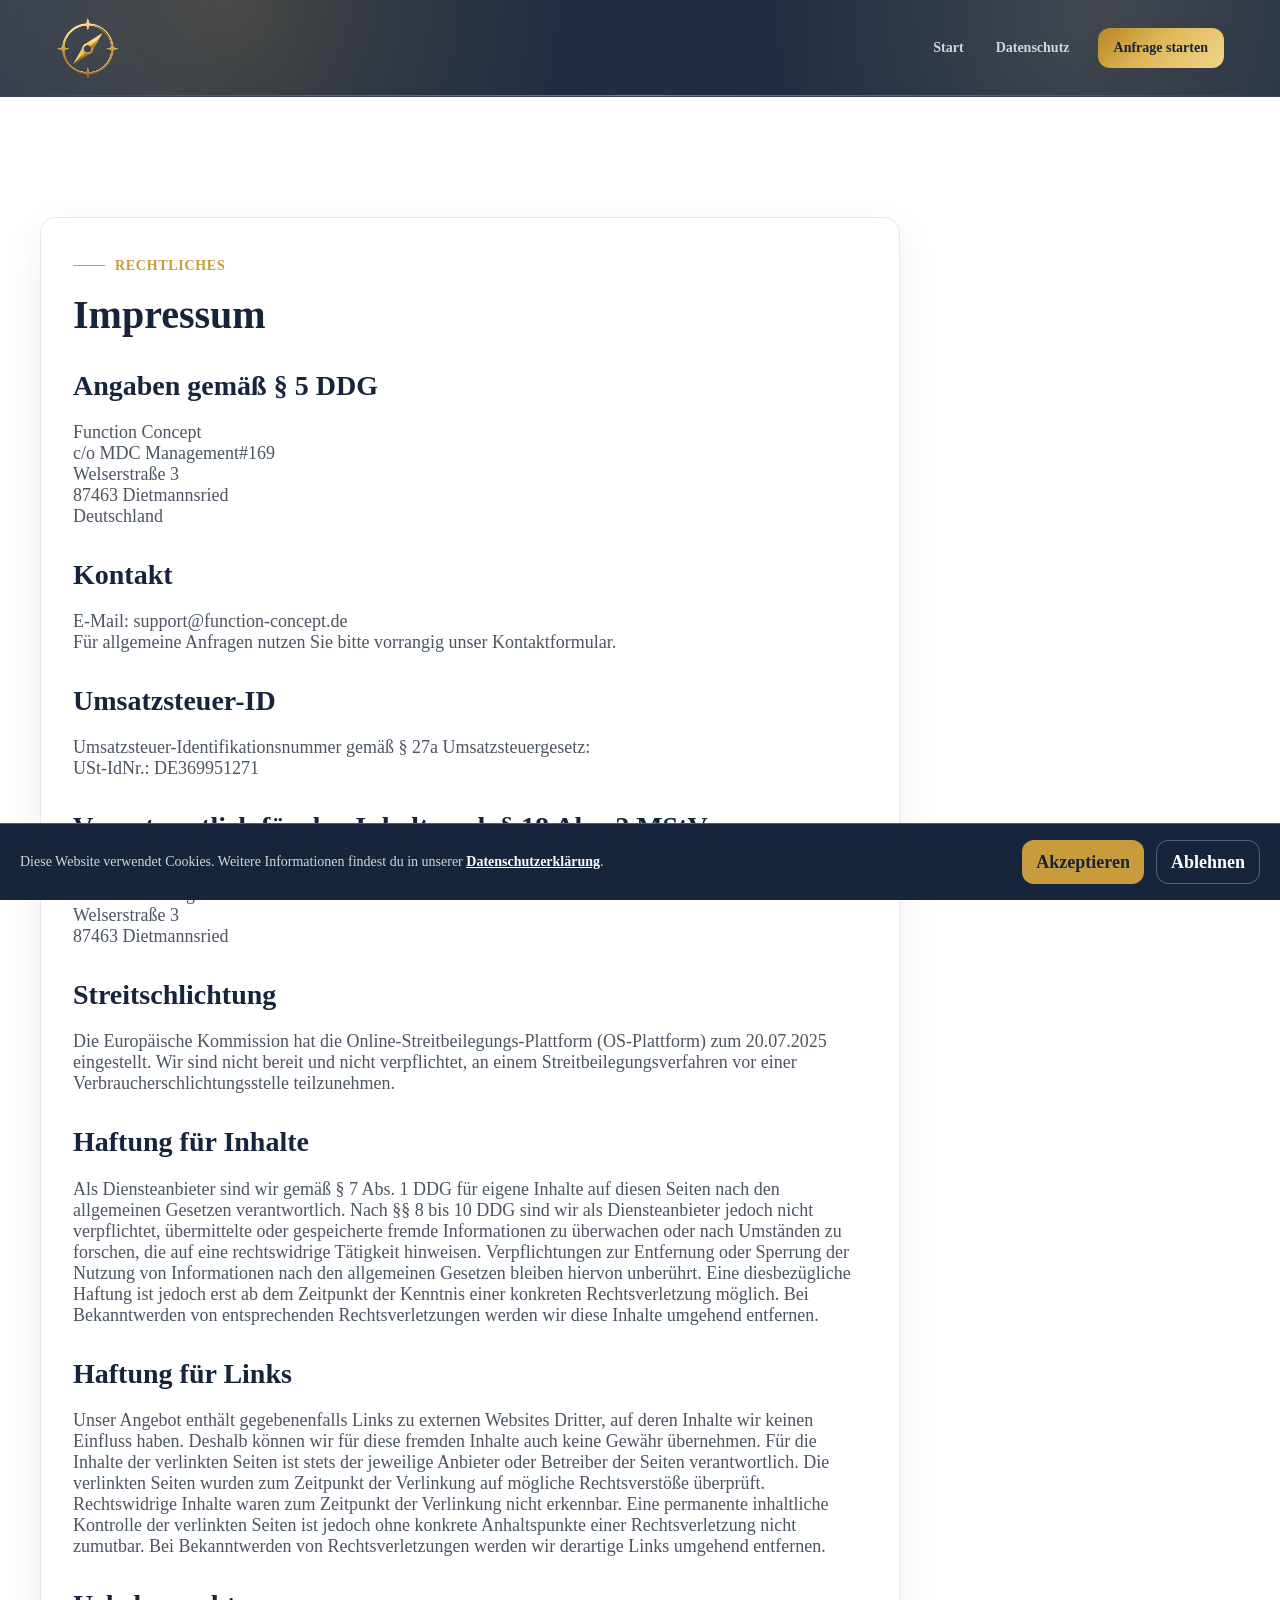
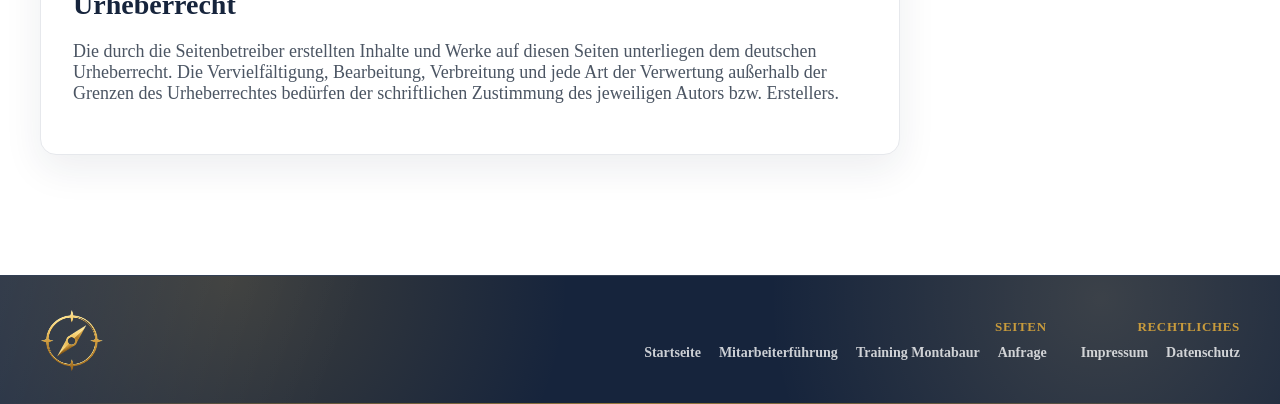
<file: impressum.html>
<!DOCTYPE html>
<html lang="de">
<head>
  <meta charset="UTF-8">
  <meta name="viewport" content="width=device-width, initial-scale=1.0">
  <title>Impressum | Ledajess</title>
  <meta name="description" content="Impressum von Ledajess.">
  <meta name="robots" content="noindex, nofollow">
  <link rel="stylesheet" href="assets/css/style.css">
</head>
<body>
  <header class="site-header" aria-label="Hauptnavigation">
    <a href="/" class="logo-box" aria-label="Ledajess Startseite">
      <img src="medien/ledajess logo compass.png" width="56" height="56" alt="Ledajess Logo">
    </a>
    <button class="menu-toggle" type="button" aria-label="Menü öffnen" aria-controls="main-navigation" aria-expanded="false">
      <span></span>
      <span></span>
      <span></span>
    </button>
    <nav id="main-navigation" class="main-nav" aria-label="Seitenbereiche">
      <a href="/">Start</a>
      <a href="/datenschutz">Datenschutz</a>      <a class="nav-cta" href="index.html#anfrage">Anfrage starten</a>
    </nav>
  </header>

  <main class="legal-page">
    <section class="section-white">
      <div class="section-inner">
        <article class="legal-card">
          <span class="eyebrow">Rechtliches</span>
          <h1>Impressum</h1>

          <h2>Angaben gemäß § 5 DDG</h2>
          <p>
            Function Concept<br>
            c/o MDC Management#169<br>
            Welserstraße 3<br>
            87463 Dietmannsried<br>
            Deutschland
          </p>

          <h2>Kontakt</h2>
          <p>
            E-Mail: support@function-concept.de<br>
            Für allgemeine Anfragen nutzen Sie bitte vorrangig unser Kontaktformular.
          </p>

          <h2>Umsatzsteuer-ID</h2>
          <p>
            Umsatzsteuer-Identifikationsnummer gemäß § 27a Umsatzsteuergesetz:<br>
            USt-IdNr.: DE369951271
          </p>

          <h2>Verantwortlich für den Inhalt nach § 18 Abs. 2 MStV</h2>
          <p>
            Function Concept<br>
            c/o MDC Management#169<br>
            Welserstraße 3<br>
            87463 Dietmannsried
          </p>

          <h2>Streitschlichtung</h2>
          <p>
            Die Europäische Kommission hat die Online-Streitbeilegungs-Plattform (OS-Plattform) zum 20.07.2025 eingestellt.
            Wir sind nicht bereit und nicht verpflichtet, an einem Streitbeilegungsverfahren vor einer
            Verbraucherschlichtungsstelle teilzunehmen.
          </p>

          <h2>Haftung für Inhalte</h2>
          <p>
            Als Diensteanbieter sind wir gemäß § 7 Abs. 1 DDG für eigene Inhalte auf diesen Seiten nach den allgemeinen
            Gesetzen verantwortlich. Nach §§ 8 bis 10 DDG sind wir als Diensteanbieter jedoch nicht verpflichtet,
            übermittelte oder gespeicherte fremde Informationen zu überwachen oder nach Umständen zu forschen, die auf
            eine rechtswidrige Tätigkeit hinweisen. Verpflichtungen zur Entfernung oder Sperrung der Nutzung von
            Informationen nach den allgemeinen Gesetzen bleiben hiervon unberührt. Eine diesbezügliche Haftung ist
            jedoch erst ab dem Zeitpunkt der Kenntnis einer konkreten Rechtsverletzung möglich. Bei Bekanntwerden von
            entsprechenden Rechtsverletzungen werden wir diese Inhalte umgehend entfernen.
          </p>

          <h2>Haftung für Links</h2>
          <p>
            Unser Angebot enthält gegebenenfalls Links zu externen Websites Dritter, auf deren Inhalte wir keinen
            Einfluss haben. Deshalb können wir für diese fremden Inhalte auch keine Gewähr übernehmen. Für die
            Inhalte der verlinkten Seiten ist stets der jeweilige Anbieter oder Betreiber der Seiten verantwortlich.
            Die verlinkten Seiten wurden zum Zeitpunkt der Verlinkung auf mögliche Rechtsverstöße überprüft.
            Rechtswidrige Inhalte waren zum Zeitpunkt der Verlinkung nicht erkennbar. Eine permanente inhaltliche
            Kontrolle der verlinkten Seiten ist jedoch ohne konkrete Anhaltspunkte einer Rechtsverletzung nicht
            zumutbar. Bei Bekanntwerden von Rechtsverletzungen werden wir derartige Links umgehend entfernen.
          </p>

          <h2>Urheberrecht</h2>
          <p>
            Die durch die Seitenbetreiber erstellten Inhalte und Werke auf diesen Seiten unterliegen dem deutschen
            Urheberrecht. Die Vervielfältigung, Bearbeitung, Verbreitung und jede Art der Verwertung außerhalb der
            Grenzen des Urheberrechtes bedürfen der schriftlichen Zustimmung des jeweiligen Autors bzw. Erstellers.
          </p>
        </article>
      </div>
    </section>
  </main>

  <footer class="site-footer">
    <div class="footer-inner">
      <a href="/" class="logo-box footer-logo" aria-label="Ledajess Startseite">
        <img src="medien/ledajess logo compass.png" width="44" height="44" loading="lazy" alt="Ledajess Logo">
      </a>
      <div class="footer-links">
        <div class="footer-group">
          <span>Seiten</span>
          <nav aria-label="Seiten im Footer">
            <a href="/">Startseite</a>
            <a href="/blog/mitarbeiterfuehrung/">Mitarbeiterführung</a>
            <a href="/fuehrungskraefte-training-montabaur">Training Montabaur</a>
            <a href="/#anfrage">Anfrage</a>
          </nav>
        </div>
        <div class="footer-group">
          <span>Rechtliches</span>
          <nav aria-label="Rechtliches im Footer">
            <a href="/impressum">Impressum</a>
            <a href="/datenschutz">Datenschutz</a>
          </nav>
        </div>
      </div>
    </div>
  </footer>

  <script src="assets/js/cookie-banner.js" defer></script>
  <script src="assets/js/main.js" defer></script>
</body>
</html>
</file>
<file: assets/css/style.css>
:root {
  --color-primary: #16243C;
  --color-primary-soft: #243653;
  --color-accent: #C89B3C;
  --color-bg: #FFFFFF;
  --color-section: #F7F8FA;
  --color-heading: #16243C;
  --color-text: #4B5563;
  --color-muted: #6B7280;
  --color-border: #E6E8EC;
  --color-success: #2E7D32;
  --color-warning: #F59E0B;
  --color-error: #DC2626;
  --shadow-card: 0 14px 38px rgba(22, 36, 60, 0.08);
  --shadow-button: 0 10px 22px rgba(22, 36, 60, 0.12);
  --radius-button: 12px;
  --radius-card: 16px;
  --container: 1200px;
  --container-large: 1280px;
}

* {
  box-sizing: border-box;
}

html {
  scroll-behavior: smooth;
  overflow-x: hidden;
}

body {
  margin: 0;
  overflow-x: hidden;
  background: var(--color-bg);
  color: var(--color-text);
  font-family: "Inter", system-ui, -apple-system, BlinkMacSystemFont, "Segoe UI", sans-serif;
  font-size: 16px;
  line-height: 1.6;
  text-rendering: optimizeLegibility;
  -webkit-font-smoothing: antialiased;
}

body.menu-open {
  overflow: hidden;
}

body,
button,
input,
select,
textarea {
  font: inherit;
}

img {
  display: block;
  max-width: 100%;
}

a {
  color: inherit;
}

button,
input,
select,
textarea {
  border: 0;
}

button {
  cursor: pointer;
}

svg {
  width: 20px;
  height: 20px;
  fill: none;
  stroke: currentColor;
  stroke-linecap: round;
  stroke-linejoin: round;
  stroke-width: 2;
}

:focus-visible {
  outline: 3px solid rgba(200, 155, 60, 0.75);
  outline-offset: 3px;
}

.skip-link {
  position: absolute;
  left: 20px;
  top: 20px;
  z-index: 100;
  transform: translateY(-150%);
  border-radius: var(--radius-button);
  background: var(--color-primary);
  color: #fff;
  font-weight: 700;
  padding: 12px 16px;
  transition: transform 200ms ease;
}

.skip-link:focus {
  transform: translateY(0);
}

.site-header {
  position: sticky;
  top: 0;
  z-index: 40;
  display: flex;
  align-items: center;
  justify-content: space-between;
  gap: 20px;
  min-height: 90px;
  padding: 16px 32px;
  border-bottom: 1px solid rgba(255, 255, 255, 0.12);
  background: rgba(22, 36, 60, 0.96);
  color: #fff;
  backdrop-filter: blur(16px);
  overflow: hidden;
}

.site-header::before,
.site-footer::before {
  content: "";
  position: absolute;
  inset: 0;
  pointer-events: none;
  background:
    linear-gradient(110deg, rgba(255, 255, 255, 0.08), transparent 28%),
    radial-gradient(circle at 18% 0%, rgba(200, 155, 60, 0.22), transparent 32%),
    radial-gradient(circle at 86% 18%, rgba(255, 218, 139, 0.16), transparent 30%);
}

.site-header::after,
.site-footer::after {
  content: "";
  position: absolute;
  inset: auto 0 0;
  height: 1px;
  pointer-events: none;
  background: linear-gradient(90deg, transparent, rgba(200, 155, 60, 0.72), transparent);
}

.site-header > *,
.site-footer > * {
  position: relative;
  z-index: 1;
}

.logo-box {
  display: inline-flex;
  align-items: center;
  flex: 0 0 auto;
  text-decoration: none;
}

.logo-box img {
  width: 56px;
  height: 56px;
}

.footer-logo img {
  width: 44px;
  height: 44px;
}

.menu-toggle {
  position: relative;
  z-index: 45;
  display: inline-grid;
  width: 44px;
  height: 44px;
  place-items: center;
  border: 1px solid rgba(255, 255, 255, 0.18);
  border-radius: var(--radius-button);
  background: rgba(255, 255, 255, 0.08);
  color: #fff;
}

.menu-toggle span {
  display: block;
  width: 18px;
  height: 2px;
  border-radius: 2px;
  background: currentColor;
  transition: transform 200ms ease, opacity 200ms ease;
}

.menu-toggle[aria-expanded="true"] span:nth-child(1) {
  transform: translateY(7px) rotate(45deg);
}

.menu-toggle[aria-expanded="true"] span:nth-child(2) {
  opacity: 0;
}

.menu-toggle[aria-expanded="true"] span:nth-child(3) {
  transform: translateY(-7px) rotate(-45deg);
}

.main-nav {
  position: fixed;
  inset: 74px 20px auto;
  display: grid;
  gap: 4px;
  border: 1px solid rgba(255, 255, 255, 0.14);
  border-radius: var(--radius-card);
  background: var(--color-primary);
  padding: 16px;
  box-shadow: var(--shadow-card);
  opacity: 0;
  pointer-events: none;
  transform: translateY(-8px);
  transition: opacity 200ms ease, transform 200ms ease;
}

.main-nav.is-open {
  opacity: 1;
  pointer-events: auto;
  transform: translateY(0);
}

.main-nav a,
.site-footer a {
  color: rgba(255, 255, 255, 0.78);
  font-size: 14px;
  font-weight: 700;
  text-decoration: none;
  transition: color 200ms ease, background 200ms ease;
}

.main-nav a {
  border-radius: 10px;
  padding: 12px;
}

.main-nav a:hover,
.site-footer a:hover {
  color: #fff;
}

.main-nav .nav-cta {
  margin-top: 8px;
  background: linear-gradient(135deg, #B98422, #E0B85A 46%, #F1D58A);
  color: var(--color-primary);
  box-shadow: 0 10px 24px rgba(200, 155, 60, 0.24);
  text-align: center;
}

.section-inner {
  width: min(100% - 40px, var(--container));
  margin-inline: auto;
}

.hero .section-inner {
  width: min(100% - 40px, var(--container-large));
}

.hero,
.section-white,
.section-soft,
.cta-section {
  padding: 52px 0;
}

.hero {
  position: relative;
  overflow: hidden;
  min-height: calc(100svh - 74px);
  display: flex;
  align-items: center;
  background:
    linear-gradient(90deg, rgba(22, 36, 60, 0.94) 0%, rgba(22, 36, 60, 0.78) 43%, rgba(22, 36, 60, 0.28) 100%),
    linear-gradient(180deg, rgba(22, 36, 60, 0.28), rgba(22, 36, 60, 0.7)),
    url("../../medien/leadership-training-hero.webp") center / cover no-repeat;
  color: #fff;
}

.hero::after {
  content: "";
  position: absolute;
  inset: auto 0 0;
  height: 1px;
  background: linear-gradient(90deg, transparent, rgba(200, 155, 60, 0.58), transparent);
}

.hero > * {
  position: relative;
  z-index: 1;
}

.section-white {
  background: #fff;
}

.section-soft {
  background: var(--color-section);
}

.cta-section {
  background: var(--color-primary);
}

.hero-grid,
.split-section,
.format-layout,
.cta-grid,
.faq-layout {
  display: grid;
  gap: 40px;
}

.hero-grid {
  align-items: center;
}

.eyebrow {
  display: inline-flex;
  align-items: center;
  gap: 10px;
  margin-bottom: 18px;
  color: var(--color-accent);
  font-size: 14px;
  font-weight: 800;
  letter-spacing: 0.05em;
  text-transform: uppercase;
}

.eyebrow::before {
  content: "";
  width: 32px;
  height: 1px;
  background: currentColor;
}

h1,
h2,
h3,
p {
  margin-top: 0;
}

h1,
h2,
h3 {
  color: var(--color-heading);
  line-height: 1.15;
}

.hero h1 {
  color: #fff;
}

h1 {
  max-width: 760px;
  margin-bottom: 20px;
  font-size: 28px;
  font-weight: 800;
  overflow-wrap: break-word;
}

h2 {
  margin-bottom: 20px;
  font-size: 26px;
  font-weight: 800;
  overflow-wrap: break-word;
}

h3 {
  margin-bottom: 12px;
  font-size: 21px;
  font-weight: 800;
  overflow-wrap: break-word;
}

p {
  color: var(--color-text);
  overflow-wrap: break-word;
}

.hero-content p,
.section-heading p,
.cta-copy p {
  max-width: 680px;
  margin-bottom: 32px;
}

.hero-content {
  max-width: 760px;
}

.hero-content p {
  color: rgba(255, 255, 255, 0.84);
}

.hero-actions {
  display: flex;
  flex-wrap: wrap;
  gap: 16px;
  margin-bottom: 32px;
}

.hero-content p,
.section-heading p {
  font-size: 16px;
}

.cta-section h2,
.cta-section .eyebrow {
  color: #fff;
}

.cta-section .eyebrow {
  color: var(--color-accent);
}

.cta-section p {
  color: rgba(255, 255, 255, 0.78);
}

.trust-list {
  display: grid;
  gap: 12px;
  margin: 0;
  padding: 0;
  list-style: none;
}

.trust-list li {
  display: flex;
  gap: 10px;
  align-items: flex-start;
  color: rgba(255, 255, 255, 0.86);
  font-size: 14px;
  font-weight: 700;
}

.trust-list svg {
  flex: 0 0 auto;
  margin-top: 2px;
  color: var(--color-accent);
}

.btn {
  display: inline-flex;
  align-items: center;
  justify-content: center;
  gap: 10px;
  min-height: 52px;
  border-radius: var(--radius-button);
  padding: 14px 20px;
  border: 1px solid transparent;
  box-shadow: var(--shadow-button);
  font-weight: 800;
  text-decoration: none;
  transition: transform 200ms ease, background 200ms ease, color 200ms ease, border-color 200ms ease;
}

.btn:hover {
  transform: translateY(-2px);
}

.btn-primary {
  background: var(--color-primary);
  color: #fff;
}

.btn-primary:hover {
  background: var(--color-accent);
  color: var(--color-primary);
}

.btn-secondary {
  background: var(--color-accent);
  color: var(--color-primary);
}

.btn-outline {
  border-color: var(--color-primary);
  background: transparent;
  color: var(--color-primary);
  box-shadow: none;
}

.btn-outline:hover {
  background: var(--color-primary);
  color: #fff;
}

.hero-outline {
  border-color: rgba(255, 255, 255, 0.62);
  color: #fff;
}

.hero-outline:hover {
  border-color: var(--color-accent);
  background: rgba(255, 255, 255, 0.12);
  color: #fff;
}

.section-heading {
  max-width: 760px;
  margin-bottom: 32px;
}

.card-grid {
  display: grid;
  gap: 24px;
}

.content-card,
.request-card,
.process-item,
details,
.legal-card {
  border: 1px solid var(--color-border);
  border-radius: var(--radius-card);
  background: #fff;
  box-shadow: var(--shadow-card);
}

.content-card {
  min-height: 100%;
  padding: 32px;
  transition: transform 200ms ease, border-color 200ms ease;
}

.content-card:hover {
  border-color: rgba(200, 155, 60, 0.42);
  transform: translateY(-3px);
}

.page-card {
  color: inherit;
  text-decoration: none;
}

.page-card h3 {
  color: var(--color-primary);
}

.icon-box {
  display: inline-grid;
  width: 48px;
  height: 48px;
  margin-bottom: 24px;
  place-items: center;
  border-radius: 12px;
  background: rgba(200, 155, 60, 0.12);
  color: var(--color-accent);
}

.section-action {
  margin-top: 32px;
}

.process-list {
  display: grid;
  gap: 24px;
}

.process-item {
  display: grid;
  grid-template-columns: auto 1fr;
  gap: 18px;
  padding: 32px;
}

.process-item > span {
  display: grid;
  width: 44px;
  height: 44px;
  place-items: center;
  border-radius: 12px;
  background: var(--color-primary);
  color: #fff;
  font-size: 14px;
  font-weight: 800;
}

.process-item p,
.content-card p,
details p {
  margin-bottom: 0;
}

.format-list {
  display: grid;
  gap: 24px;
}

.format-list a {
  display: flex;
  align-items: center;
  justify-content: space-between;
  min-height: 64px;
  border: 1px solid var(--color-border);
  border-radius: var(--radius-card);
  background: #fff;
  color: var(--color-primary);
  box-shadow: var(--shadow-card);
  font-weight: 800;
  padding: 18px 20px;
  text-decoration: none;
  transition: transform 200ms ease, border-color 200ms ease;
}

.format-list a::after {
  content: "";
  width: 20px;
  height: 20px;
  background-color: var(--color-accent);
  mask: url("data:image/svg+xml,%3Csvg xmlns='http://www.w3.org/2000/svg' fill='none' viewBox='0 0 24 24' stroke='black' stroke-width='2' stroke-linecap='round' stroke-linejoin='round'%3E%3Cpath d='M5 12h14M13 6l6 6-6 6'/%3E%3C/svg%3E") center / contain no-repeat;
}

.format-list a:hover {
  border-color: rgba(200, 155, 60, 0.42);
  transform: translateY(-2px);
}

.request-card {
  display: grid;
  gap: 20px;
  padding: 32px;
}

.hero-request {
  align-self: center;
  background: rgba(255, 255, 255, 0.96);
  backdrop-filter: blur(14px);
}

.form-intro {
  margin: -8px 0 0;
  font-size: 15px;
}

.local-proof,
.solution-panel,
.link-panel {
  border: 1px solid var(--color-border);
  border-radius: var(--radius-card);
  background: #fff;
  box-shadow: var(--shadow-card);
  padding: 32px;
}

.local-proof {
  display: grid;
  gap: 18px;
}

.local-proof article {
  border-bottom: 1px solid var(--color-border);
  padding-bottom: 18px;
}

.local-proof article:last-child {
  border-bottom: 0;
  padding-bottom: 0;
}

.local-proof strong {
  display: block;
  margin-bottom: 6px;
  color: var(--color-primary);
  font-size: 20px;
}

.local-proof span {
  color: var(--color-text);
}

.solution-panel ul,
.link-panel {
  display: grid;
  gap: 12px;
}

.solution-panel ul {
  margin: 0;
  padding-left: 20px;
}

.solution-panel li {
  color: var(--color-text);
}

.keyword-list {
  display: flex;
  flex-wrap: wrap;
  gap: 12px;
}

.keyword-list span {
  display: inline-flex;
  align-items: center;
  min-height: 44px;
  border: 1px solid var(--color-border);
  border-radius: var(--radius-button);
  background: #fff;
  color: var(--color-primary);
  box-shadow: 0 8px 22px rgba(22, 36, 60, 0.06);
  font-weight: 800;
  padding: 10px 14px;
}

.text-block {
  max-width: 980px;
  margin-top: 42px;
}

.text-block p:last-child {
  margin-bottom: 0;
}

.topic-layout {
  display: grid;
  gap: 24px;
}

.topic-section {
  max-width: 980px;
  border-bottom: 1px solid var(--color-border);
  padding-bottom: 24px;
}

.topic-section h3 {
  font-size: 24px;
}

.topic-section p:last-child {
  margin-bottom: 0;
}

.topic-section a,
.section-heading a {
  color: var(--color-primary);
  font-weight: 800;
  text-decoration-color: rgba(200, 155, 60, 0.72);
  text-underline-offset: 4px;
}

.article-list {
  display: grid;
  gap: 18px;
}

.article-link-card,
.empty-state {
  border: 1px solid var(--color-border);
  border-radius: var(--radius-card);
  background: #fff;
  box-shadow: var(--shadow-card);
  padding: 24px;
}

.article-link-card h3 {
  margin-bottom: 8px;
  font-size: 22px;
}

.article-link-card a {
  color: var(--color-primary);
  text-decoration-color: rgba(200, 155, 60, 0.72);
  text-underline-offset: 4px;
}

.article-link-card p,
.empty-state {
  margin-bottom: 0;
}

.module-grid {
  display: grid;
  gap: 24px;
}

.table-wrap {
  overflow-x: auto;
  border: 1px solid var(--color-border);
  border-radius: var(--radius-card);
  background: #fff;
  box-shadow: var(--shadow-card);
}

.date-table {
  width: 100%;
  min-width: 760px;
  border-collapse: collapse;
}

.date-table th,
.date-table td {
  border-bottom: 1px solid var(--color-border);
  padding: 18px 20px;
  text-align: left;
}

.date-table th {
  background: var(--color-primary);
  color: #fff;
  font-size: 14px;
  text-transform: uppercase;
}

.date-table tr:last-child td {
  border-bottom: 0;
}

.status {
  display: inline-flex;
  align-items: center;
  min-height: 34px;
  border-radius: 999px;
  font-size: 14px;
  font-weight: 800;
  padding: 6px 12px;
}

.status-open {
  background: rgba(46, 125, 50, 0.12);
  color: var(--color-success);
}

.status-low {
  background: rgba(245, 158, 11, 0.14);
  color: #9A5B00;
}

.status-full {
  background: rgba(220, 38, 38, 0.1);
  color: var(--color-error);
}

@media (max-width: 640px) {
  .table-wrap {
    overflow-x: visible;
    border: 0;
    background: transparent;
    box-shadow: none;
  }

  .date-table {
    min-width: 0;
    width: 100%;
    display: block;
  }

  .date-table thead {
    display: none;
  }

  .date-table tbody {
    display: grid;
    gap: 16px;
  }

  .date-table tr {
    display: block;
    border: 1px solid var(--color-border);
    border-radius: var(--radius-card);
    background: #fff;
    box-shadow: var(--shadow-card);
    padding: 4px 20px;
  }

  .date-table td {
    display: flex;
    align-items: center;
    justify-content: space-between;
    gap: 16px;
    border-bottom: 1px solid var(--color-border);
    padding: 14px 0;
    text-align: right;
  }

  .date-table td:last-child {
    border-bottom: 0;
  }

  .date-table td::before {
    content: attr(data-label);
    color: var(--color-muted);
    font-size: 13px;
    font-weight: 700;
    text-align: left;
  }
}

.flow {
  display: grid;
  gap: 14px;
}

.flow span {
  position: relative;
  display: grid;
  min-height: 58px;
  place-items: center;
  border: 1px solid var(--color-border);
  border-radius: var(--radius-button);
  background: #fff;
  color: var(--color-primary);
  box-shadow: var(--shadow-card);
  font-weight: 800;
  padding: 12px 14px;
  text-align: center;
}

.flow span:not(:last-child)::after {
  content: "";
  position: absolute;
  bottom: -11px;
  left: 50%;
  width: 8px;
  height: 8px;
  border-right: 2px solid var(--color-accent);
  border-bottom: 2px solid var(--color-accent);
  transform: translateX(-50%) rotate(45deg);
}

.link-panel a {
  display: flex;
  align-items: center;
  justify-content: space-between;
  min-height: 44px;
  border-bottom: 1px solid var(--color-border);
  color: var(--color-primary);
  font-weight: 800;
  text-decoration: none;
}

.link-panel a:last-child {
  border-bottom: 0;
}

.link-panel a::after {
  content: "";
  width: 18px;
  height: 18px;
  background-color: var(--color-accent);
  mask: url("data:image/svg+xml,%3Csvg xmlns='http://www.w3.org/2000/svg' fill='none' viewBox='0 0 24 24' stroke='black' stroke-width='2' stroke-linecap='round' stroke-linejoin='round'%3E%3Cpath d='M5 12h14M13 6l6 6-6 6'/%3E%3C/svg%3E") center / contain no-repeat;
}

.cta-panel {
  max-width: 860px;
}

.form-section-inner {
  max-width: 640px;
}

.form-head span {
  display: block;
  margin-bottom: 8px;
  color: var(--color-accent);
  font-size: 14px;
  font-weight: 800;
  text-transform: uppercase;
}

.form-head h2 {
  margin-bottom: 0;
  font-size: 28px;
}

.form-row {
  display: grid;
  gap: 20px;
}

label {
  display: grid;
  gap: 8px;
  color: var(--color-primary);
  font-weight: 700;
}

label span {
  font-size: 14px;
}

input,
select,
textarea {
  width: 100%;
  min-height: 52px;
  border: 1px solid var(--color-border);
  border-radius: var(--radius-button);
  background: var(--color-section);
  color: var(--color-primary);
  padding: 14px 16px;
  transition: border-color 200ms ease, box-shadow 200ms ease, background 200ms ease;
}

textarea {
  resize: vertical;
}

input:focus,
select:focus,
textarea:focus {
  border-color: var(--color-accent);
  background: #fff;
  box-shadow: 0 0 0 4px rgba(200, 155, 60, 0.16);
  outline: none;
}

.field-error {
  border-color: var(--color-error);
}

.form-message {
  min-height: 22px;
  margin: -6px 0 0;
  color: var(--color-muted);
  font-size: 14px;
}

.form-message.is-error {
  color: var(--color-error);
}

.form-message.is-success {
  color: var(--color-success);
}

.checkbox-label {
  display: flex;
  align-items: flex-start;
  gap: 12px;
  color: var(--color-text);
  font-weight: 600;
  line-height: 1.5;
}

.checkbox-label input {
  width: 18px;
  height: 18px;
  min-height: auto;
  margin-top: 3px;
  accent-color: var(--color-primary);
}

.checkbox-label a {
  color: var(--color-primary);
  font-weight: 800;
}

.faq-list {
  display: grid;
  gap: 16px;
}

details {
  overflow: hidden;
}

summary {
  display: flex;
  align-items: center;
  justify-content: space-between;
  gap: 20px;
  padding: 22px 24px;
  color: var(--color-primary);
  font-weight: 800;
  cursor: pointer;
}

summary::-webkit-details-marker {
  display: none;
}

summary::after {
  content: "+";
  color: var(--color-accent);
  font-size: 22px;
  line-height: 1;
}

details[open] summary::after {
  content: "-";
}

details p {
  padding: 0 24px 22px;
}

.site-footer {
  position: relative;
  border-top: 1px solid rgba(255, 255, 255, 0.12);
  background: var(--color-primary);
  color: #fff;
  padding: 32px 0 88px;
  overflow: hidden;
}

.footer-inner {
  display: grid;
  gap: 24px;
  width: min(100% - 40px, var(--container));
  margin-inline: auto;
}

.site-footer nav {
  display: flex;
  flex-wrap: wrap;
  gap: 18px;
}

.footer-links {
  display: grid;
  gap: 22px;
}

.footer-group {
  display: grid;
  gap: 10px;
}

.footer-group > span {
  color: var(--color-accent);
  font-size: 13px;
  font-weight: 800;
  letter-spacing: 0.05em;
  text-transform: uppercase;
}

.footer-logo img {
  width: 118px;
}

.legal-page h1 {
  margin-bottom: 32px;
  color: var(--color-primary);
  font-size: 40px;
}

.legal-card {
  max-width: 860px;
  padding: 32px;
}

.legal-card h2 {
  margin-top: 32px;
  font-size: 28px;
}

.legal-card .btn {
  margin-top: 16px;
}

#cookie-banner {
  position: fixed;
  inset: auto 0 0;
  z-index: 1000;
  display: flex;
  flex-wrap: wrap;
  align-items: center;
  justify-content: space-between;
  gap: 16px;
  border-top: 1px solid rgba(230, 232, 236, 0.28);
  background: var(--color-primary);
  color: #fff;
  padding: 16px 20px;
}

#cookie-banner p {
  max-width: 760px;
  margin: 0;
  color: rgba(255, 255, 255, 0.82);
  font-size: 14px;
}

#cookie-banner a {
  color: #fff;
  font-weight: 800;
}

.cookie-banner-actions {
  display: flex;
  gap: 12px;
}

.cookie-banner-actions button {
  min-height: 44px;
  border-radius: var(--radius-button);
  padding: 10px 14px;
  font-weight: 800;
}

#cookie-accept {
  background: var(--color-accent);
  color: var(--color-primary);
}

#cookie-decline {
  border: 1px solid rgba(255, 255, 255, 0.28);
  background: transparent;
  color: #fff;
}

.reveal {
  opacity: 0;
  transform: translateY(16px);
  transition: opacity 260ms ease, transform 260ms ease;
}

.reveal.is-visible {
  opacity: 1;
  transform: translateY(0);
}

@media (prefers-reduced-motion: reduce) {
  *,
  *::before,
  *::after {
    scroll-behavior: auto !important;
    transition-duration: 0.01ms !important;
    animation-duration: 0.01ms !important;
    animation-iteration-count: 1 !important;
  }

  .reveal {
    opacity: 1;
    transform: none;
  }
}

@media (min-width: 768px) {
  body {
    font-size: 17px;
  }

  .site-header {
    padding-inline: 40px;
  }

  .section-inner,
  .hero .section-inner,
  .footer-inner {
    width: min(100% - 64px, var(--container));
  }

  .hero .section-inner {
    width: min(100% - 64px, var(--container-large));
  }

  .hero,
  .section-white,
  .section-soft,
  .cta-section {
    padding: 90px 0;
  }

  .section-heading {
    margin-bottom: 48px;
  }

  h1 {
    font-size: 40px;
  }

  h2 {
    font-size: 36px;
  }

  .hero-content p,
  .section-heading p,
  .cta-copy p {
    font-size: 17px;
  }

  .card-grid-4,
  .card-grid-3,
  .module-grid,
  .format-list,
  .form-row {
    grid-template-columns: repeat(2, 1fr);
  }

  .site-footer {
    padding-bottom: 32px;
  }

  .footer-inner {
    grid-template-columns: auto 1fr;
    align-items: center;
  }

  .site-footer nav {
    justify-content: flex-end;
  }

  .footer-links {
    grid-template-columns: repeat(2, minmax(0, max-content));
    justify-content: flex-end;
    gap: 34px;
  }

  .footer-group {
    align-content: start;
  }

  .footer-group > span {
    text-align: right;
  }

}

@media (min-width: 1024px) {
  body {
    font-size: 18px;
  }

  .site-header {
    padding-inline: 56px;
  }

  .logo-box img {
    width: 64px;
    height: 64px;
  }

  .menu-toggle {
    display: none;
  }

  .main-nav {
    position: static;
    display: flex;
    align-items: center;
    gap: 8px;
    border: 0;
    border-radius: 0;
    background: transparent;
    box-shadow: none;
    padding: 0;
    opacity: 1;
    pointer-events: auto;
    transform: none;
  }

  .main-nav a {
    padding: 10px 12px;
  }

  .main-nav .nav-cta {
    margin-top: 0;
    margin-left: 8px;
    border-radius: var(--radius-button);
    padding: 12px 16px;
    box-shadow: var(--shadow-button);
  }

  .hero,
  .section-white,
  .section-soft,
  .cta-section {
    padding: 120px 0;
  }

  h1 {
    font-size: 56px;
  }

  h2 {
    font-size: 36px;
  }

  h3 {
    font-size: 28px;
  }

  .split-section,
  .format-layout,
  .cta-grid,
  .faq-layout {
    grid-template-columns: minmax(0, 1fr) minmax(420px, 0.9fr);
    align-items: start;
  }

  .card-grid-3 {
    grid-template-columns: repeat(3, 1fr);
  }

  .card-grid-4 {
    grid-template-columns: repeat(4, 1fr);
  }

  .module-grid {
    grid-template-columns: repeat(4, 1fr);
  }

  .flow {
    grid-template-columns: repeat(6, 1fr);
  }

  .flow span:not(:last-child)::after {
    inset: 50% -11px auto auto;
    transform: translateY(-50%) rotate(-45deg);
  }
}
</file>
